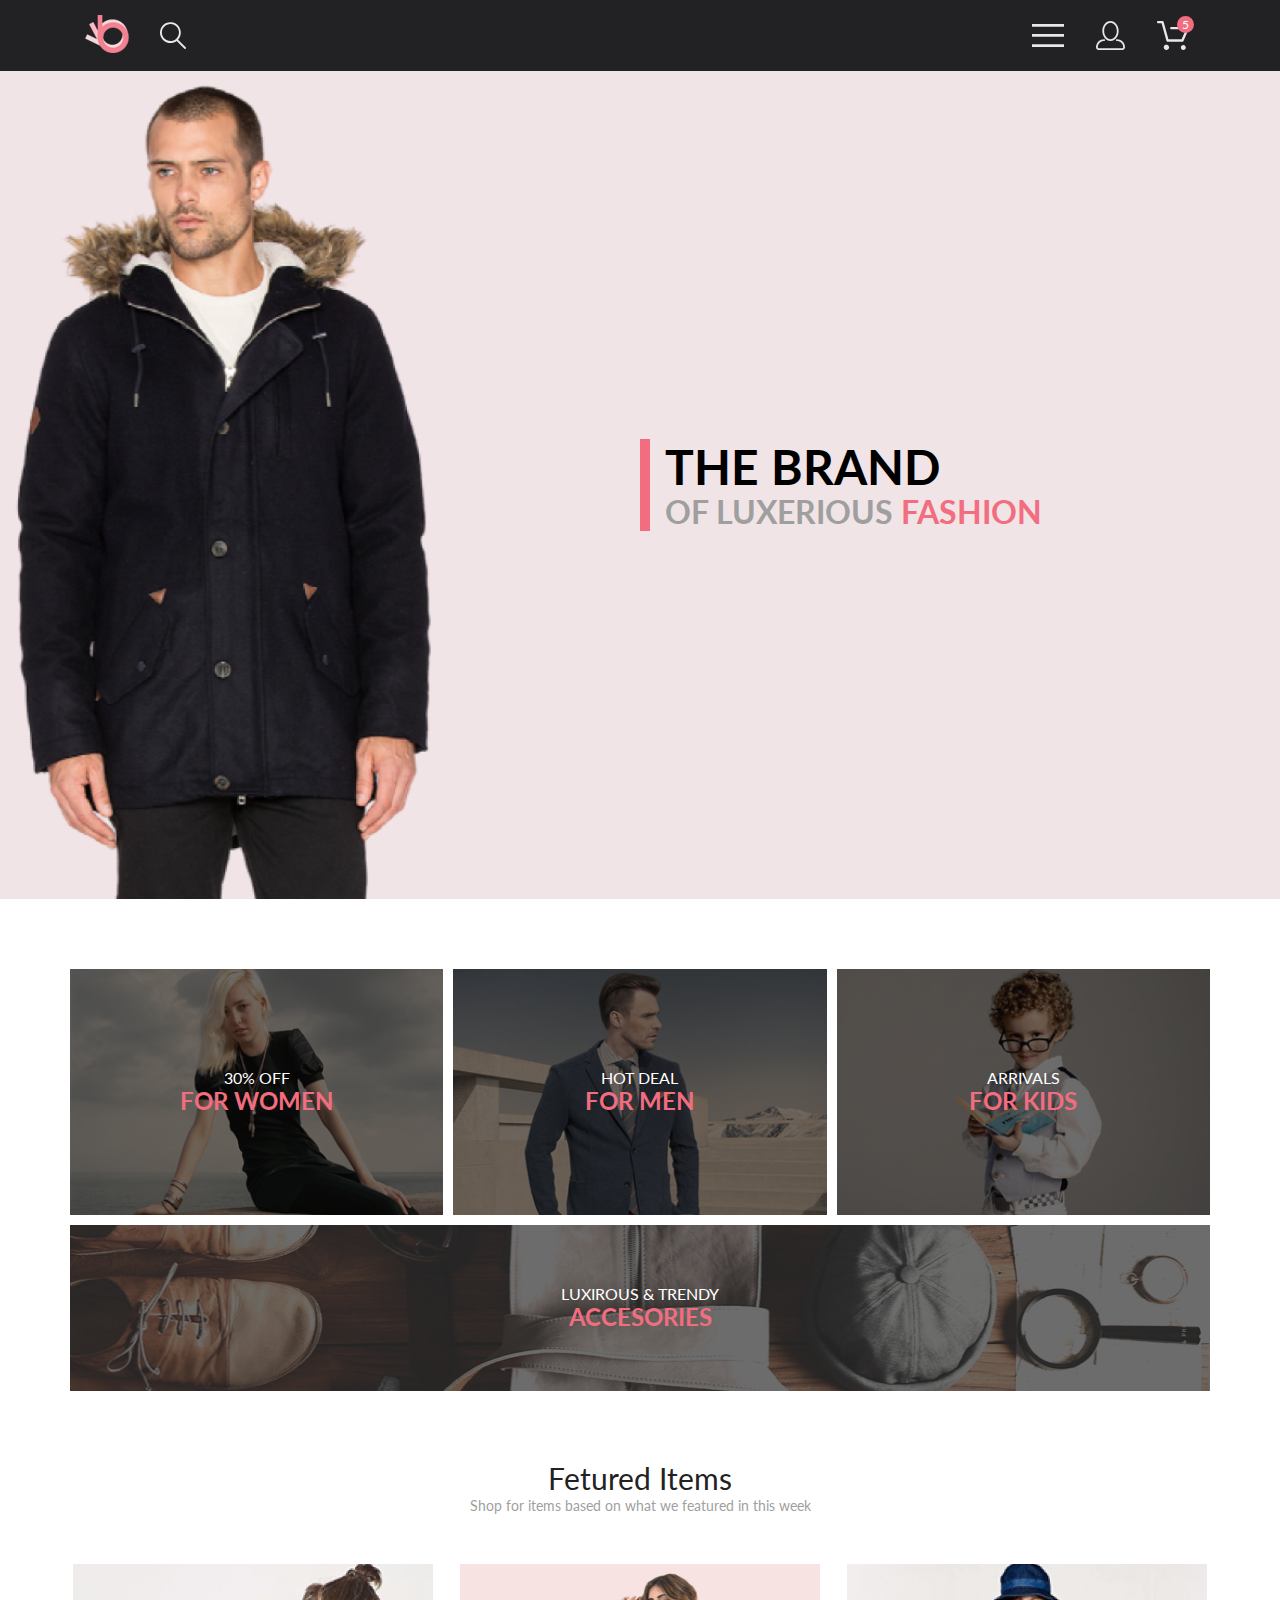
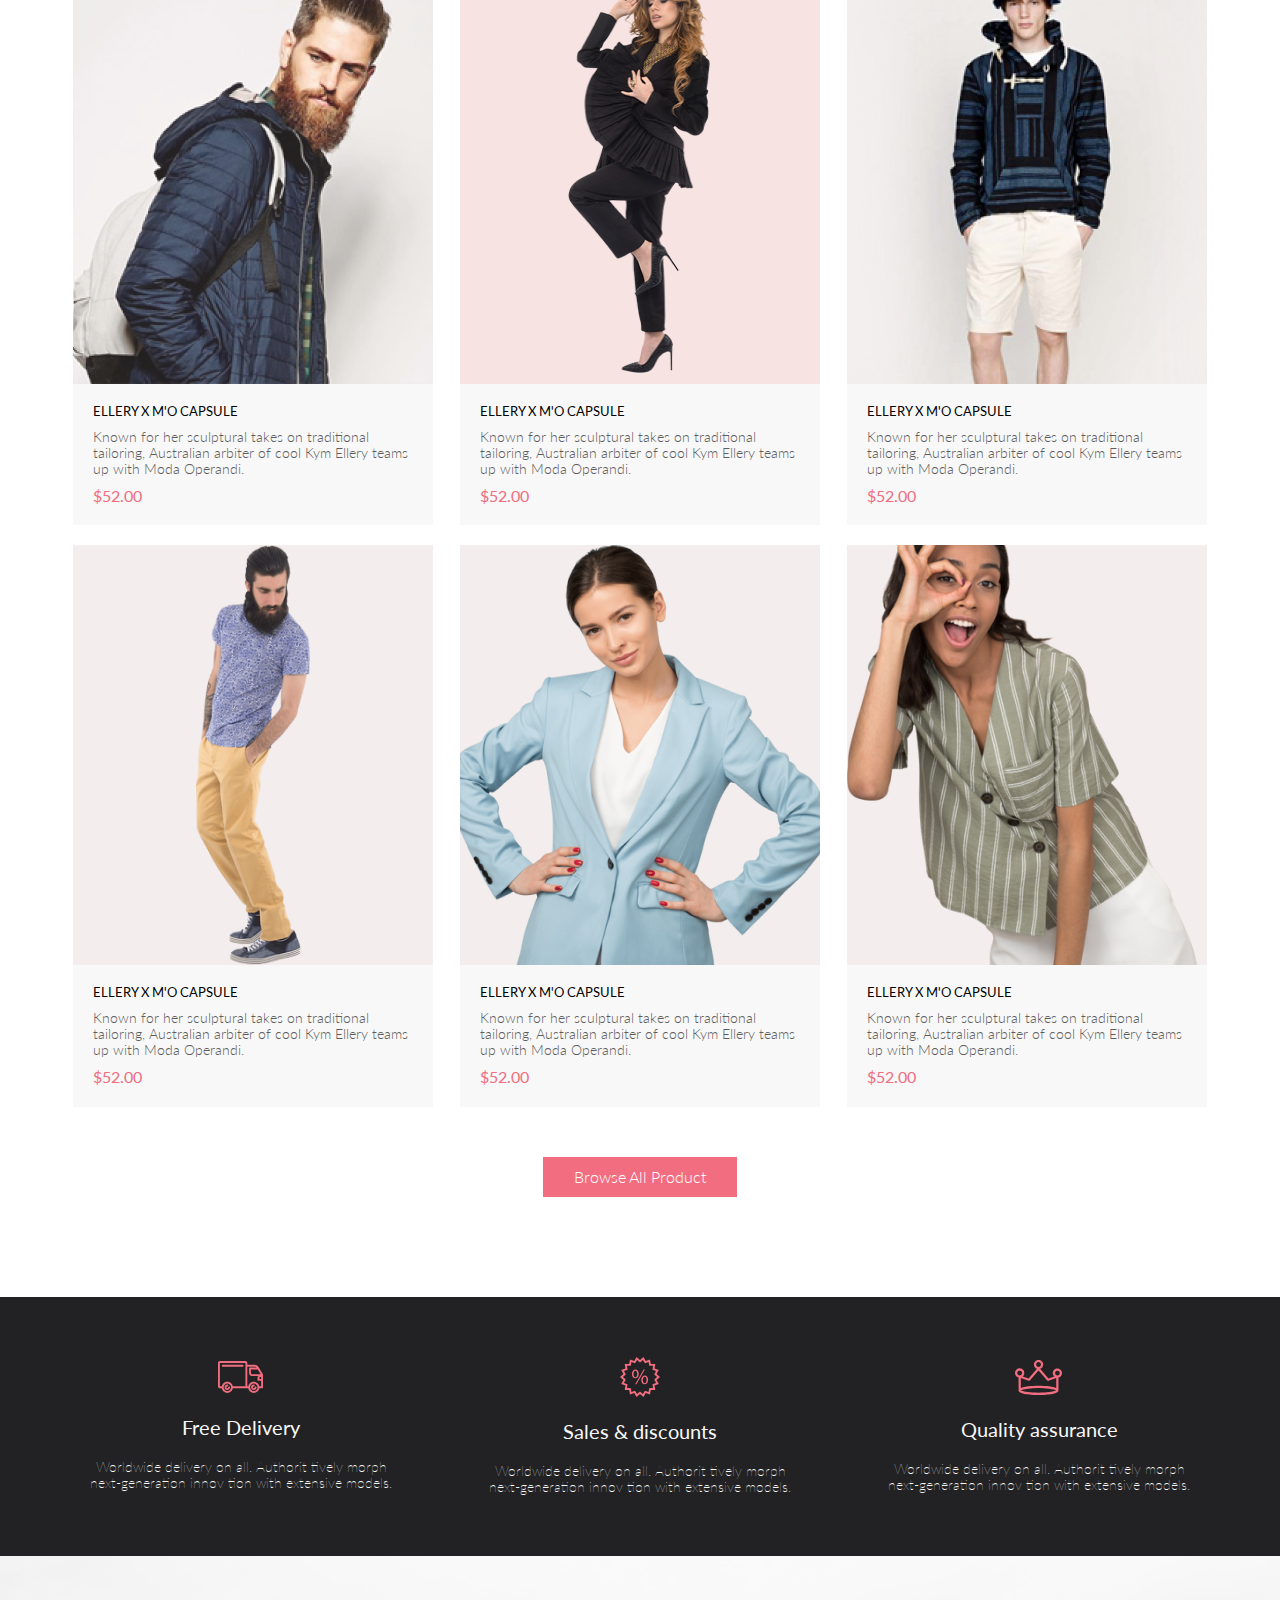
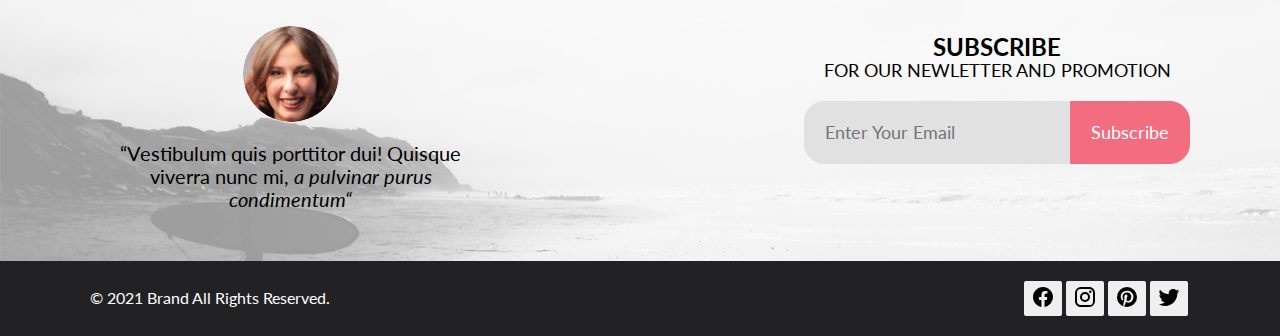
<file: index.html>
<!DOCTYPE html>
<html lang="en">
  <head>
    <meta charset="UTF-8" />
    <meta http-equiv="X-UA-Compatible" content="IE=edge" />
    <meta name="viewport" content="width=device-width, initial-scale=1" />
    <title>Shop</title>
    <link rel="preconnect" href="https://fonts.gstatic.com" />
    <link rel="stylesheet" href="css/normalize.css" />

    <link rel="stylesheet" href="css/common.css" />
    <link rel="stylesheet" href="css/header/header.css" />
    <link rel="stylesheet" href="css/header/nav__wrap.css" />
    <link rel="stylesheet" href="css/footer/footer.css" />

    <link rel="stylesheet" href="css/index/promo.css" />
    <link rel="stylesheet" href="css/index/offer.css" />

    <link rel="stylesheet" href="css/product/product__card.css" />
    <link rel="stylesheet" href="css/index/feature.css" />

    <link rel="stylesheet" href="css/media/style1140.css" />
    <link rel="stylesheet" href="css/media/style760_1139.css" />
    <link rel="stylesheet" href="css/media/style759.css" />

    <link
      href="https://fonts.googleapis.com/css2?family=Lato:wght@100&display=swap"
      rel="stylesheet"
    />
    <link
      href="https://fonts.googleapis.com/css2?family=Lato:wght@100;400&display=swap"
      rel="stylesheet"
    />

    <link
      href="https://fonts.googleapis.com/css2?family=Lato:wght@300&display=swap"
      rel="stylesheet"
    />
  </head>
  <body class="page">
    <header class="header back-dark">
      <div class="container header__container flex-space-between">
        <div class="header__logo">
          <a class="btn" href="index.html"
            ><img src="img/logo.png" alt="index"
          /></a>
        </div>
        <div class="search-form">
          <form method="POST">
            <div class="search flex-row">
              <label class="search__label" for="search"></label>
              <input class="search__input" type="text" id="search" />
            </div>
          </form>
        </div>
        <div class="header__nav flex-row">
          <button
            class="
              btn
              padding-simple
              flex-center
              text-white
              back-transparent back_hover-primary
              border-transparent border_focus-white
              btn-menu
            "
            onclick="setNavWrapDisplay()"
          >
            <img src="img/menu.svg" alt="user" />
          </button>
          <div>
            <a
              class="
                btn
                flex-center
                padding-simple
                text-white
                back-transparent back_hover-primary
                border-transparent border_focus-white
                btn-user
              "
              href="registration.html"
            >
              <img src="img/user.svg" alt="user"
            /></a>
          </div>
          <div>
            <a
              class="
                btn
                flex-center
                padding-simple
                text-white
                back-transparent back_hover-primary
                border-transparent border_focus-white
                btn-cart
              "
              href="cart.html"
            >
              <img src="img/basket.svg" alt="user" />
              <div class="num-in-cart"><span>5</span></div>
            </a>
          </div>
        </div>
      </div>

      <div class="nav__wrap display-none" id="nav-wrap">
        <div>
          <button
            class="
              btn
              back-transparent
              text-secondary
              border-transparent
              text_hover-primary
            "
            onclick="setNavWrapDisplay()"
          >
            <svg style="width: 24px; height: 24px" viewBox="0 0 24 24">
              <path
                fill="currentColor"
                d="M19,6.41L17.59,5L12,10.59L6.41,5L5,6.41L10.59,12L5,17.59L6.41,19L12,13.41L17.59,19L19,17.59L13.41,12L19,6.41Z"
              />
            </svg>
          </button>
        </div>
        <div class="nav__title">MENU</div>
        <div class="nav__heading text-primary">MAN</div>
        <ul class="nav__list">
          <li class="nav__item">
            <a
              class="link text-secondary text_hover-primary"
              href="./catalog.html"
              class="nav__link text-secondary text_hover-primary"
              >Accessories</a
            >
          </li>
          <li class="nav__item">
            <a
              class="link text-secondary text_hover-primary"
              href="./catalog.html"
              class="nav__link text-secondary text_hover-primary"
              >Bags</a
            >
          </li>
          <li class="nav__item">
            <a
              class="link text-secondary text_hover-primary"
              class="link text-secondary text_hover-primary"
              href="./catalog.html"
              class="nav__link text-secondary text_hover-primary"
              >Denim</a
            >
          </li>
          <li class="nav__item">
            <a
              class="link text-secondary text_hover-primary"
              href="./catalog.html"
              class="nav__link text-secondary text_hover-primary"
              >T-Shirts</a
            >
          </li>
        </ul>

        <h3 class="nav__heading text-primary">WOMAN</h3>
        <ul class="nav__list">
          <li class="nav__item">
            <a
              class="link text-secondary text_hover-primary"
              href="./catalog.html"
              class="nav__link text-secondary text_hover-primary"
              >Accessories</a
            >
          </li>
          <li class="nav__item">
            <a
              class="link text-secondary text_hover-primary"
              href="./catalog.html"
              class="nav__link text-secondary text_hover-primary"
              >Jackets & Coats</a
            >
          </li>
          <li class="nav__item">
            <a
              class="link text-secondary text_hover-primary"
              href="./catalog.html"
              class="nav__link text-secondary text_hover-primary"
              >Polos</a
            >
          </li>
          <li class="nav__item">
            <a
              class="link text-secondary text_hover-primary"
              href="#"
              class="nav__link text-secondary text_hover-primary"
              >T-Shirts</a
            >
          </li>
          <li class="nav__item">
            <a
              class="link text-secondary text_hover-primary"
              href="./catalog.html"
              class="nav__link text-secondary text_hover-primary"
              >Shirts</a
            >
          </li>
        </ul>

        <h3 class="nav__heading text-primary">KIDS</h3>
        <ul class="nav__list">
          <li class="nav__item">
            <a
              class="link text-secondary text_hover-primary"
              href="./catalog.html"
              class="nav__link text-secondary text_hover-primary"
              >Accessories</a
            >
          </li>
          <li class="nav__item">
            <a
              class="link text-secondary text_hover-primary"
              href="./catalog.html"
              class="nav__link text-secondary text_hover-primary"
              >Jackets & Coats</a
            >
          </li>
          <li class="nav__item">
            <a
              class="link text-secondary text_hover-primary"
              href="./catalog.html"
              class="nav__link text-secondary text_hover-primary"
              >Polos</a
            >
          </li>
          <li class="nav__item">
            <a
              class="link text-secondary text_hover-primary"
              href="./catalog.html"
              class="nav__link text-secondary text_hover-primary"
              >T-Shirts</a
            >
          </li>
          <li class="nav__item">
            <a
              class="link text-secondary text_hover-primary"
              href="./catalog.html"
              class="nav__link text-secondary text_hover-primary"
              >Shirts</a
            >
          </li>
          <li class="nav__item">
            <a
              class="link text-secondary text_hover-primary"
              href="./catalog.html"
              class="nav__link text-secondary text_hover-primary"
              >Bags</a
            >
          </li>
        </ul>
      </div>
    </header>
    <main>
      <div class="promo">
        <div class="promo_img"></div>
        <div class="promo__text">
          <div>
            <span class="promo__text__top text-black">THE BRAND </span> OF
            LUXERIOUS
            <span class="text-primary">FASHION</span>
          </div>
        </div>
      </div>
      <div class="container">
        <article class="offer">
          <div class="offer__item woman flex-column-center">
            <div class="dark-block">
              <a class="link" href="./catalog.html">
                <h2>
                  30% OFF
                  <span
                    class="text-primary text-title-bold"
                    style="display: block"
                    >FOR WOMEN</span
                  >
                </h2>
              </a>
            </div>
          </div>
          <div class="offer__item man flex-column-center">
            <div class="dark-block">
              <a class="link" href="./catalog.html">
                <h2>
                  HOT DEAL
                  <span
                    class="text-primary text-title-bold"
                    style="display: block"
                    >FOR MEN</span
                  >
                </h2>
              </a>
            </div>
          </div>

          <div class="offer__item kids flex-column-center">
            <div class="dark-block">
              <a class="link" href="./catalog.html">
                <h2>
                  ARRIVALS
                  <span
                    class="text-primary text-title-bold"
                    style="display: block"
                    >FOR KIDS</span
                  >
                </h2></a
              >
            </div>
          </div>
          <div class="offer__item accesories flex-column-center">
            <div class="dark-block">
              <a class="link" href="./catalog.html">
                <h2>
                  LUXIROUS & TRENDY
                  <span
                    class="text-primary text-title-bold"
                    style="display: block"
                    >ACCESORIES</span
                  >
                </h2></a
              >
            </div>
          </div>
        </article>
        <article class="fetured">
          <h2 class="block-title">Fetured Items</h2>
          <div class="block-text">
            Shop for items based on what we featured in this week
          </div>
          <div class="product__items" id="product-items"></div>
          <div class="flex-center">
            <button class="btn_form-primary">Browse All Product</button>
          </div>
        </article>
      </div>
      <article class="feature back-dark">
        <div class="container feature__container flex-space-between">
          <div class="feature__block flex-column-center">
            <div>
              <svg
                class="text-primary"
                width="46"
                height="32"
                viewBox="0 0 46 32"
                fill="none"
                xmlns="http://www.w3.org/2000/svg"
              >
                <path
                  d="M30.2873 27.2429H14.8103C14.6031 28.5509 13.936 29.742 12.929 30.6021C11.922 31.4621 10.6411 31.9346 9.31682 31.9346C7.99252 31.9346 6.71166 31.4621 5.70464 30.6021C4.69762 29.742 4.03052 28.5509 3.82332 27.2429H1.88631C1.39149 27.2397 0.918139 27.0404 0.570025 26.6887C0.221911 26.337 0.0274507 25.8618 0.0293142 25.3669V1.87695C0.0271852 1.38195 0.221516 0.906335 0.569658 0.554443C0.917801 0.202551 1.39131 0.00317363 1.88631 0H27.4373C27.9322 0.00317353 28.4056 0.202522 28.7536 0.554443C29.1016 0.906364 29.2957 1.38204 29.2933 1.87695V3.78198H36.4143C36.4947 3.78164 36.5747 3.79208 36.6523 3.81299C38.9523 4.01299 40.1093 5.2129 41.3293 7.2749L44.8883 13.3689C44.9732 13.5136 45.018 13.6782 45.0183 13.8459V26.304C45.0194 26.5515 44.9221 26.7892 44.7479 26.9651C44.5737 27.141 44.3369 27.2406 44.0893 27.2419H41.2753C41.0681 28.5499 40.401 29.741 39.394 30.6011C38.387 31.4611 37.1061 31.9336 35.7818 31.9336C34.4575 31.9336 33.1767 31.4611 32.1696 30.6011C31.1626 29.741 30.4955 28.5499 30.2883 27.2419L30.2873 27.2429ZM32.0653 26.304C32.0732 27.0369 32.2977 27.7511 32.7107 28.3567C33.1236 28.9623 33.7065 29.4322 34.3859 29.7073C35.0653 29.9824 35.811 30.0503 36.5289 29.9026C37.2469 29.7548 37.9051 29.398 38.4207 28.877C38.9363 28.3559 39.2862 27.6941 39.4265 26.9746C39.5667 26.2551 39.491 25.5103 39.2088 24.8337C38.9267 24.1572 38.4507 23.5794 37.8408 23.1729C37.2309 22.7663 36.5143 22.5491 35.7813 22.5488C34.791 22.5552 33.8436 22.9543 33.1469 23.6582C32.4503 24.3621 32.0613 25.3136 32.0653 26.304ZM5.60134 26.304C5.60923 27.0369 5.83376 27.7511 6.24669 28.3567C6.65962 28.9623 7.2425 29.4322 7.92192 29.7073C8.60135 29.9824 9.34697 30.0503 10.0649 29.9026C10.7829 29.7548 11.4411 29.398 11.9567 28.877C12.4723 28.3559 12.8222 27.6941 12.9625 26.9746C13.1027 26.2551 13.027 25.5103 12.7448 24.8337C12.4627 24.1572 11.9867 23.5794 11.3768 23.1729C10.7669 22.7663 10.0503 22.5491 9.31731 22.5488C8.32679 22.5549 7.37915 22.9537 6.6823 23.6577C5.98545 24.3617 5.59634 25.3134 5.60033 26.304H5.60134ZM41.2733 25.366H43.1593V19.7478H40.4233C40.3007 19.7473 40.1794 19.7227 40.0664 19.6753C39.9533 19.6279 39.8507 19.5585 39.7644 19.4714C39.6781 19.3843 39.6099 19.281 39.5635 19.1675C39.5172 19.054 39.4937 18.9324 39.4943 18.8098V16.9629C39.494 16.2423 39.7696 15.5488 40.2643 15.0249H33.8853C33.8081 15.0248 33.7312 15.015 33.6563 14.9958C32.9516 14.933 32.2961 14.6081 31.8194 14.0852C31.3428 13.5623 31.0798 12.8794 31.0823 12.1719V7.47192C31.0817 7.34927 31.1052 7.22758 31.1515 7.11401C31.1978 7.00044 31.2661 6.89725 31.3523 6.81006C31.4386 6.72286 31.5412 6.6535 31.6543 6.60596C31.7674 6.55841 31.8887 6.53361 32.0113 6.53296H38.4943C38.15 6.21428 37.7426 5.97123 37.2986 5.81982C36.8545 5.66842 36.3836 5.61187 35.9163 5.65381H29.2933V25.3618H30.2873C30.4945 24.0538 31.1616 22.8627 32.1687 22.0027C33.1757 21.1426 34.4565 20.6702 35.7808 20.6702C37.1051 20.6702 38.386 21.1426 39.393 22.0027C40.4 22.8627 41.0671 24.0538 41.2743 25.3618L41.2733 25.366ZM14.8093 25.366H27.4363V1.87598H1.88631V25.366H3.82332C4.03052 24.058 4.69762 22.8666 5.70464 22.0066C6.71166 21.1465 7.99252 20.6741 9.31682 20.6741C10.6411 20.6741 11.922 21.1465 12.929 22.0066C13.936 22.8666 14.6031 24.058 14.8103 25.366H14.8093ZM41.3513 16.9658V17.875H43.1593V16.0278H42.2803C42.0335 16.0294 41.7973 16.1288 41.6234 16.304C41.4495 16.4792 41.352 16.716 41.3523 16.9629L41.3513 16.9658ZM32.9383 12.1738C32.9372 12.4263 33.0363 12.6691 33.2139 12.8486C33.3914 13.0282 33.6328 13.13 33.8853 13.1318C33.9492 13.1316 34.0129 13.1384 34.0753 13.1519H42.6003L39.8343 8.41602H32.9343L32.9383 12.1738ZM33.0313 26.3059C33.0284 25.5734 33.3162 24.8695 33.8316 24.3489C34.3469 23.8283 35.0478 23.5333 35.7803 23.5288C36.0291 23.5288 36.2677 23.6278 36.4436 23.8037C36.6195 23.9796 36.7183 24.218 36.7183 24.4668C36.7183 24.7156 36.6195 24.9542 36.4436 25.1301C36.2677 25.306 36.0291 25.4048 35.7803 25.4048C35.602 25.4032 35.4272 25.4548 35.2782 25.5527C35.1291 25.6507 35.0125 25.7905 34.9432 25.9548C34.8738 26.1191 34.8548 26.3005 34.8887 26.4756C34.9225 26.6507 35.0076 26.8118 35.1331 26.9385C35.2586 27.0651 35.419 27.1516 35.5938 27.187C35.7686 27.2224 35.9499 27.2051 36.1149 27.1372C36.2798 27.0693 36.4208 26.9538 36.5201 26.8057C36.6193 26.6575 36.6723 26.4833 36.6723 26.3049C36.6723 26.0587 36.7701 25.8226 36.9443 25.6484C37.1184 25.4743 37.3546 25.3765 37.6008 25.3765C37.8471 25.3765 38.0832 25.4743 38.2574 25.6484C38.4315 25.8226 38.5293 26.0587 38.5293 26.3049C38.5293 27.0343 38.2396 27.7338 37.7239 28.2495C37.2081 28.7652 36.5087 29.0549 35.7793 29.0549C35.05 29.0549 34.3505 28.7652 33.8348 28.2495C33.319 27.7338 33.0293 27.0343 33.0293 26.3049L33.0313 26.3059ZM6.56731 26.3059C6.56438 25.5734 6.8522 24.8695 7.36757 24.3489C7.88294 23.8283 8.58378 23.5333 9.31633 23.5288C9.5651 23.5288 9.80369 23.6278 9.9796 23.8037C10.1555 23.9796 10.2543 24.218 10.2543 24.4668C10.2543 24.7156 10.1555 24.9542 9.9796 25.1301C9.80369 25.306 9.5651 25.4048 9.31633 25.4048C9.138 25.4032 8.96319 25.4548 8.81413 25.5527C8.66508 25.6507 8.54849 25.7905 8.47914 25.9548C8.4098 26.1191 8.39082 26.3005 8.42464 26.4756C8.45846 26.6507 8.54354 26.8118 8.66908 26.9385C8.79463 27.0651 8.95498 27.1516 9.12978 27.187C9.30458 27.2224 9.48595 27.2051 9.65087 27.1372C9.81579 27.0693 9.95683 26.9538 10.0561 26.8057C10.1553 26.6575 10.2083 26.4833 10.2083 26.3049C10.2083 26.0587 10.3061 25.8226 10.4803 25.6484C10.6544 25.4743 10.8906 25.3765 11.1368 25.3765C11.3831 25.3765 11.6193 25.4743 11.7934 25.6484C11.9675 25.8226 12.0653 26.0587 12.0653 26.3049C12.0653 27.0343 11.7756 27.7338 11.2599 28.2495C10.7441 28.7652 10.0447 29.0549 9.31532 29.0549C8.58598 29.0549 7.8865 28.7652 7.37078 28.2495C6.85505 27.7338 6.56532 27.0343 6.56532 26.3049L6.56731 26.3059ZM4.70934 5.65991C4.46056 5.65991 4.22198 5.56116 4.04607 5.38525C3.87016 5.20934 3.77132 4.9707 3.77132 4.72192C3.77132 4.47315 3.87016 4.2345 4.04607 4.05859C4.22198 3.88268 4.46056 3.78394 4.70934 3.78394H24.6093C24.8581 3.78394 25.0967 3.88268 25.2726 4.05859C25.4485 4.2345 25.5473 4.47315 25.5473 4.72192C25.5473 4.9707 25.4485 5.20934 25.2726 5.38525C25.0967 5.56116 24.8581 5.65991 24.6093 5.65991H4.70934Z"
                  fill="#F16D7F"
                />
              </svg>
            </div>
            <div class="feature__title">Free Delivery</div>
            <div class="feature__text">
              Worldwide delivery on all. Authorit tively morph
              <br />
              next-generation innov tion with extensive models.
            </div>
          </div>
          <div class="feature__block flex-column-center">
            <div>
              <svg
                class="text-primary"
                width="40"
                height="40"
                viewBox="0 0 40 40"
                fill="none"
                xmlns="http://www.w3.org/2000/svg"
              >
                <path
                  d="M19.994 37.0239L16.523 39.9238L14.235 36.0039L9.995 37.5159L9.17297 33.0359L4.67999 32.991L5.41199 28.491L1.20398 26.8909L3.414 22.925L0 19.96L3.41199 16.9929L1.20203 13.0278L5.41101 11.428L4.67798 6.93286L9.172 6.88892L9.99402 2.40894L14.234 3.91992L16.522 0L19.993 2.8999L23.464 0L25.753 3.9209L29.993 2.40894L30.814 6.88989L35.308 6.93481L34.576 11.4299L38.784 13.03L36.574 16.9958L39.986 19.9609L36.574 22.928L38.783 26.894L34.574 28.4939L35.307 32.988L30.812 33.033L29.991 37.5139L25.753 36.0029L23.464 39.9229L19.994 37.0239ZM21.2 35.541L22.961 37.012L24.122 35.022L24.914 33.666L26.382 34.189L28.533 34.957L28.95 32.6838L29.235 31.1289L30.796 31.113L33.078 31.092L32.706 28.8098L32.452 27.25L33.911 26.696L36.045 25.8828L34.925 23.873L34.159 22.498L35.342 21.4709L37.076 19.9609L35.343 18.4609L34.16 17.4319L34.926 16.0559L36.047 14.0449L33.913 13.2339L32.454 12.6809L32.709 11.1208L33.081 8.83984L30.799 8.81689L29.239 8.80103L28.954 7.24683L28.538 4.97388L26.386 5.74097L24.918 6.26392L24.125 4.90698L22.963 2.91699L21.201 4.38794L19.996 5.39282L18.791 4.38794L17.03 2.91699L15.869 4.90601L15.077 6.26294L13.608 5.73999L11.458 4.97192L11.04 7.24585L10.755 8.80005L9.19501 8.81592L6.914 8.83789L7.28601 11.1199L7.53998 12.678L6.08099 13.2329L3.94598 14.0439L5.06702 16.0549L5.83301 17.4299L4.65002 18.459L2.91602 19.967L4.64899 21.4739L5.83197 22.5029L5.06598 23.8779L3.94501 25.8879L6.078 26.698L7.53802 27.2529L7.28302 28.812L6.91199 31.0959L9.19299 31.1189L10.753 31.135L11.038 32.6899L11.455 34.9619L13.607 34.1948L15.076 33.6719L15.868 35.0288L17.03 37.019L18.791 35.5479L19.996 34.543L21.2 35.541ZM21.318 23.02C21.318 20.093 22.883 18.4648 24.777 18.4648C26.783 18.4648 28.077 20.0279 28.077 22.7949C28.077 25.8539 26.492 27.3718 24.662 27.3718C22.883 27.3718 21.338 25.922 21.318 23.02ZM22.839 22.9319C22.816 24.7829 23.521 26.1899 24.711 26.1899C25.988 26.1899 26.561 24.8049 26.561 22.8899C26.561 21.1249 26.054 19.6528 24.711 19.6528C23.5 19.6488 22.839 21.1029 22.839 22.9309V22.9319ZM15.194 27.332L23.609 12.613H24.842L16.427 27.332H15.194ZM11.979 16.99C11.979 14.09 13.542 12.458 15.437 12.458C17.437 12.458 18.763 14.022 18.763 16.79C18.763 19.848 17.177 21.365 15.327 21.365C13.544 21.365 12 19.915 11.979 16.991V16.99ZM13.521 16.9238C13.477 18.7748 14.162 20.1809 15.371 20.1829C16.648 20.1829 17.221 18.7988 17.221 16.8828C17.221 15.1168 16.714 13.645 15.371 13.645C14.162 13.642 13.521 15.092 13.521 16.925V16.9238Z"
                  fill="#F16D7F"
                />
              </svg>
            </div>
            <div class="feature__title">Sales & discounts</div>
            <div class="feature__text">
              Worldwide delivery on all. Authorit tively morph
              <br />
              next-generation innov tion with extensive models.
            </div>
          </div>
          <div class="feature__block flex-column-center">
            <div>
              <svg
                class="text-primary"
                width="48"
                height="35"
                viewBox="0 0 48 35"
                fill="none"
                xmlns="http://www.w3.org/2000/svg"
              >
                <path
                  d="M42.3938 8.53564C41.1774 8.52335 40.0058 8.99349 39.1351 9.84302C38.2644 10.6925 37.7655 11.8522 37.7479 13.0686C37.751 13.7086 37.892 14.3405 38.1612 14.9211C38.4304 15.5018 38.8215 16.0176 39.3079 16.4336L33.4479 18.4888L25.1089 8.80566C26.0042 8.50693 26.784 7.93646 27.3396 7.17358C27.8953 6.41071 28.1992 5.49331 28.2089 4.54956C28.1837 3.33432 27.6832 2.17743 26.8149 1.3269C25.9465 0.476377 24.7794 0 23.5639 0C22.3484 0 21.1813 0.476377 20.3129 1.3269C19.4446 2.17743 18.9441 3.33432 18.9189 4.54956C18.9285 5.48395 19.2261 6.39274 19.771 7.15186C20.316 7.91097 21.0817 8.48368 21.9639 8.79175L13.6119 18.4917L7.75396 16.4368C8.24003 16.0206 8.63074 15.5045 8.89959 14.9238C9.16843 14.3432 9.30908 13.7116 9.31194 13.0718C9.33497 12.195 9.10937 11.3296 8.6613 10.5757C8.21324 9.82172 7.56095 9.2099 6.77983 8.81104C5.99872 8.41217 5.12072 8.2424 4.24724 8.32153C3.37376 8.40067 2.54051 8.72555 1.8438 9.2583C1.14709 9.79105 0.61538 10.5101 0.310108 11.3323C0.00483695 12.1545 -0.0615238 13.0462 0.118702 13.9045C0.298928 14.7629 0.718349 15.5526 1.32854 16.1826C1.93873 16.8126 2.7148 17.2571 3.56694 17.4646V29.7556C3.5743 29.8376 3.59101 29.9184 3.61687 29.9966C3.58394 30.1233 3.56721 30.2538 3.56694 30.3848C3.56694 34.7968 21.4859 34.9268 23.5289 34.9268C25.5719 34.9268 43.4909 34.7978 43.4909 30.3848C43.4902 30.2539 43.4733 30.1234 43.4408 29.9966C43.4685 29.9189 43.4853 29.8379 43.4909 29.7556V17.4646C44.5898 17.2244 45.5595 16.5828 46.2103 15.6653C46.861 14.7478 47.1458 13.6204 47.0091 12.5039C46.8724 11.3874 46.3239 10.3621 45.471 9.62866C44.6181 8.89526 43.5223 8.50653 42.3979 8.53857L42.3938 8.53564ZM21.1749 4.55176C21.1633 4.07755 21.2934 3.61062 21.5485 3.21069C21.8036 2.81076 22.172 2.49591 22.6069 2.3064C23.0417 2.11688 23.5232 2.06132 23.9898 2.14673C24.4564 2.23214 24.887 2.45463 25.2265 2.78589C25.566 3.11715 25.7991 3.542 25.8959 4.00635C25.9928 4.4707 25.9491 4.95345 25.7703 5.39282C25.5916 5.8322 25.2859 6.20831 24.8924 6.47314C24.4988 6.73798 24.0353 6.8795 23.561 6.87964C22.9362 6.88605 22.3343 6.64481 21.8871 6.2085C21.44 5.77218 21.1838 5.17647 21.1749 4.55176ZM13.5849 20.8276C13.8019 20.9026 14.0362 20.9113 14.2581 20.8525C14.48 20.7938 14.6794 20.6701 14.8309 20.4976L23.5309 10.3977L32.2309 20.4976C32.3821 20.6702 32.5813 20.7938 32.803 20.8528C33.0248 20.9117 33.2589 20.9033 33.4759 20.8286L41.2339 18.1038V28.0408C36.3489 25.9188 25.1249 25.8406 23.5339 25.8406C21.9429 25.8406 10.7149 25.9198 5.83391 28.0408V18.1038L13.5849 20.8276ZM23.5279 32.7166C14.8279 32.7166 9.27888 31.7057 6.97087 30.8547C6.6198 30.7373 6.28407 30.578 5.97087 30.3806C6.69287 29.8596 9.03194 29.1487 12.9369 28.6487C19.9723 27.844 27.0765 27.844 34.1119 28.6487C38.0119 29.1487 40.357 29.8596 41.077 30.3806C40.7663 30.5794 40.4321 30.7388 40.082 30.8547C37.78 31.7037 32.2359 32.7166 23.5279 32.7166ZM2.28093 13.0686C2.2698 12.5945 2.40025 12.1279 2.65557 11.7283C2.91089 11.3286 3.27952 11.0139 3.71441 10.8247C4.14929 10.6355 4.63063 10.5801 5.0971 10.6658C5.56356 10.7514 5.99399 10.9743 6.3333 11.3057C6.67261 11.637 6.90543 12.0618 7.00212 12.5261C7.09882 12.9904 7.05498 13.4731 6.87615 13.9124C6.69732 14.3516 6.39159 14.7277 5.9981 14.9924C5.6046 15.2572 5.14118 15.3986 4.66692 15.3987C4.04176 15.4054 3.43941 15.1638 2.99212 14.7271C2.54482 14.2903 2.28911 13.6937 2.28093 13.0686ZM42.3938 15.3987C41.9359 15.3875 41.4914 15.2414 41.116 14.9788C40.7406 14.7162 40.451 14.3487 40.2834 13.9224C40.1158 13.496 40.0776 13.0297 40.1738 12.5818C40.2699 12.1339 40.496 11.7241 40.8238 11.4041C41.1516 11.084 41.5664 10.8677 42.0165 10.7822C42.4666 10.6968 42.9319 10.7459 43.3542 10.9236C43.7765 11.1013 44.137 11.3997 44.3906 11.7812C44.6442 12.1628 44.7796 12.6105 44.78 13.0686C44.7713 13.6935 44.5153 14.2895 44.068 14.7261C43.6208 15.1626 43.0188 15.4041 42.3938 15.3977V15.3987Z"
                  fill="#F16D7F"
                />
              </svg>
            </div>
            <div class="feature__title">Quality assurance</div>
            <div class="feature__text">
              Worldwide delivery on all. Authorit tively morph
              <br />
              next-generation innov tion with extensive models.
            </div>
          </div>
        </div>
      </article>
    </main>
    <footer class="footer">
      <div class="footer__subscribe">
        <div class="light-block">
          <div class="container subscribe__container flex-space-between">
            <div class="subscribe__info flex-column margin-50">
              <div class="flex-center margin-20">
                <img class="round" src="./img/footer_woman.png" alt="info" />
              </div>
              <div class="text-black">
                “Vestibulum quis porttitor dui! Quisque <br />viverra nunc mi,
                <span style="font-style: italic"
                  >a pulvinar purus <br />condimentum“</span
                >
              </div>
            </div>
            <div class="subscribe__enter flex-column-center">
              <div class="subscribe__text1 text-black">SUBSCRIBE</div>
              <div class="text-black">FOR OUR NEWLETTER AND PROMOTION</div>
              <div class="flex-center margin-20">
                <form class="subscribe__form flex-center">
                  <input
                    class="subscribe__email border-transparent"
                    placeholder="Enter Your Email"
                    type="email"
                  />
                  <input
                    class="subscribe__btn btn back-primary back_focus-white"
                    type="submit"
                    value="Subscribe"
                  />
                </form>
              </div>
            </div>
          </div>
        </div>
      </div>
      <div class="copyright back-dark">
        <div
          class="container copyright__container flex-space-between padding-20"
        >
          <div class="rights flex-center text-white font-size-16">
            © 2021 Brand All Rights Reserved.
          </div>
          <div class="social flex-row">
            <button
              class="
                border-transparent
                btn
                back_hover-primary back_focus-primary
              "
            >
              <svg style="width: 24px; height: 24px" viewBox="0 0 24 24">
                <path
                  fill="currentColor"
                  d="M12 2.04C6.5 2.04 2 6.53 2 12.06C2 17.06 5.66 21.21 10.44 21.96V14.96H7.9V12.06H10.44V9.85C10.44 7.34 11.93 5.96 14.22 5.96C15.31 5.96 16.45 6.15 16.45 6.15V8.62H15.19C13.95 8.62 13.56 9.39 13.56 10.18V12.06H16.34L15.89 14.96H13.56V21.96A10 10 0 0 0 22 12.06C22 6.53 17.5 2.04 12 2.04Z"
                />
              </svg>
            </button>
            <button
              class="
                border-transparent
                btn
                back_hover-primary back_focus-primary
              "
            >
              <svg style="width: 24px; height: 24px" viewBox="0 0 24 24">
                <path
                  fill="currentColor"
                  d="M7.8,2H16.2C19.4,2 22,4.6 22,7.8V16.2A5.8,5.8 0 0,1 16.2,22H7.8C4.6,22 2,19.4 2,16.2V7.8A5.8,5.8 0 0,1 7.8,2M7.6,4A3.6,3.6 0 0,0 4,7.6V16.4C4,18.39 5.61,20 7.6,20H16.4A3.6,3.6 0 0,0 20,16.4V7.6C20,5.61 18.39,4 16.4,4H7.6M17.25,5.5A1.25,1.25 0 0,1 18.5,6.75A1.25,1.25 0 0,1 17.25,8A1.25,1.25 0 0,1 16,6.75A1.25,1.25 0 0,1 17.25,5.5M12,7A5,5 0 0,1 17,12A5,5 0 0,1 12,17A5,5 0 0,1 7,12A5,5 0 0,1 12,7M12,9A3,3 0 0,0 9,12A3,3 0 0,0 12,15A3,3 0 0,0 15,12A3,3 0 0,0 12,9Z"
                />
              </svg>
            </button>
            <button
              class="
                border-transparent
                btn
                back_hover-primary back_focus-primary
              "
            >
              <svg style="width: 24px; height: 24px" viewBox="0 0 24 24">
                <path
                  fill="currentColor"
                  d="M9.04,21.54C10,21.83 10.97,22 12,22A10,10 0 0,0 22,12A10,10 0 0,0 12,2A10,10 0 0,0 2,12C2,16.25 4.67,19.9 8.44,21.34C8.35,20.56 8.26,19.27 8.44,18.38L9.59,13.44C9.59,13.44 9.3,12.86 9.3,11.94C9.3,10.56 10.16,9.53 11.14,9.53C12,9.53 12.4,10.16 12.4,10.97C12.4,11.83 11.83,13.06 11.54,14.24C11.37,15.22 12.06,16.08 13.06,16.08C14.84,16.08 16.22,14.18 16.22,11.5C16.22,9.1 14.5,7.46 12.03,7.46C9.21,7.46 7.55,9.56 7.55,11.77C7.55,12.63 7.83,13.5 8.29,14.07C8.38,14.13 8.38,14.21 8.35,14.36L8.06,15.45C8.06,15.62 7.95,15.68 7.78,15.56C6.5,15 5.76,13.18 5.76,11.71C5.76,8.55 8,5.68 12.32,5.68C15.76,5.68 18.44,8.15 18.44,11.43C18.44,14.87 16.31,17.63 13.26,17.63C12.29,17.63 11.34,17.11 11,16.5L10.33,18.87C10.1,19.73 9.47,20.88 9.04,21.57V21.54Z"
                />
              </svg>
            </button>
            <button
              class="
                border-transparent
                btn
                back_hover-primary back_focus-primary
              "
            >
              <svg style="width: 24px; height: 24px" viewBox="0 0 24 24">
                <path
                  fill="currentColor"
                  d="M22.46,6C21.69,6.35 20.86,6.58 20,6.69C20.88,6.16 21.56,5.32 21.88,4.31C21.05,4.81 20.13,5.16 19.16,5.36C18.37,4.5 17.26,4 16,4C13.65,4 11.73,5.92 11.73,8.29C11.73,8.63 11.77,8.96 11.84,9.27C8.28,9.09 5.11,7.38 3,4.79C2.63,5.42 2.42,6.16 2.42,6.94C2.42,8.43 3.17,9.75 4.33,10.5C3.62,10.5 2.96,10.3 2.38,10C2.38,10 2.38,10 2.38,10.03C2.38,12.11 3.86,13.85 5.82,14.24C5.46,14.34 5.08,14.39 4.69,14.39C4.42,14.39 4.15,14.36 3.89,14.31C4.43,16 6,17.26 7.89,17.29C6.43,18.45 4.58,19.13 2.56,19.13C2.22,19.13 1.88,19.11 1.54,19.07C3.44,20.29 5.7,21 8.12,21C16,21 20.33,14.46 20.33,8.79C20.33,8.6 20.33,8.42 20.32,8.23C21.16,7.63 21.88,6.87 22.46,6Z"
                />
              </svg>
            </button>
          </div>
        </div>
      </div>
    </footer>
  </body>
</html>
<script>
  function setNavWrapDisplay() {
    const elem = document.getElementById("nav-wrap");
    if (elem.classList.contains("display-none"))
      elem.classList.remove("display-none");
    else elem.classList.add("display-none");
  }
</script>
<script type="module">
  import { getItems } from "./script/product_card.js";
  import { getProductItemHtml } from "./script/product_card.js";
  window.onload = onLoadWindow;
  function setNavWrapDisplay() {
    const elem = document.getElementById("nav-wrap");
    if (elem.classList.contains("display-none"))
      elem.classList.remove("display-none");
    else elem.classList.add("display-none");
  }
  function onLoadWindow() {
    loadProdactCard();
  }
  function loadProdactCard() {
    let elemGrid = document.getElementById("product-items");

    const products = getItems(6, "./img/index-page/");

    let innerHTML = elemGrid.innerHTML;

    products.forEach((item) => {
      innerHTML += getProductItemHtml(item);
    });

    elemGrid.innerHTML = innerHTML;
  }
</script>
</file>
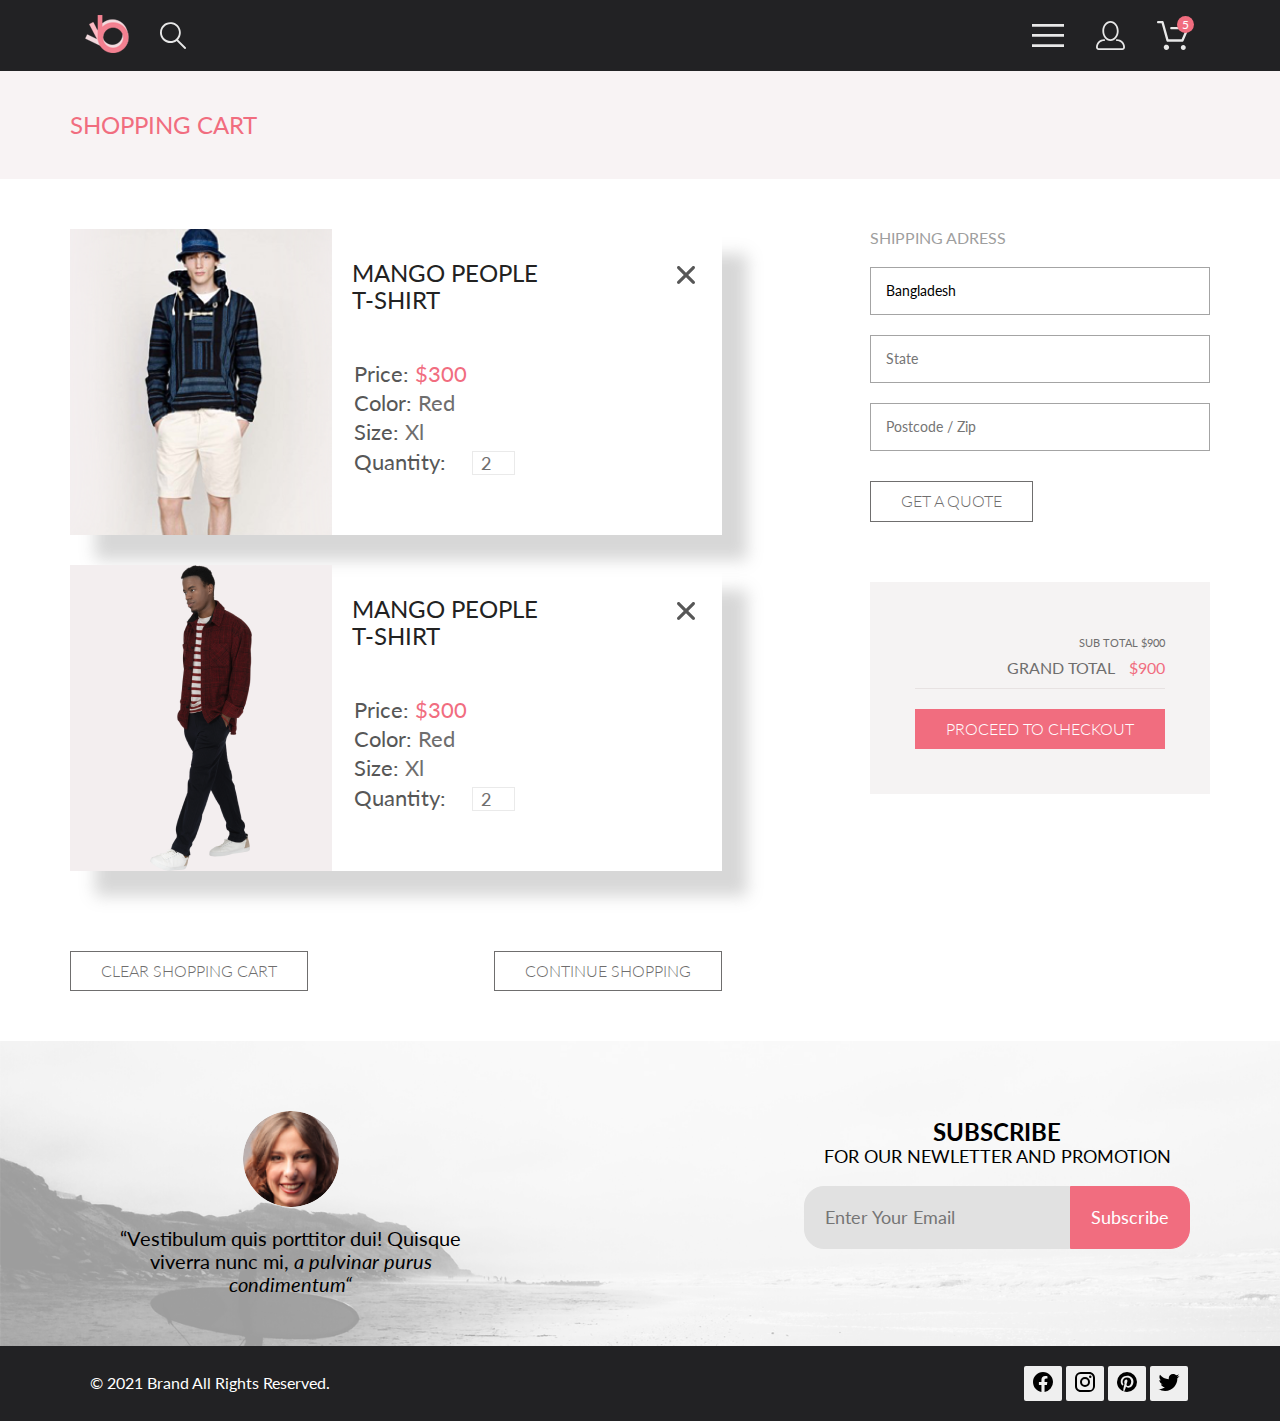
<file: cart.html>
<!DOCTYPE html>
<html lang="en">
  <head>
    <meta charset="UTF-8" />
    <meta http-equiv="X-UA-Compatible" content="IE=edge" />
    <meta name="viewport" content="width=device-width, initial-scale=1" />
    <title>Shop SHOPPING CART</title>
    <link rel="preconnect" href="https://fonts.gstatic.com" />
    <link rel="stylesheet" href="css/normalize.css" />

    <link rel="stylesheet" href="css/common.css" />
    <link rel="stylesheet" href="css/header/header.css" />
    <link rel="stylesheet" href="css/header/nav__wrap.css" />
    <link rel="stylesheet" href="css/footer/footer.css" />

    <link rel="stylesheet" href="css/page/page_title.css" />

    <link rel="stylesheet" href="css/registration.css" />
    <link rel="stylesheet" href="css/shopping.css" />

    <link rel="stylesheet" href="css/media/style1140.css" />
    <link rel="stylesheet" href="css/media/style760_1139.css" />
    <link rel="stylesheet" href="css/media/style759.css" />
    <link
      href="https://fonts.googleapis.com/css2?family=Lato:wght@100&display=swap"
      rel="stylesheet"
    />
    <link
      href="https://fonts.googleapis.com/css2?family=Lato:wght@100;400&display=swap"
      rel="stylesheet"
    />

    <link
      href="https://fonts.googleapis.com/css2?family=Lato:wght@300&display=swap"
      rel="stylesheet"
    />
  </head>
  <body class="page">
    <header class="header back-dark">
      <div class="container header__container flex-space-between">
        <div class="header__logo">
          <a class="btn" href="index.html"
            ><img src="img/logo.png" alt="index"
          /></a>
        </div>
        <div class="search-form">
          <form method="POST">
            <div class="search flex-row">
              <label class="search__label" for="search"></label>
              <input class="search__input" type="text" id="search" />
            </div>
          </form>
        </div>
        <div class="header__nav flex-row">
          <button
            class="
              btn
              padding-simple
              flex-center
              text-white
              back-transparent back_hover-primary
              border-transparent border_focus-white
              btn-menu
            "
            onclick="setNavWrapDisplay()"
          >
            <img src="img/menu.svg" alt="user" />
          </button>
          <div>
            <a
              class="
                btn
                flex-center
                padding-simple
                text-white
                back-transparent back_hover-primary
                border-transparent border_focus-white
                btn-user
              "
              href="registration.html"
            >
              <img src="img/user.svg" alt="user"
            /></a>
          </div>
          <div>
            <a
              class="
                btn
                flex-center
                padding-simple
                text-white
                back-transparent back_hover-primary
                border-transparent border_focus-white
                btn-cart
              "
              href="cart.html"
            >
              <img src="img/basket.svg" alt="user" />
              <div class="num-in-cart"><span>5</span></div>
            </a>
          </div>
        </div>
      </div>

      <div class="nav__wrap display-none" id="nav-wrap">
        <div>
          <button
            class="
              btn
              back-transparent
              text-secondary
              border-transparent
              text_hover-primary
            "
            onclick="setNavWrapDisplay()"
          >
            <svg style="width: 24px; height: 24px" viewBox="0 0 24 24">
              <path
                fill="currentColor"
                d="M19,6.41L17.59,5L12,10.59L6.41,5L5,6.41L10.59,12L5,17.59L6.41,19L12,13.41L17.59,19L19,17.59L13.41,12L19,6.41Z"
              />
            </svg>
          </button>
        </div>
        <div class="nav__title">MENU</div>
        <div class="nav__heading text-primary">MAN</div>
        <ul class="nav__list">
          <li class="nav__item">
            <a
              class="link text-secondary text_hover-primary"
              href="./catalog.html"
              class="nav__link text-secondary text_hover-primary"
              >Accessories</a
            >
          </li>
          <li class="nav__item">
            <a
              class="link text-secondary text_hover-primary"
              href="./catalog.html"
              class="nav__link text-secondary text_hover-primary"
              >Bags</a
            >
          </li>
          <li class="nav__item">
            <a
              class="link text-secondary text_hover-primary"
              class="link text-secondary text_hover-primary"
              href="./catalog.html"
              class="nav__link text-secondary text_hover-primary"
              >Denim</a
            >
          </li>
          <li class="nav__item">
            <a
              class="link text-secondary text_hover-primary"
              href="./catalog.html"
              class="nav__link text-secondary text_hover-primary"
              >T-Shirts</a
            >
          </li>
        </ul>

        <h3 class="nav__heading text-primary">WOMAN</h3>
        <ul class="nav__list">
          <li class="nav__item">
            <a
              class="link text-secondary text_hover-primary"
              href="./catalog.html"
              class="nav__link text-secondary text_hover-primary"
              >Accessories</a
            >
          </li>
          <li class="nav__item">
            <a
              class="link text-secondary text_hover-primary"
              href="./catalog.html"
              class="nav__link text-secondary text_hover-primary"
              >Jackets & Coats</a
            >
          </li>
          <li class="nav__item">
            <a
              class="link text-secondary text_hover-primary"
              href="./catalog.html"
              class="nav__link text-secondary text_hover-primary"
              >Polos</a
            >
          </li>
          <li class="nav__item">
            <a
              class="link text-secondary text_hover-primary"
              href="#"
              class="nav__link text-secondary text_hover-primary"
              >T-Shirts</a
            >
          </li>
          <li class="nav__item">
            <a
              class="link text-secondary text_hover-primary"
              href="./catalog.html"
              class="nav__link text-secondary text_hover-primary"
              >Shirts</a
            >
          </li>
        </ul>

        <h3 class="nav__heading text-primary">KIDS</h3>
        <ul class="nav__list">
          <li class="nav__item">
            <a
              class="link text-secondary text_hover-primary"
              href="./catalog.html"
              class="nav__link text-secondary text_hover-primary"
              >Accessories</a
            >
          </li>
          <li class="nav__item">
            <a
              class="link text-secondary text_hover-primary"
              href="./catalog.html"
              class="nav__link text-secondary text_hover-primary"
              >Jackets & Coats</a
            >
          </li>
          <li class="nav__item">
            <a
              class="link text-secondary text_hover-primary"
              href="./catalog.html"
              class="nav__link text-secondary text_hover-primary"
              >Polos</a
            >
          </li>
          <li class="nav__item">
            <a
              class="link text-secondary text_hover-primary"
              href="./catalog.html"
              class="nav__link text-secondary text_hover-primary"
              >T-Shirts</a
            >
          </li>
          <li class="nav__item">
            <a
              class="link text-secondary text_hover-primary"
              href="./catalog.html"
              class="nav__link text-secondary text_hover-primary"
              >Shirts</a
            >
          </li>
          <li class="nav__item">
            <a
              class="link text-secondary text_hover-primary"
              href="./catalog.html"
              class="nav__link text-secondary text_hover-primary"
              >Bags</a
            >
          </li>
        </ul>
      </div>
    </header>
    <main>
      <div class="page_title">
        <div class="container page_title__block">
          <div><h1 class="page-title text-primary">SHOPPING CART</h1></div>
        </div>
      </div>

      <div class="shopping container">
        <div class="shopping__cards">
          <div class="card">
            <img src="./img/shopping-card/man1.png" alt="man1" />
            <div class="form">
              <div class="header">
                MANGO PEOPLE <br />T-SHIRT
                <button
                  class="
                    btn
                    back-transparent
                    text_hover-primary
                    border-transparent
                  "
                >
                  <img src="./img/close.svg" />
                </button>
              </div>
              <div>Price: <span class="text-primary">$300</span></div>
              <div>Color: <span class="text-secondary">Red</span></div>
              <div>Size: <span class="text-secondary">Xl</span></div>
              <div>Quantity: <input type="number" value="2" /></div>
            </div>
          </div>
          <div class="card">
            <img src="./img/shopping-card/man2.png" alt="man2" />
            <div class="form">
              <div class="header">
                MANGO PEOPLE <br />T-SHIRT
                <button
                  class="
                    btn
                    back-transparent
                    text_hover-primary
                    border-transparent
                  "
                >
                  <img src="./img/close.svg" />
                </button>
              </div>
              <div>Price: <span class="text-primary">$300</span></div>
              <div>Color: <span class="text-secondary">Red</span></div>
              <div>Size: <span class="text-secondary">Xl</span></div>
              <div>Quantity: <input type="number" value="2" /></div>
            </div>
          </div>
          <div class="actions flex-space-between">
            <input
              type="submit"
              class="btn_form-secondary"
              value="CLEAR SHOPPING CART"
            />
            <input
              type="submit"
              class="btn_form-secondary"
              value="CONTINUE SHOPPING"
            />
          </div>
        </div>
        <div class="shopping__block">
          <div class="shipping__form">
            <label class="form-label">SHIPPING ADRESS</label>
            <div class="shipping__fields">
              <input class="form-input" type="text" value="Bangladesh" />
              <input class="form-input" type="text" placeholder="State" />
              <input
                class="form-input"
                type="text"
                placeholder="Postcode / Zip"
              />
            </div>
            <input
              type="submit"
              class="btn_form-secondary"
              value="GET A QUOTE"
            />
          </div>
          <div class="shopping__total">
            <div class="sub">SUB TOTAL <span>$900</span></div>
            <div class="grand">
              GRAND TOTAL <span class="sum text-primary"> $900</span>
            </div>
            <hr />
            <div class="total__actions">
              <button class="btn_form-primary">PROCEED TO CHECKOUT</button>
            </div>
          </div>
        </div>
      </div>
    </main>
    <footer class="footer">
      <div class="footer__subscribe">
        <div class="light-block">
          <div class="container subscribe__container flex-space-between">
            <div class="subscribe__info flex-column margin-50">
              <div class="flex-center margin-20">
                <img class="round" src="./img/footer_woman.png" alt="info" />
              </div>
              <div class="text-black">
                “Vestibulum quis porttitor dui! Quisque <br />viverra nunc mi,
                <span style="font-style: italic"
                  >a pulvinar purus <br />condimentum“</span
                >
              </div>
            </div>
            <div class="subscribe__enter flex-column-center">
              <div class="subscribe__text1 text-black">SUBSCRIBE</div>
              <div class="text-black">FOR OUR NEWLETTER AND PROMOTION</div>
              <div class="flex-center margin-20">
                <form class="subscribe__form flex-center">
                  <input
                    class="subscribe__email border-transparent"
                    placeholder="Enter Your Email"
                    type="email"
                  />
                  <input
                    class="subscribe__btn btn back-primary back_focus-white"
                    type="submit"
                    value="Subscribe"
                  />
                </form>
              </div>
            </div>
          </div>
        </div>
      </div>
      <div class="copyright back-dark">
        <div
          class="container copyright__container flex-space-between padding-20"
        >
          <div class="rights flex-center text-white font-size-16">
            © 2021 Brand All Rights Reserved.
          </div>
          <div class="social flex-row">
            <button
              class="
                border-transparent
                btn
                back_hover-primary back_focus-primary
              "
            >
              <svg style="width: 24px; height: 24px" viewBox="0 0 24 24">
                <path
                  fill="currentColor"
                  d="M12 2.04C6.5 2.04 2 6.53 2 12.06C2 17.06 5.66 21.21 10.44 21.96V14.96H7.9V12.06H10.44V9.85C10.44 7.34 11.93 5.96 14.22 5.96C15.31 5.96 16.45 6.15 16.45 6.15V8.62H15.19C13.95 8.62 13.56 9.39 13.56 10.18V12.06H16.34L15.89 14.96H13.56V21.96A10 10 0 0 0 22 12.06C22 6.53 17.5 2.04 12 2.04Z"
                />
              </svg>
            </button>
            <button
              class="
                border-transparent
                btn
                back_hover-primary back_focus-primary
              "
            >
              <svg style="width: 24px; height: 24px" viewBox="0 0 24 24">
                <path
                  fill="currentColor"
                  d="M7.8,2H16.2C19.4,2 22,4.6 22,7.8V16.2A5.8,5.8 0 0,1 16.2,22H7.8C4.6,22 2,19.4 2,16.2V7.8A5.8,5.8 0 0,1 7.8,2M7.6,4A3.6,3.6 0 0,0 4,7.6V16.4C4,18.39 5.61,20 7.6,20H16.4A3.6,3.6 0 0,0 20,16.4V7.6C20,5.61 18.39,4 16.4,4H7.6M17.25,5.5A1.25,1.25 0 0,1 18.5,6.75A1.25,1.25 0 0,1 17.25,8A1.25,1.25 0 0,1 16,6.75A1.25,1.25 0 0,1 17.25,5.5M12,7A5,5 0 0,1 17,12A5,5 0 0,1 12,17A5,5 0 0,1 7,12A5,5 0 0,1 12,7M12,9A3,3 0 0,0 9,12A3,3 0 0,0 12,15A3,3 0 0,0 15,12A3,3 0 0,0 12,9Z"
                />
              </svg>
            </button>
            <button
              class="
                border-transparent
                btn
                back_hover-primary back_focus-primary
              "
            >
              <svg style="width: 24px; height: 24px" viewBox="0 0 24 24">
                <path
                  fill="currentColor"
                  d="M9.04,21.54C10,21.83 10.97,22 12,22A10,10 0 0,0 22,12A10,10 0 0,0 12,2A10,10 0 0,0 2,12C2,16.25 4.67,19.9 8.44,21.34C8.35,20.56 8.26,19.27 8.44,18.38L9.59,13.44C9.59,13.44 9.3,12.86 9.3,11.94C9.3,10.56 10.16,9.53 11.14,9.53C12,9.53 12.4,10.16 12.4,10.97C12.4,11.83 11.83,13.06 11.54,14.24C11.37,15.22 12.06,16.08 13.06,16.08C14.84,16.08 16.22,14.18 16.22,11.5C16.22,9.1 14.5,7.46 12.03,7.46C9.21,7.46 7.55,9.56 7.55,11.77C7.55,12.63 7.83,13.5 8.29,14.07C8.38,14.13 8.38,14.21 8.35,14.36L8.06,15.45C8.06,15.62 7.95,15.68 7.78,15.56C6.5,15 5.76,13.18 5.76,11.71C5.76,8.55 8,5.68 12.32,5.68C15.76,5.68 18.44,8.15 18.44,11.43C18.44,14.87 16.31,17.63 13.26,17.63C12.29,17.63 11.34,17.11 11,16.5L10.33,18.87C10.1,19.73 9.47,20.88 9.04,21.57V21.54Z"
                />
              </svg>
            </button>
            <button
              class="
                border-transparent
                btn
                back_hover-primary back_focus-primary
              "
            >
              <svg style="width: 24px; height: 24px" viewBox="0 0 24 24">
                <path
                  fill="currentColor"
                  d="M22.46,6C21.69,6.35 20.86,6.58 20,6.69C20.88,6.16 21.56,5.32 21.88,4.31C21.05,4.81 20.13,5.16 19.16,5.36C18.37,4.5 17.26,4 16,4C13.65,4 11.73,5.92 11.73,8.29C11.73,8.63 11.77,8.96 11.84,9.27C8.28,9.09 5.11,7.38 3,4.79C2.63,5.42 2.42,6.16 2.42,6.94C2.42,8.43 3.17,9.75 4.33,10.5C3.62,10.5 2.96,10.3 2.38,10C2.38,10 2.38,10 2.38,10.03C2.38,12.11 3.86,13.85 5.82,14.24C5.46,14.34 5.08,14.39 4.69,14.39C4.42,14.39 4.15,14.36 3.89,14.31C4.43,16 6,17.26 7.89,17.29C6.43,18.45 4.58,19.13 2.56,19.13C2.22,19.13 1.88,19.11 1.54,19.07C3.44,20.29 5.7,21 8.12,21C16,21 20.33,14.46 20.33,8.79C20.33,8.6 20.33,8.42 20.32,8.23C21.16,7.63 21.88,6.87 22.46,6Z"
                />
              </svg>
            </button>
          </div>
        </div>
      </div>
    </footer>
  </body>
</html>
<script>
  function setNavWrapDisplay() {
    const elem = document.getElementById("nav-wrap");
    if (elem.classList.contains("display-none"))
      elem.classList.remove("display-none");
    else elem.classList.add("display-none");
  }
</script>
</file>
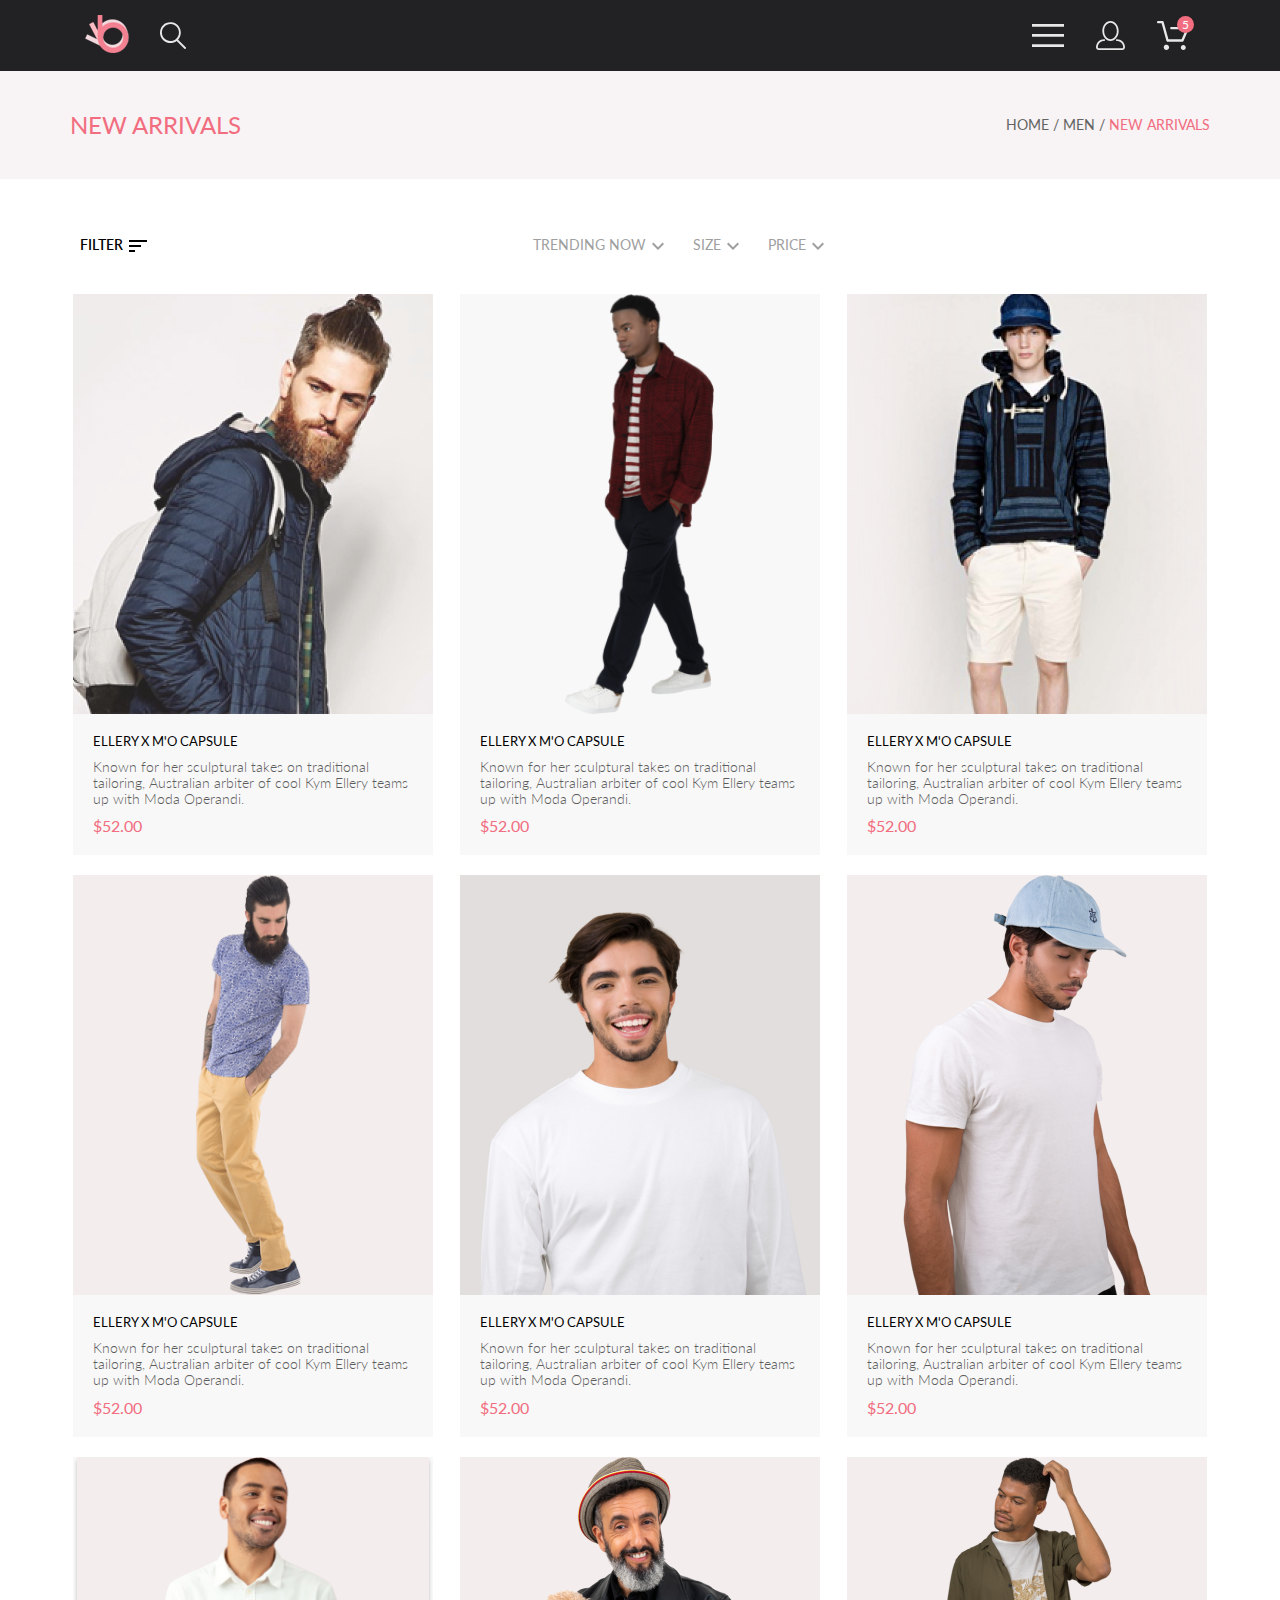
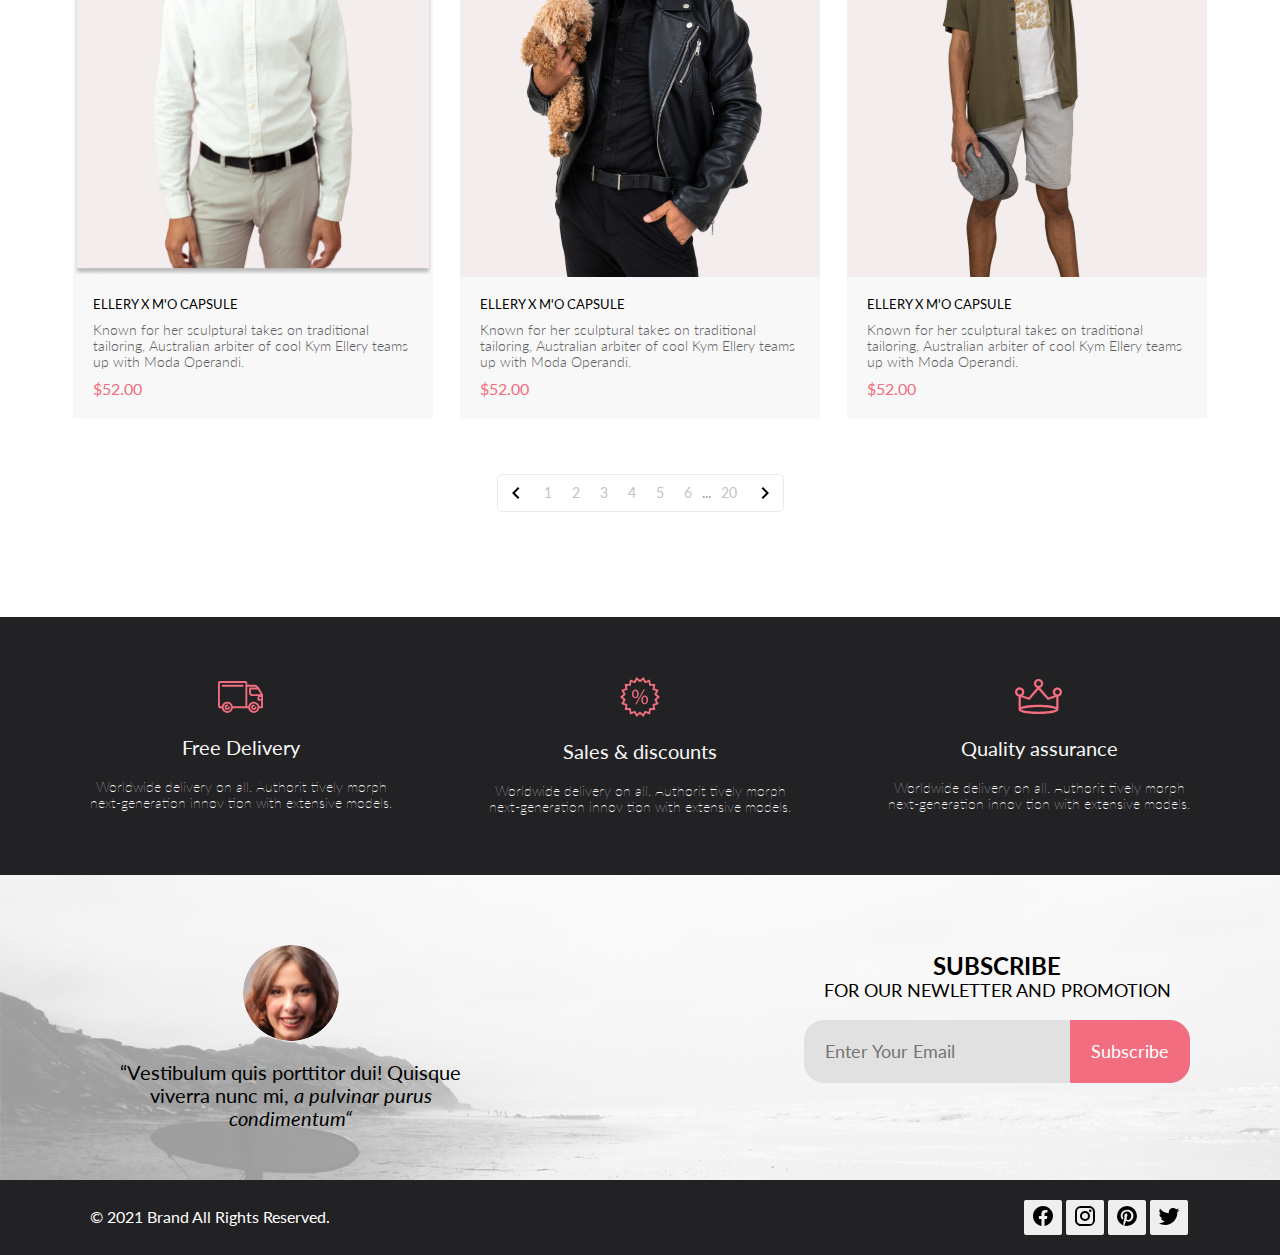
<file: catalog.html>
<!DOCTYPE html>
<html lang="en">
  <head>
    <meta charset="UTF-8" />
    <meta http-equiv="X-UA-Compatible" content="IE=edge" />
    <meta name="viewport" content="width=device-width, initial-scale=1" />
    <title>Shop</title>

    <link rel="preconnect" href="https://fonts.gstatic.com" />
    <link rel="stylesheet" href="css/normalize.css" />

    <link rel="stylesheet" href="css/common.css" />
    <link rel="stylesheet" href="css/header/header.css" />
    <link rel="stylesheet" href="css/header/nav__wrap.css" />
    <link rel="stylesheet" href="css/footer/footer.css" />

    <link rel="stylesheet" href="css/product/product__card.css" />
    <link rel="stylesheet" href="css/index/feature.css" />

    <link rel="stylesheet" href="css/page/page_title.css" />
    <link rel="stylesheet" href="css/page/breadcrumb.css" />
    <link rel="stylesheet" href="css/catalog/filter.css" />
    <link rel="stylesheet" href="css/catalog/pages.css" />
    <link rel="stylesheet" href="css/media/style1140.css" />
    <link rel="stylesheet" href="css/media/style760_1139.css" />
    <link rel="stylesheet" href="css/media/style759.css" />

    <link
      href="https://fonts.googleapis.com/css2?family=Lato:wght@100&display=swap"
      rel="stylesheet"
    />
    <link
      href="https://fonts.googleapis.com/css2?family=Lato:wght@100;400&display=swap"
      rel="stylesheet"
    />

    <link
      href="https://fonts.googleapis.com/css2?family=Lato:wght@300&display=swap"
      rel="stylesheet"
    />
  </head>
  <body class="page">
    <header class="header back-dark">
      <div class="container header__container flex-space-between">
        <div class="header__logo">
          <a class="btn" href="index.html"
            ><img src="img/logo.png" alt="index"
          /></a>
        </div>
        <div class="search-form">
          <form method="POST">
            <div class="search flex-row">
              <label class="search__label" for="search"></label>
              <input class="search__input" type="text" id="search" />
            </div>
          </form>
        </div>
        <div class="header__nav flex-row">
          <button
            class="
              btn
              padding-simple
              flex-center
              text-white
              back-transparent back_hover-primary
              border-transparent border_focus-white
              btn-menu
            "
            onclick="setNavWrapDisplay()"
          >
            <img src="img/menu.svg" alt="user" />
          </button>
          <div>
            <a
              class="
                btn
                flex-center
                padding-simple
                text-white
                back-transparent back_hover-primary
                border-transparent border_focus-white
                btn-user
              "
              href="registration.html"
            >
              <img src="img/user.svg" alt="user"
            /></a>
          </div>
          <div>
            <a
              class="
                btn
                flex-center
                padding-simple
                text-white
                back-transparent back_hover-primary
                border-transparent border_focus-white
                btn-cart
              "
              href="cart.html"
            >
              <img src="img/basket.svg" alt="user" />
              <div class="num-in-cart"><span>5</span></div>
            </a>
          </div>
        </div>
      </div>

      <div class="nav__wrap display-none" id="nav-wrap">
        <div>
          <button
            class="
              btn
              back-transparent
              text-secondary
              border-transparent
              text_hover-primary
            "
            onclick="setNavWrapDisplay()"
          >
            <svg style="width: 24px; height: 24px" viewBox="0 0 24 24">
              <path
                fill="currentColor"
                d="M19,6.41L17.59,5L12,10.59L6.41,5L5,6.41L10.59,12L5,17.59L6.41,19L12,13.41L17.59,19L19,17.59L13.41,12L19,6.41Z"
              />
            </svg>
          </button>
        </div>
        <div class="nav__title">MENU</div>
        <div class="nav__heading text-primary">MAN</div>
        <ul class="nav__list">
          <li class="nav__item">
            <a
              class="link text-secondary text_hover-primary"
              href="./catalog.html"
              class="nav__link text-secondary text_hover-primary"
              >Accessories</a
            >
          </li>
          <li class="nav__item">
            <a
              class="link text-secondary text_hover-primary"
              href="./catalog.html"
              class="nav__link text-secondary text_hover-primary"
              >Bags</a
            >
          </li>
          <li class="nav__item">
            <a
              class="link text-secondary text_hover-primary"
              class="link text-secondary text_hover-primary"
              href="./catalog.html"
              class="nav__link text-secondary text_hover-primary"
              >Denim</a
            >
          </li>
          <li class="nav__item">
            <a
              class="link text-secondary text_hover-primary"
              href="./catalog.html"
              class="nav__link text-secondary text_hover-primary"
              >T-Shirts</a
            >
          </li>
        </ul>

        <h3 class="nav__heading text-primary">WOMAN</h3>
        <ul class="nav__list">
          <li class="nav__item">
            <a
              class="link text-secondary text_hover-primary"
              href="./catalog.html"
              class="nav__link text-secondary text_hover-primary"
              >Accessories</a
            >
          </li>
          <li class="nav__item">
            <a
              class="link text-secondary text_hover-primary"
              href="./catalog.html"
              class="nav__link text-secondary text_hover-primary"
              >Jackets & Coats</a
            >
          </li>
          <li class="nav__item">
            <a
              class="link text-secondary text_hover-primary"
              href="./catalog.html"
              class="nav__link text-secondary text_hover-primary"
              >Polos</a
            >
          </li>
          <li class="nav__item">
            <a
              class="link text-secondary text_hover-primary"
              href="#"
              class="nav__link text-secondary text_hover-primary"
              >T-Shirts</a
            >
          </li>
          <li class="nav__item">
            <a
              class="link text-secondary text_hover-primary"
              href="./catalog.html"
              class="nav__link text-secondary text_hover-primary"
              >Shirts</a
            >
          </li>
        </ul>

        <h3 class="nav__heading text-primary">KIDS</h3>
        <ul class="nav__list">
          <li class="nav__item">
            <a
              class="link text-secondary text_hover-primary"
              href="./catalog.html"
              class="nav__link text-secondary text_hover-primary"
              >Accessories</a
            >
          </li>
          <li class="nav__item">
            <a
              class="link text-secondary text_hover-primary"
              href="./catalog.html"
              class="nav__link text-secondary text_hover-primary"
              >Jackets & Coats</a
            >
          </li>
          <li class="nav__item">
            <a
              class="link text-secondary text_hover-primary"
              href="./catalog.html"
              class="nav__link text-secondary text_hover-primary"
              >Polos</a
            >
          </li>
          <li class="nav__item">
            <a
              class="link text-secondary text_hover-primary"
              href="./catalog.html"
              class="nav__link text-secondary text_hover-primary"
              >T-Shirts</a
            >
          </li>
          <li class="nav__item">
            <a
              class="link text-secondary text_hover-primary"
              href="./catalog.html"
              class="nav__link text-secondary text_hover-primary"
              >Shirts</a
            >
          </li>
          <li class="nav__item">
            <a
              class="link text-secondary text_hover-primary"
              href="./catalog.html"
              class="nav__link text-secondary text_hover-primary"
              >Bags</a
            >
          </li>
        </ul>
      </div>
    </header>
    <main>
      <div class="page_title">
        <div class="container page_title__block">
          <div><h1 class="page-title text-primary">NEW ARRIVALS</h1></div>
          <div class="breadcrumb__container">
            <a class="link breadcrumb__item" href="index.html">HOME</a>
            <a class="link breadcrumb__item" href="#">MEN</a>
            <a class="link breadcrumb__item current" href="#">NEW ARRIVALS </a>
          </div>
        </div>
      </div>
      <div class="container">
        <div class="filter__container">
          <div class="filter__left">
            <div class="filter__block">
              <details>
                <summary class="filter__summary text-black">
                  <span class="filter__text">FILTER</span>
                  <svg style="width: 24px; height: 24px" viewBox="0 0 24 24">
                    <path
                      fill="currentColor"
                      d="M3,13H15V11H3M3,6V8H21V6M3,18H9V16H3V18Z"
                    />
                  </svg>
                </summary>
                <ul>
                  <li>
                    <details>
                      <summary class="filter__subsummary">CATEGORY</summary>
                      <ul>
                        <li class="filter__item">Accessories</li>
                        <li class="filter__item">Bags</li>
                      </ul>
                    </details>
                  </li>
                  <li>
                    <details>
                      <summary class="filter__subsummary">BRAND</summary>
                      <ul>
                        <li class="filter__item">Accessories</li>
                        <li class="filter__item">Bags</li>
                      </ul>
                    </details>
                  </li>
                  <li>
                    <details>
                      <summary class="filter__subsummary">DESIGNER</summary>
                      <ul>
                        <li class="filter__item">Accessories</li>
                        <li class="filter__item">Bags</li>
                      </ul>
                    </details>
                  </li>
                </ul>
              </details>
            </div>
          </div>
          <div class="filter__groups">
            <div class="group__block">
              <div class="trending__block">
                <details class="trending__details">
                  <summary class="">
                    TRENDING NOW<svg
                      style="width: 24px; height: 24px"
                      viewBox="0 0 24 24"
                    >
                      <path
                        fill="currentColor"
                        d="M7.41,8.58L12,13.17L16.59,8.58L18,10L12,16L6,10L7.41,8.58Z"
                      />
                    </svg>
                  </summary>
                </details>
              </div>
              <div class="size__block">
                <details class="size__details">
                  <summary class="">
                    SIZE<svg
                      style="width: 24px; height: 24px"
                      viewBox="0 0 24 24"
                    >
                      <path
                        fill="currentColor"
                        d="M7.41,8.58L12,13.17L16.59,8.58L18,10L12,16L6,10L7.41,8.58Z"
                      />
                    </svg>
                  </summary>
                  <ul>
                    <li class="size__item">
                      <input type="checkbox" id="size-xs" />
                      <label for="size-xs">XS</label>
                    </li>
                    <li class="size__item">
                      <input type="checkbox" id="size-s" />
                      <label for="size-s">S</label>
                    </li>
                    <li class="size__item">
                      <input type="checkbox" id="size-m" />
                      <label for="size-m">M</label>
                    </li>
                    <li class="size__item">
                      <input type="checkbox" id="size-l" />
                      <label for="size-l">L</label>
                    </li>
                  </ul>
                </details>
              </div>
              <div class="price__block">
                <details class="price__details">
                  <summary class="">
                    PRICE<svg
                      style="width: 24px; height: 24px"
                      viewBox="0 0 24 24"
                    >
                      <path
                        fill="currentColor"
                        d="M7.41,8.58L12,13.17L16.59,8.58L18,10L12,16L6,10L7.41,8.58Z"
                      />
                    </svg>
                  </summary>
                </details>
              </div>
            </div>
          </div>
        </div>
        <div class="fetured">
          <div class="product__items odd-items" id="product-items"></div>
        </div>
        <div class="pages__container">
          <div class="pages">
            <button class="btn-icon-black">
              <svg style="width: 24px; height: 24px" viewBox="0 0 24 24">
                <path
                  fill="currentColor"
                  d="M15.41,16.58L10.83,12L15.41,7.41L14,6L8,12L14,18L15.41,16.58Z"
                />
              </svg>
            </button>
            <a class="page-num" href="#">1</a>
            <a class="page-num" href="#">2</a>
            <a class="page-num" href="#">3</a>
            <a class="page-num" href="#">4</a>
            <a class="page-num" href="#">5</a>
            <a class="page-num" href="#">6</a>
            ...
            <a class="page-num" href="#">20</a>
            <button class="btn-icon-black">
              <svg style="width: 24px; height: 24px" viewBox="0 0 24 24">
                <path
                  fill="currentColor"
                  d="M8.59,16.58L13.17,12L8.59,7.41L10,6L16,12L10,18L8.59,16.58Z"
                />
              </svg>
            </button>
          </div>
        </div>
      </div>
      <article class="feature back-dark">
        <div class="container feature__container flex-space-between">
          <div class="feature__block flex-column-center">
            <div>
              <svg
                class="text-primary"
                width="46"
                height="32"
                viewBox="0 0 46 32"
                fill="none"
                xmlns="http://www.w3.org/2000/svg"
              >
                <path
                  d="M30.2873 27.2429H14.8103C14.6031 28.5509 13.936 29.742 12.929 30.6021C11.922 31.4621 10.6411 31.9346 9.31682 31.9346C7.99252 31.9346 6.71166 31.4621 5.70464 30.6021C4.69762 29.742 4.03052 28.5509 3.82332 27.2429H1.88631C1.39149 27.2397 0.918139 27.0404 0.570025 26.6887C0.221911 26.337 0.0274507 25.8618 0.0293142 25.3669V1.87695C0.0271852 1.38195 0.221516 0.906335 0.569658 0.554443C0.917801 0.202551 1.39131 0.00317363 1.88631 0H27.4373C27.9322 0.00317353 28.4056 0.202522 28.7536 0.554443C29.1016 0.906364 29.2957 1.38204 29.2933 1.87695V3.78198H36.4143C36.4947 3.78164 36.5747 3.79208 36.6523 3.81299C38.9523 4.01299 40.1093 5.2129 41.3293 7.2749L44.8883 13.3689C44.9732 13.5136 45.018 13.6782 45.0183 13.8459V26.304C45.0194 26.5515 44.9221 26.7892 44.7479 26.9651C44.5737 27.141 44.3369 27.2406 44.0893 27.2419H41.2753C41.0681 28.5499 40.401 29.741 39.394 30.6011C38.387 31.4611 37.1061 31.9336 35.7818 31.9336C34.4575 31.9336 33.1767 31.4611 32.1696 30.6011C31.1626 29.741 30.4955 28.5499 30.2883 27.2419L30.2873 27.2429ZM32.0653 26.304C32.0732 27.0369 32.2977 27.7511 32.7107 28.3567C33.1236 28.9623 33.7065 29.4322 34.3859 29.7073C35.0653 29.9824 35.811 30.0503 36.5289 29.9026C37.2469 29.7548 37.9051 29.398 38.4207 28.877C38.9363 28.3559 39.2862 27.6941 39.4265 26.9746C39.5667 26.2551 39.491 25.5103 39.2088 24.8337C38.9267 24.1572 38.4507 23.5794 37.8408 23.1729C37.2309 22.7663 36.5143 22.5491 35.7813 22.5488C34.791 22.5552 33.8436 22.9543 33.1469 23.6582C32.4503 24.3621 32.0613 25.3136 32.0653 26.304ZM5.60134 26.304C5.60923 27.0369 5.83376 27.7511 6.24669 28.3567C6.65962 28.9623 7.2425 29.4322 7.92192 29.7073C8.60135 29.9824 9.34697 30.0503 10.0649 29.9026C10.7829 29.7548 11.4411 29.398 11.9567 28.877C12.4723 28.3559 12.8222 27.6941 12.9625 26.9746C13.1027 26.2551 13.027 25.5103 12.7448 24.8337C12.4627 24.1572 11.9867 23.5794 11.3768 23.1729C10.7669 22.7663 10.0503 22.5491 9.31731 22.5488C8.32679 22.5549 7.37915 22.9537 6.6823 23.6577C5.98545 24.3617 5.59634 25.3134 5.60033 26.304H5.60134ZM41.2733 25.366H43.1593V19.7478H40.4233C40.3007 19.7473 40.1794 19.7227 40.0664 19.6753C39.9533 19.6279 39.8507 19.5585 39.7644 19.4714C39.6781 19.3843 39.6099 19.281 39.5635 19.1675C39.5172 19.054 39.4937 18.9324 39.4943 18.8098V16.9629C39.494 16.2423 39.7696 15.5488 40.2643 15.0249H33.8853C33.8081 15.0248 33.7312 15.015 33.6563 14.9958C32.9516 14.933 32.2961 14.6081 31.8194 14.0852C31.3428 13.5623 31.0798 12.8794 31.0823 12.1719V7.47192C31.0817 7.34927 31.1052 7.22758 31.1515 7.11401C31.1978 7.00044 31.2661 6.89725 31.3523 6.81006C31.4386 6.72286 31.5412 6.6535 31.6543 6.60596C31.7674 6.55841 31.8887 6.53361 32.0113 6.53296H38.4943C38.15 6.21428 37.7426 5.97123 37.2986 5.81982C36.8545 5.66842 36.3836 5.61187 35.9163 5.65381H29.2933V25.3618H30.2873C30.4945 24.0538 31.1616 22.8627 32.1687 22.0027C33.1757 21.1426 34.4565 20.6702 35.7808 20.6702C37.1051 20.6702 38.386 21.1426 39.393 22.0027C40.4 22.8627 41.0671 24.0538 41.2743 25.3618L41.2733 25.366ZM14.8093 25.366H27.4363V1.87598H1.88631V25.366H3.82332C4.03052 24.058 4.69762 22.8666 5.70464 22.0066C6.71166 21.1465 7.99252 20.6741 9.31682 20.6741C10.6411 20.6741 11.922 21.1465 12.929 22.0066C13.936 22.8666 14.6031 24.058 14.8103 25.366H14.8093ZM41.3513 16.9658V17.875H43.1593V16.0278H42.2803C42.0335 16.0294 41.7973 16.1288 41.6234 16.304C41.4495 16.4792 41.352 16.716 41.3523 16.9629L41.3513 16.9658ZM32.9383 12.1738C32.9372 12.4263 33.0363 12.6691 33.2139 12.8486C33.3914 13.0282 33.6328 13.13 33.8853 13.1318C33.9492 13.1316 34.0129 13.1384 34.0753 13.1519H42.6003L39.8343 8.41602H32.9343L32.9383 12.1738ZM33.0313 26.3059C33.0284 25.5734 33.3162 24.8695 33.8316 24.3489C34.3469 23.8283 35.0478 23.5333 35.7803 23.5288C36.0291 23.5288 36.2677 23.6278 36.4436 23.8037C36.6195 23.9796 36.7183 24.218 36.7183 24.4668C36.7183 24.7156 36.6195 24.9542 36.4436 25.1301C36.2677 25.306 36.0291 25.4048 35.7803 25.4048C35.602 25.4032 35.4272 25.4548 35.2782 25.5527C35.1291 25.6507 35.0125 25.7905 34.9432 25.9548C34.8738 26.1191 34.8548 26.3005 34.8887 26.4756C34.9225 26.6507 35.0076 26.8118 35.1331 26.9385C35.2586 27.0651 35.419 27.1516 35.5938 27.187C35.7686 27.2224 35.9499 27.2051 36.1149 27.1372C36.2798 27.0693 36.4208 26.9538 36.5201 26.8057C36.6193 26.6575 36.6723 26.4833 36.6723 26.3049C36.6723 26.0587 36.7701 25.8226 36.9443 25.6484C37.1184 25.4743 37.3546 25.3765 37.6008 25.3765C37.8471 25.3765 38.0832 25.4743 38.2574 25.6484C38.4315 25.8226 38.5293 26.0587 38.5293 26.3049C38.5293 27.0343 38.2396 27.7338 37.7239 28.2495C37.2081 28.7652 36.5087 29.0549 35.7793 29.0549C35.05 29.0549 34.3505 28.7652 33.8348 28.2495C33.319 27.7338 33.0293 27.0343 33.0293 26.3049L33.0313 26.3059ZM6.56731 26.3059C6.56438 25.5734 6.8522 24.8695 7.36757 24.3489C7.88294 23.8283 8.58378 23.5333 9.31633 23.5288C9.5651 23.5288 9.80369 23.6278 9.9796 23.8037C10.1555 23.9796 10.2543 24.218 10.2543 24.4668C10.2543 24.7156 10.1555 24.9542 9.9796 25.1301C9.80369 25.306 9.5651 25.4048 9.31633 25.4048C9.138 25.4032 8.96319 25.4548 8.81413 25.5527C8.66508 25.6507 8.54849 25.7905 8.47914 25.9548C8.4098 26.1191 8.39082 26.3005 8.42464 26.4756C8.45846 26.6507 8.54354 26.8118 8.66908 26.9385C8.79463 27.0651 8.95498 27.1516 9.12978 27.187C9.30458 27.2224 9.48595 27.2051 9.65087 27.1372C9.81579 27.0693 9.95683 26.9538 10.0561 26.8057C10.1553 26.6575 10.2083 26.4833 10.2083 26.3049C10.2083 26.0587 10.3061 25.8226 10.4803 25.6484C10.6544 25.4743 10.8906 25.3765 11.1368 25.3765C11.3831 25.3765 11.6193 25.4743 11.7934 25.6484C11.9675 25.8226 12.0653 26.0587 12.0653 26.3049C12.0653 27.0343 11.7756 27.7338 11.2599 28.2495C10.7441 28.7652 10.0447 29.0549 9.31532 29.0549C8.58598 29.0549 7.8865 28.7652 7.37078 28.2495C6.85505 27.7338 6.56532 27.0343 6.56532 26.3049L6.56731 26.3059ZM4.70934 5.65991C4.46056 5.65991 4.22198 5.56116 4.04607 5.38525C3.87016 5.20934 3.77132 4.9707 3.77132 4.72192C3.77132 4.47315 3.87016 4.2345 4.04607 4.05859C4.22198 3.88268 4.46056 3.78394 4.70934 3.78394H24.6093C24.8581 3.78394 25.0967 3.88268 25.2726 4.05859C25.4485 4.2345 25.5473 4.47315 25.5473 4.72192C25.5473 4.9707 25.4485 5.20934 25.2726 5.38525C25.0967 5.56116 24.8581 5.65991 24.6093 5.65991H4.70934Z"
                  fill="#F16D7F"
                />
              </svg>
            </div>
            <div class="feature__title">Free Delivery</div>
            <div class="feature__text">
              Worldwide delivery on all. Authorit tively morph
              <br />
              next-generation innov tion with extensive models.
            </div>
          </div>
          <div class="feature__block flex-column-center">
            <div>
              <svg
                class="text-primary"
                width="40"
                height="40"
                viewBox="0 0 40 40"
                fill="none"
                xmlns="http://www.w3.org/2000/svg"
              >
                <path
                  d="M19.994 37.0239L16.523 39.9238L14.235 36.0039L9.995 37.5159L9.17297 33.0359L4.67999 32.991L5.41199 28.491L1.20398 26.8909L3.414 22.925L0 19.96L3.41199 16.9929L1.20203 13.0278L5.41101 11.428L4.67798 6.93286L9.172 6.88892L9.99402 2.40894L14.234 3.91992L16.522 0L19.993 2.8999L23.464 0L25.753 3.9209L29.993 2.40894L30.814 6.88989L35.308 6.93481L34.576 11.4299L38.784 13.03L36.574 16.9958L39.986 19.9609L36.574 22.928L38.783 26.894L34.574 28.4939L35.307 32.988L30.812 33.033L29.991 37.5139L25.753 36.0029L23.464 39.9229L19.994 37.0239ZM21.2 35.541L22.961 37.012L24.122 35.022L24.914 33.666L26.382 34.189L28.533 34.957L28.95 32.6838L29.235 31.1289L30.796 31.113L33.078 31.092L32.706 28.8098L32.452 27.25L33.911 26.696L36.045 25.8828L34.925 23.873L34.159 22.498L35.342 21.4709L37.076 19.9609L35.343 18.4609L34.16 17.4319L34.926 16.0559L36.047 14.0449L33.913 13.2339L32.454 12.6809L32.709 11.1208L33.081 8.83984L30.799 8.81689L29.239 8.80103L28.954 7.24683L28.538 4.97388L26.386 5.74097L24.918 6.26392L24.125 4.90698L22.963 2.91699L21.201 4.38794L19.996 5.39282L18.791 4.38794L17.03 2.91699L15.869 4.90601L15.077 6.26294L13.608 5.73999L11.458 4.97192L11.04 7.24585L10.755 8.80005L9.19501 8.81592L6.914 8.83789L7.28601 11.1199L7.53998 12.678L6.08099 13.2329L3.94598 14.0439L5.06702 16.0549L5.83301 17.4299L4.65002 18.459L2.91602 19.967L4.64899 21.4739L5.83197 22.5029L5.06598 23.8779L3.94501 25.8879L6.078 26.698L7.53802 27.2529L7.28302 28.812L6.91199 31.0959L9.19299 31.1189L10.753 31.135L11.038 32.6899L11.455 34.9619L13.607 34.1948L15.076 33.6719L15.868 35.0288L17.03 37.019L18.791 35.5479L19.996 34.543L21.2 35.541ZM21.318 23.02C21.318 20.093 22.883 18.4648 24.777 18.4648C26.783 18.4648 28.077 20.0279 28.077 22.7949C28.077 25.8539 26.492 27.3718 24.662 27.3718C22.883 27.3718 21.338 25.922 21.318 23.02ZM22.839 22.9319C22.816 24.7829 23.521 26.1899 24.711 26.1899C25.988 26.1899 26.561 24.8049 26.561 22.8899C26.561 21.1249 26.054 19.6528 24.711 19.6528C23.5 19.6488 22.839 21.1029 22.839 22.9309V22.9319ZM15.194 27.332L23.609 12.613H24.842L16.427 27.332H15.194ZM11.979 16.99C11.979 14.09 13.542 12.458 15.437 12.458C17.437 12.458 18.763 14.022 18.763 16.79C18.763 19.848 17.177 21.365 15.327 21.365C13.544 21.365 12 19.915 11.979 16.991V16.99ZM13.521 16.9238C13.477 18.7748 14.162 20.1809 15.371 20.1829C16.648 20.1829 17.221 18.7988 17.221 16.8828C17.221 15.1168 16.714 13.645 15.371 13.645C14.162 13.642 13.521 15.092 13.521 16.925V16.9238Z"
                  fill="#F16D7F"
                />
              </svg>
            </div>
            <div class="feature__title">Sales & discounts</div>
            <div class="feature__text">
              Worldwide delivery on all. Authorit tively morph
              <br />
              next-generation innov tion with extensive models.
            </div>
          </div>
          <div class="feature__block flex-column-center">
            <div>
              <svg
                class="text-primary"
                width="48"
                height="35"
                viewBox="0 0 48 35"
                fill="none"
                xmlns="http://www.w3.org/2000/svg"
              >
                <path
                  d="M42.3938 8.53564C41.1774 8.52335 40.0058 8.99349 39.1351 9.84302C38.2644 10.6925 37.7655 11.8522 37.7479 13.0686C37.751 13.7086 37.892 14.3405 38.1612 14.9211C38.4304 15.5018 38.8215 16.0176 39.3079 16.4336L33.4479 18.4888L25.1089 8.80566C26.0042 8.50693 26.784 7.93646 27.3396 7.17358C27.8953 6.41071 28.1992 5.49331 28.2089 4.54956C28.1837 3.33432 27.6832 2.17743 26.8149 1.3269C25.9465 0.476377 24.7794 0 23.5639 0C22.3484 0 21.1813 0.476377 20.3129 1.3269C19.4446 2.17743 18.9441 3.33432 18.9189 4.54956C18.9285 5.48395 19.2261 6.39274 19.771 7.15186C20.316 7.91097 21.0817 8.48368 21.9639 8.79175L13.6119 18.4917L7.75396 16.4368C8.24003 16.0206 8.63074 15.5045 8.89959 14.9238C9.16843 14.3432 9.30908 13.7116 9.31194 13.0718C9.33497 12.195 9.10937 11.3296 8.6613 10.5757C8.21324 9.82172 7.56095 9.2099 6.77983 8.81104C5.99872 8.41217 5.12072 8.2424 4.24724 8.32153C3.37376 8.40067 2.54051 8.72555 1.8438 9.2583C1.14709 9.79105 0.61538 10.5101 0.310108 11.3323C0.00483695 12.1545 -0.0615238 13.0462 0.118702 13.9045C0.298928 14.7629 0.718349 15.5526 1.32854 16.1826C1.93873 16.8126 2.7148 17.2571 3.56694 17.4646V29.7556C3.5743 29.8376 3.59101 29.9184 3.61687 29.9966C3.58394 30.1233 3.56721 30.2538 3.56694 30.3848C3.56694 34.7968 21.4859 34.9268 23.5289 34.9268C25.5719 34.9268 43.4909 34.7978 43.4909 30.3848C43.4902 30.2539 43.4733 30.1234 43.4408 29.9966C43.4685 29.9189 43.4853 29.8379 43.4909 29.7556V17.4646C44.5898 17.2244 45.5595 16.5828 46.2103 15.6653C46.861 14.7478 47.1458 13.6204 47.0091 12.5039C46.8724 11.3874 46.3239 10.3621 45.471 9.62866C44.6181 8.89526 43.5223 8.50653 42.3979 8.53857L42.3938 8.53564ZM21.1749 4.55176C21.1633 4.07755 21.2934 3.61062 21.5485 3.21069C21.8036 2.81076 22.172 2.49591 22.6069 2.3064C23.0417 2.11688 23.5232 2.06132 23.9898 2.14673C24.4564 2.23214 24.887 2.45463 25.2265 2.78589C25.566 3.11715 25.7991 3.542 25.8959 4.00635C25.9928 4.4707 25.9491 4.95345 25.7703 5.39282C25.5916 5.8322 25.2859 6.20831 24.8924 6.47314C24.4988 6.73798 24.0353 6.8795 23.561 6.87964C22.9362 6.88605 22.3343 6.64481 21.8871 6.2085C21.44 5.77218 21.1838 5.17647 21.1749 4.55176ZM13.5849 20.8276C13.8019 20.9026 14.0362 20.9113 14.2581 20.8525C14.48 20.7938 14.6794 20.6701 14.8309 20.4976L23.5309 10.3977L32.2309 20.4976C32.3821 20.6702 32.5813 20.7938 32.803 20.8528C33.0248 20.9117 33.2589 20.9033 33.4759 20.8286L41.2339 18.1038V28.0408C36.3489 25.9188 25.1249 25.8406 23.5339 25.8406C21.9429 25.8406 10.7149 25.9198 5.83391 28.0408V18.1038L13.5849 20.8276ZM23.5279 32.7166C14.8279 32.7166 9.27888 31.7057 6.97087 30.8547C6.6198 30.7373 6.28407 30.578 5.97087 30.3806C6.69287 29.8596 9.03194 29.1487 12.9369 28.6487C19.9723 27.844 27.0765 27.844 34.1119 28.6487C38.0119 29.1487 40.357 29.8596 41.077 30.3806C40.7663 30.5794 40.4321 30.7388 40.082 30.8547C37.78 31.7037 32.2359 32.7166 23.5279 32.7166ZM2.28093 13.0686C2.2698 12.5945 2.40025 12.1279 2.65557 11.7283C2.91089 11.3286 3.27952 11.0139 3.71441 10.8247C4.14929 10.6355 4.63063 10.5801 5.0971 10.6658C5.56356 10.7514 5.99399 10.9743 6.3333 11.3057C6.67261 11.637 6.90543 12.0618 7.00212 12.5261C7.09882 12.9904 7.05498 13.4731 6.87615 13.9124C6.69732 14.3516 6.39159 14.7277 5.9981 14.9924C5.6046 15.2572 5.14118 15.3986 4.66692 15.3987C4.04176 15.4054 3.43941 15.1638 2.99212 14.7271C2.54482 14.2903 2.28911 13.6937 2.28093 13.0686ZM42.3938 15.3987C41.9359 15.3875 41.4914 15.2414 41.116 14.9788C40.7406 14.7162 40.451 14.3487 40.2834 13.9224C40.1158 13.496 40.0776 13.0297 40.1738 12.5818C40.2699 12.1339 40.496 11.7241 40.8238 11.4041C41.1516 11.084 41.5664 10.8677 42.0165 10.7822C42.4666 10.6968 42.9319 10.7459 43.3542 10.9236C43.7765 11.1013 44.137 11.3997 44.3906 11.7812C44.6442 12.1628 44.7796 12.6105 44.78 13.0686C44.7713 13.6935 44.5153 14.2895 44.068 14.7261C43.6208 15.1626 43.0188 15.4041 42.3938 15.3977V15.3987Z"
                  fill="#F16D7F"
                />
              </svg>
            </div>
            <div class="feature__title">Quality assurance</div>
            <div class="feature__text">
              Worldwide delivery on all. Authorit tively morph
              <br />
              next-generation innov tion with extensive models.
            </div>
          </div>
        </div>
      </article>
    </main>
    <footer class="footer">
      <div class="footer__subscribe">
        <div class="light-block">
          <div class="container subscribe__container flex-space-between">
            <div class="subscribe__info flex-column margin-50">
              <div class="flex-center margin-20">
                <img class="round" src="./img/footer_woman.png" alt="info" />
              </div>
              <div class="text-black">
                “Vestibulum quis porttitor dui! Quisque <br />viverra nunc mi,
                <span style="font-style: italic"
                  >a pulvinar purus <br />condimentum“</span
                >
              </div>
            </div>
            <div class="subscribe__enter flex-column-center">
              <div class="subscribe__text1 text-black">SUBSCRIBE</div>
              <div class="text-black">FOR OUR NEWLETTER AND PROMOTION</div>
              <div class="flex-center margin-20">
                <form class="subscribe__form flex-center">
                  <input
                    class="subscribe__email border-transparent"
                    placeholder="Enter Your Email"
                    type="email"
                  />
                  <input
                    class="subscribe__btn btn back-primary back_focus-white"
                    type="submit"
                    value="Subscribe"
                  />
                </form>
              </div>
            </div>
          </div>
        </div>
      </div>
      <div class="copyright back-dark">
        <div
          class="container copyright__container flex-space-between padding-20"
        >
          <div class="rights flex-center text-white font-size-16">
            © 2021 Brand All Rights Reserved.
          </div>
          <div class="social flex-row">
            <button
              class="
                border-transparent
                btn
                back_hover-primary back_focus-primary
              "
            >
              <svg style="width: 24px; height: 24px" viewBox="0 0 24 24">
                <path
                  fill="currentColor"
                  d="M12 2.04C6.5 2.04 2 6.53 2 12.06C2 17.06 5.66 21.21 10.44 21.96V14.96H7.9V12.06H10.44V9.85C10.44 7.34 11.93 5.96 14.22 5.96C15.31 5.96 16.45 6.15 16.45 6.15V8.62H15.19C13.95 8.62 13.56 9.39 13.56 10.18V12.06H16.34L15.89 14.96H13.56V21.96A10 10 0 0 0 22 12.06C22 6.53 17.5 2.04 12 2.04Z"
                />
              </svg>
            </button>
            <button
              class="
                border-transparent
                btn
                back_hover-primary back_focus-primary
              "
            >
              <svg style="width: 24px; height: 24px" viewBox="0 0 24 24">
                <path
                  fill="currentColor"
                  d="M7.8,2H16.2C19.4,2 22,4.6 22,7.8V16.2A5.8,5.8 0 0,1 16.2,22H7.8C4.6,22 2,19.4 2,16.2V7.8A5.8,5.8 0 0,1 7.8,2M7.6,4A3.6,3.6 0 0,0 4,7.6V16.4C4,18.39 5.61,20 7.6,20H16.4A3.6,3.6 0 0,0 20,16.4V7.6C20,5.61 18.39,4 16.4,4H7.6M17.25,5.5A1.25,1.25 0 0,1 18.5,6.75A1.25,1.25 0 0,1 17.25,8A1.25,1.25 0 0,1 16,6.75A1.25,1.25 0 0,1 17.25,5.5M12,7A5,5 0 0,1 17,12A5,5 0 0,1 12,17A5,5 0 0,1 7,12A5,5 0 0,1 12,7M12,9A3,3 0 0,0 9,12A3,3 0 0,0 12,15A3,3 0 0,0 15,12A3,3 0 0,0 12,9Z"
                />
              </svg>
            </button>
            <button
              class="
                border-transparent
                btn
                back_hover-primary back_focus-primary
              "
            >
              <svg style="width: 24px; height: 24px" viewBox="0 0 24 24">
                <path
                  fill="currentColor"
                  d="M9.04,21.54C10,21.83 10.97,22 12,22A10,10 0 0,0 22,12A10,10 0 0,0 12,2A10,10 0 0,0 2,12C2,16.25 4.67,19.9 8.44,21.34C8.35,20.56 8.26,19.27 8.44,18.38L9.59,13.44C9.59,13.44 9.3,12.86 9.3,11.94C9.3,10.56 10.16,9.53 11.14,9.53C12,9.53 12.4,10.16 12.4,10.97C12.4,11.83 11.83,13.06 11.54,14.24C11.37,15.22 12.06,16.08 13.06,16.08C14.84,16.08 16.22,14.18 16.22,11.5C16.22,9.1 14.5,7.46 12.03,7.46C9.21,7.46 7.55,9.56 7.55,11.77C7.55,12.63 7.83,13.5 8.29,14.07C8.38,14.13 8.38,14.21 8.35,14.36L8.06,15.45C8.06,15.62 7.95,15.68 7.78,15.56C6.5,15 5.76,13.18 5.76,11.71C5.76,8.55 8,5.68 12.32,5.68C15.76,5.68 18.44,8.15 18.44,11.43C18.44,14.87 16.31,17.63 13.26,17.63C12.29,17.63 11.34,17.11 11,16.5L10.33,18.87C10.1,19.73 9.47,20.88 9.04,21.57V21.54Z"
                />
              </svg>
            </button>
            <button
              class="
                border-transparent
                btn
                back_hover-primary back_focus-primary
              "
            >
              <svg style="width: 24px; height: 24px" viewBox="0 0 24 24">
                <path
                  fill="currentColor"
                  d="M22.46,6C21.69,6.35 20.86,6.58 20,6.69C20.88,6.16 21.56,5.32 21.88,4.31C21.05,4.81 20.13,5.16 19.16,5.36C18.37,4.5 17.26,4 16,4C13.65,4 11.73,5.92 11.73,8.29C11.73,8.63 11.77,8.96 11.84,9.27C8.28,9.09 5.11,7.38 3,4.79C2.63,5.42 2.42,6.16 2.42,6.94C2.42,8.43 3.17,9.75 4.33,10.5C3.62,10.5 2.96,10.3 2.38,10C2.38,10 2.38,10 2.38,10.03C2.38,12.11 3.86,13.85 5.82,14.24C5.46,14.34 5.08,14.39 4.69,14.39C4.42,14.39 4.15,14.36 3.89,14.31C4.43,16 6,17.26 7.89,17.29C6.43,18.45 4.58,19.13 2.56,19.13C2.22,19.13 1.88,19.11 1.54,19.07C3.44,20.29 5.7,21 8.12,21C16,21 20.33,14.46 20.33,8.79C20.33,8.6 20.33,8.42 20.32,8.23C21.16,7.63 21.88,6.87 22.46,6Z"
                />
              </svg>
            </button>
          </div>
        </div>
      </div>
    </footer>
  </body>
</html>
<script>
  function setNavWrapDisplay() {
    const elem = document.getElementById("nav-wrap");
    if (elem.classList.contains("display-none"))
      elem.classList.remove("display-none");
    else elem.classList.add("display-none");
  }
</script>
<script type="module">
  import { getItems } from "./script/product_card.js";
  import { getProductItemHtml } from "./script/product_card.js";
  window.onload = onLoadWindow;
  function onLoadWindow() {
    loadProdactCard();
  }
  function loadProdactCard() {
    let elemGrid = document.getElementById("product-items");

    const products = getItems(9, "./img/catalog/");

    let innerHTML = elemGrid.innerHTML;

    products.forEach((item) => {
      innerHTML += getProductItemHtml(item);
    });

    elemGrid.innerHTML = innerHTML;
  }
</script>
</file>
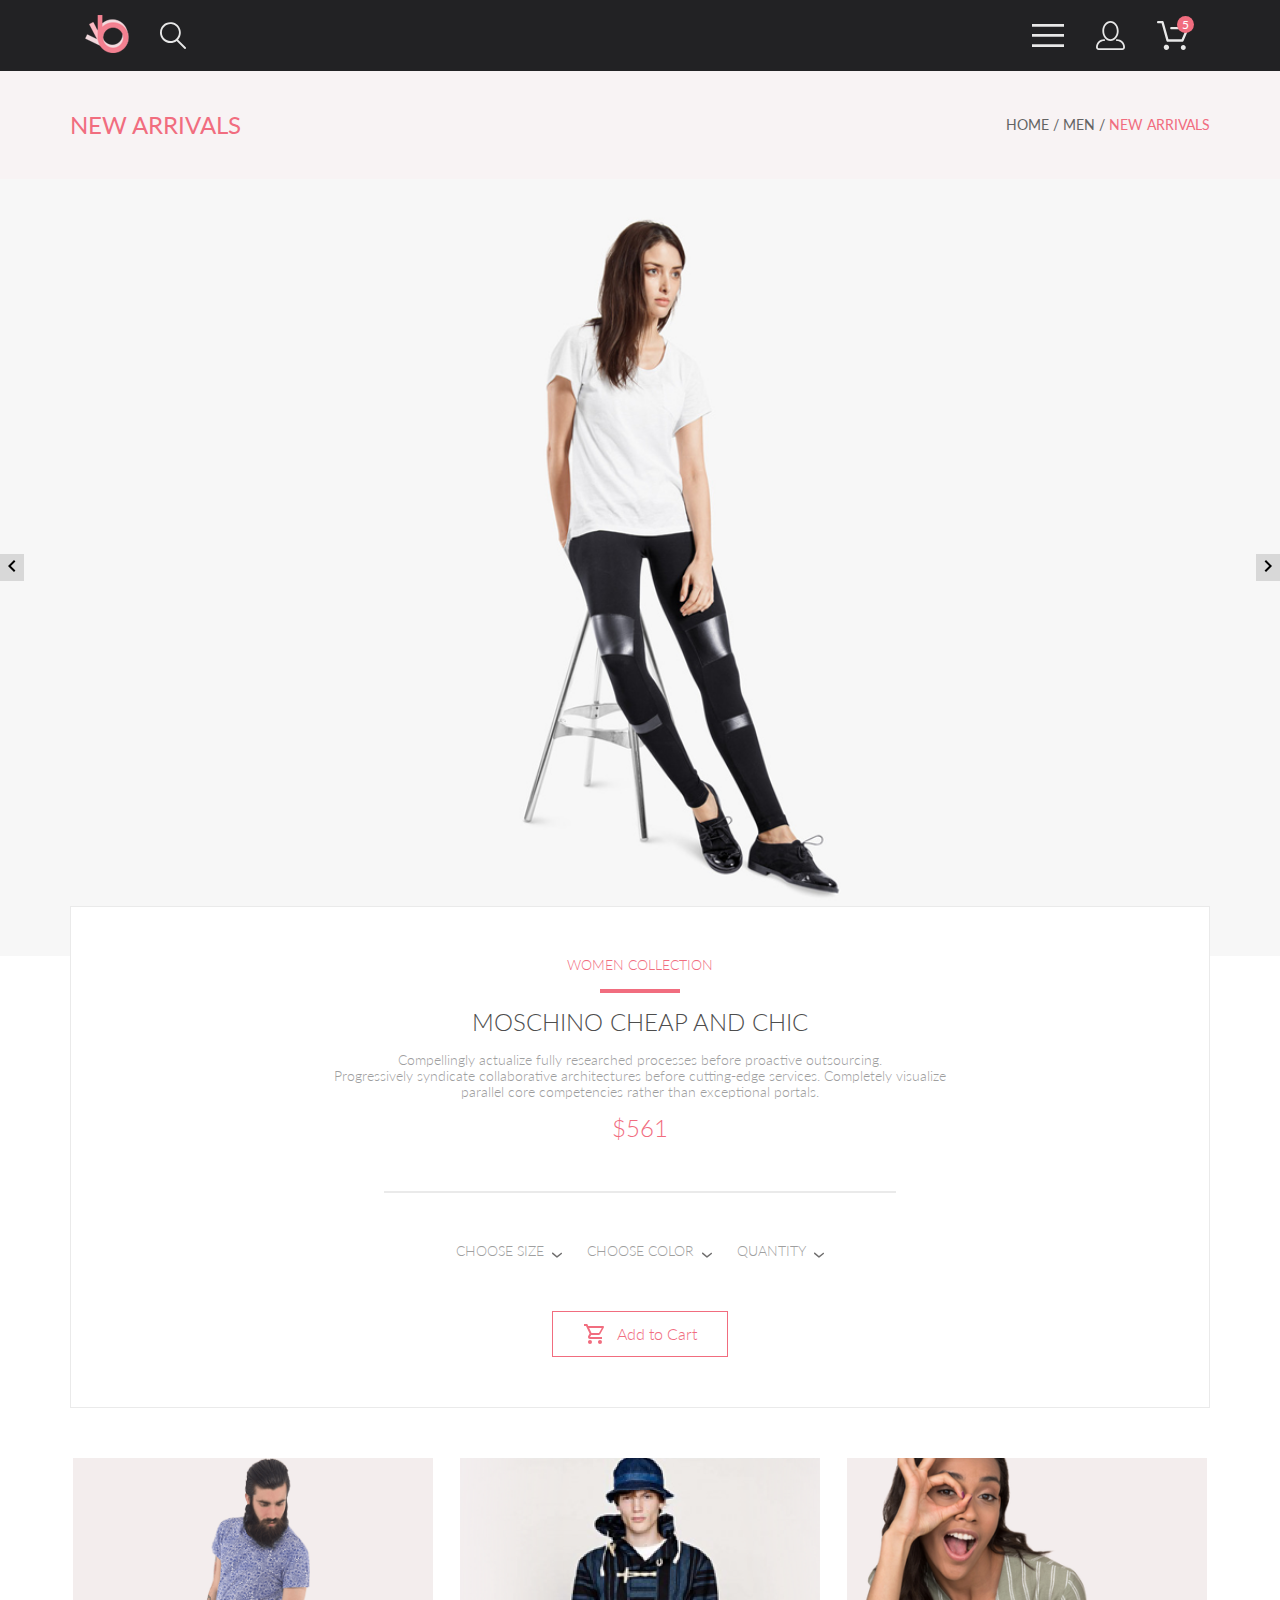
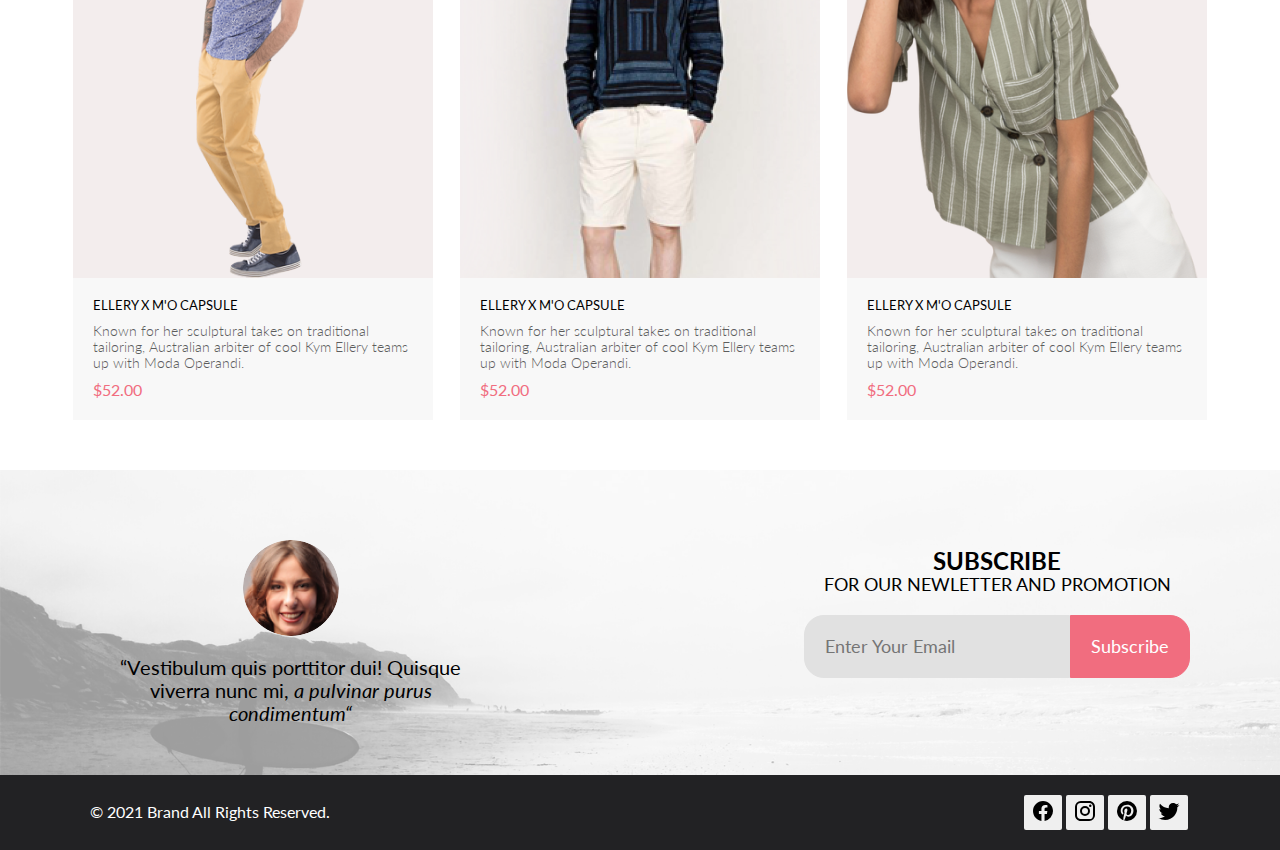
<file: product.html>
<!DOCTYPE html>
<html lang="en">
  <head>
    <meta charset="UTF-8" />
    <meta http-equiv="X-UA-Compatible" content="IE=edge" />
    <meta name="viewport" content="width=device-width, initial-scale=1" />
    <title>Shop Product</title>
    <link rel="preconnect" href="https://fonts.gstatic.com" />
    <link rel="stylesheet" href="css/normalize.css" />

    <link rel="stylesheet" href="css/common.css" />
    <link rel="stylesheet" href="css/header/header.css" />
    <link rel="stylesheet" href="css/header/nav__wrap.css" />
    <link rel="stylesheet" href="css/footer/footer.css" />

    <link rel="stylesheet" href="css/product/product__card.css" />
    <link rel="stylesheet" href="css/index/feature.css" />

    <link rel="stylesheet" href="css/page/page_title.css" />
    <link rel="stylesheet" href="css/page/breadcrumb.css" />
    <link rel="stylesheet" href="css/catalog/filter.css" />
    <link rel="stylesheet" href="css/catalog/pages.css" />
    <link rel="stylesheet" href="css/product/product__page.css" />

    <link rel="stylesheet" href="css/media/style1140.css" />
    <link rel="stylesheet" href="css/media/style760_1139.css" />
    <link rel="stylesheet" href="css/media/style759.css" />
    <link
      href="https://fonts.googleapis.com/css2?family=Lato:wght@100&display=swap"
      rel="stylesheet"
    />
    <link
      href="https://fonts.googleapis.com/css2?family=Lato:wght@100;400&display=swap"
      rel="stylesheet"
    />

    <link
      href="https://fonts.googleapis.com/css2?family=Lato:wght@300&display=swap"
      rel="stylesheet"
    />
  </head>
  <body class="page">
    <header class="header back-dark">
      <div class="container header__container flex-space-between">
        <div class="header__logo">
          <a class="btn" href="index.html"
            ><img src="img/logo.png" alt="index"
          /></a>
        </div>
        <div class="search-form">
          <form method="POST">
            <div class="search flex-row">
              <label class="search__label" for="search"></label>
              <input class="search__input" type="text" id="search" />
            </div>
          </form>
        </div>
        <div class="header__nav flex-row">
          <button
            class="
              btn
              padding-simple
              flex-center
              text-white
              back-transparent back_hover-primary
              border-transparent border_focus-white
              btn-menu
            "
            onclick="setNavWrapDisplay()"
          >
            <img src="img/menu.svg" alt="user" />
          </button>
          <div>
            <a
              class="
                btn
                flex-center
                padding-simple
                text-white
                back-transparent back_hover-primary
                border-transparent border_focus-white
                btn-user
              "
              href="registration.html"
            >
              <img src="img/user.svg" alt="user"
            /></a>
          </div>
          <div>
            <a
              class="
                btn
                flex-center
                padding-simple
                text-white
                back-transparent back_hover-primary
                border-transparent border_focus-white
                btn-cart
              "
              href="cart.html"
            >
              <img src="img/basket.svg" alt="user" />
              <div class="num-in-cart"><span>5</span></div>
            </a>
          </div>
        </div>
      </div>

      <div class="nav__wrap display-none" id="nav-wrap">
        <div>
          <button
            class="
              btn
              back-transparent
              text-secondary
              border-transparent
              text_hover-primary
            "
            onclick="setNavWrapDisplay()"
          >
            <svg style="width: 24px; height: 24px" viewBox="0 0 24 24">
              <path
                fill="currentColor"
                d="M19,6.41L17.59,5L12,10.59L6.41,5L5,6.41L10.59,12L5,17.59L6.41,19L12,13.41L17.59,19L19,17.59L13.41,12L19,6.41Z"
              />
            </svg>
          </button>
        </div>
        <div class="nav__title">MENU</div>
        <div class="nav__heading text-primary">MAN</div>
        <ul class="nav__list">
          <li class="nav__item">
            <a
              class="link text-secondary text_hover-primary"
              href="./catalog.html"
              class="nav__link text-secondary text_hover-primary"
              >Accessories</a
            >
          </li>
          <li class="nav__item">
            <a
              class="link text-secondary text_hover-primary"
              href="./catalog.html"
              class="nav__link text-secondary text_hover-primary"
              >Bags</a
            >
          </li>
          <li class="nav__item">
            <a
              class="link text-secondary text_hover-primary"
              class="link text-secondary text_hover-primary"
              href="./catalog.html"
              class="nav__link text-secondary text_hover-primary"
              >Denim</a
            >
          </li>
          <li class="nav__item">
            <a
              class="link text-secondary text_hover-primary"
              href="./catalog.html"
              class="nav__link text-secondary text_hover-primary"
              >T-Shirts</a
            >
          </li>
        </ul>

        <h3 class="nav__heading text-primary">WOMAN</h3>
        <ul class="nav__list">
          <li class="nav__item">
            <a
              class="link text-secondary text_hover-primary"
              href="./catalog.html"
              class="nav__link text-secondary text_hover-primary"
              >Accessories</a
            >
          </li>
          <li class="nav__item">
            <a
              class="link text-secondary text_hover-primary"
              href="./catalog.html"
              class="nav__link text-secondary text_hover-primary"
              >Jackets & Coats</a
            >
          </li>
          <li class="nav__item">
            <a
              class="link text-secondary text_hover-primary"
              href="./catalog.html"
              class="nav__link text-secondary text_hover-primary"
              >Polos</a
            >
          </li>
          <li class="nav__item">
            <a
              class="link text-secondary text_hover-primary"
              href="#"
              class="nav__link text-secondary text_hover-primary"
              >T-Shirts</a
            >
          </li>
          <li class="nav__item">
            <a
              class="link text-secondary text_hover-primary"
              href="./catalog.html"
              class="nav__link text-secondary text_hover-primary"
              >Shirts</a
            >
          </li>
        </ul>

        <h3 class="nav__heading text-primary">KIDS</h3>
        <ul class="nav__list">
          <li class="nav__item">
            <a
              class="link text-secondary text_hover-primary"
              href="./catalog.html"
              class="nav__link text-secondary text_hover-primary"
              >Accessories</a
            >
          </li>
          <li class="nav__item">
            <a
              class="link text-secondary text_hover-primary"
              href="./catalog.html"
              class="nav__link text-secondary text_hover-primary"
              >Jackets & Coats</a
            >
          </li>
          <li class="nav__item">
            <a
              class="link text-secondary text_hover-primary"
              href="./catalog.html"
              class="nav__link text-secondary text_hover-primary"
              >Polos</a
            >
          </li>
          <li class="nav__item">
            <a
              class="link text-secondary text_hover-primary"
              href="./catalog.html"
              class="nav__link text-secondary text_hover-primary"
              >T-Shirts</a
            >
          </li>
          <li class="nav__item">
            <a
              class="link text-secondary text_hover-primary"
              href="./catalog.html"
              class="nav__link text-secondary text_hover-primary"
              >Shirts</a
            >
          </li>
          <li class="nav__item">
            <a
              class="link text-secondary text_hover-primary"
              href="./catalog.html"
              class="nav__link text-secondary text_hover-primary"
              >Bags</a
            >
          </li>
        </ul>
      </div>
    </header>
    <main>
      <div class="page_title">
        <div class="container page_title__block">
          <div><h1 class="page-title text-primary">NEW ARRIVALS</h1></div>
          <div class="breadcrumb__container">
            <a class="link breadcrumb__item" href="index.html">HOME</a>
            <a class="link breadcrumb__item" href="#">MEN</a>
            <a class="link breadcrumb__item current" href="#">NEW ARRIVALS </a>
          </div>
        </div>
      </div>
      <div class="product__container">
        <div class="slide">
          <button class="slide__btn">
            <svg style="width: 24px; height: 24px" viewBox="0 0 24 24">
              <path
                fill="currentColor"
                d="M15.41,16.58L10.83,12L15.41,7.41L14,6L8,12L14,18L15.41,16.58Z"
              />
            </svg>
          </button>
          <!-- <img style="z-index: 0" src="./img/product-page/slide_img.png" /> -->
          <button class="slide__btn slide__btn-active">
            <svg style="width: 24px; height: 24px" viewBox="0 0 24 24">
              <path
                fill="currentColor"
                d="M8.59,16.58L13.17,12L8.59,7.41L10,6L16,12L10,18L8.59,16.58Z"
              />
            </svg>
          </button>
        </div>
        <div class="container">
          <div class="product-description">
            <div>
              <h2 class="product-description__title-group">WOMEN COLLECTION</h2>
              <h1 class="product-description__title">
                MOSCHINO CHEAP AND CHIC
              </h1>
              <p>
                Compellingly actualize fully researched processes before
                proactive outsourcing.<br />
                Progressively syndicate collaborative architectures before
                cutting-edge services. Completely visualize parallel core
                competencies rather than exceptional portals.
              </p>
              <div class="product-description__price text-primary">$561</div>
              <div class="product-description__chooses">
                <div class="product-description__choose">CHOOSE SIZE</div>
                <div class="product-description__choose">CHOOSE COLOR</div>
                <div class="product-description__choose">QUANTITY</div>
              </div>
              <button
                class="btn btn_form-primary-light flex-center center-by-margin"
              >
                <svg style="width: 24px; height: 24px" viewBox="0 0 24 24">
                  <path
                    fill="currentColor"
                    d="M17,18A2,2 0 0,1 19,20A2,2 0 0,1 17,22C15.89,22 15,21.1 15,20C15,18.89 15.89,18 17,18M1,2H4.27L5.21,4H20A1,1 0 0,1 21,5C21,5.17 20.95,5.34 20.88,5.5L17.3,11.97C16.96,12.58 16.3,13 15.55,13H8.1L7.2,14.63L7.17,14.75A0.25,0.25 0 0,0 7.42,15H19V17H7C5.89,17 5,16.1 5,15C5,14.65 5.09,14.32 5.24,14.04L6.6,11.59L3,4H1V2M7,18A2,2 0 0,1 9,20A2,2 0 0,1 7,22C5.89,22 5,21.1 5,20C5,18.89 5.89,18 7,18M16,11L18.78,6H6.14L8.5,11H16Z"
                  />
                </svg>
                <div>Add to Cart</div>
              </button>
            </div>
          </div>
        </div>
      </div>
      <div class="container">
        <div
          class="product__items block-big-margin-y odd-items"
          id="product-items"
        ></div>
      </div>
    </main>
    <footer class="footer">
      <div class="footer__subscribe">
        <div class="light-block">
          <div class="container subscribe__container flex-space-between">
            <div class="subscribe__info flex-column margin-50">
              <div class="flex-center margin-20">
                <img class="round" src="./img/footer_woman.png" alt="info" />
              </div>
              <div class="text-black">
                “Vestibulum quis porttitor dui! Quisque <br />viverra nunc mi,
                <span style="font-style: italic"
                  >a pulvinar purus <br />condimentum“</span
                >
              </div>
            </div>
            <div class="subscribe__enter flex-column-center">
              <div class="subscribe__text1 text-black">SUBSCRIBE</div>
              <div class="text-black">FOR OUR NEWLETTER AND PROMOTION</div>
              <div class="flex-center margin-20">
                <form class="subscribe__form flex-center">
                  <input
                    class="subscribe__email border-transparent"
                    placeholder="Enter Your Email"
                    type="email"
                  />
                  <input
                    class="subscribe__btn btn back-primary back_focus-white"
                    type="submit"
                    value="Subscribe"
                  />
                </form>
              </div>
            </div>
          </div>
        </div>
      </div>
      <div class="copyright back-dark">
        <div
          class="container copyright__container flex-space-between padding-20"
        >
          <div class="rights flex-center text-white font-size-16">
            © 2021 Brand All Rights Reserved.
          </div>
          <div class="social flex-row">
            <button
              class="
                border-transparent
                btn
                back_hover-primary back_focus-primary
              "
            >
              <svg style="width: 24px; height: 24px" viewBox="0 0 24 24">
                <path
                  fill="currentColor"
                  d="M12 2.04C6.5 2.04 2 6.53 2 12.06C2 17.06 5.66 21.21 10.44 21.96V14.96H7.9V12.06H10.44V9.85C10.44 7.34 11.93 5.96 14.22 5.96C15.31 5.96 16.45 6.15 16.45 6.15V8.62H15.19C13.95 8.62 13.56 9.39 13.56 10.18V12.06H16.34L15.89 14.96H13.56V21.96A10 10 0 0 0 22 12.06C22 6.53 17.5 2.04 12 2.04Z"
                />
              </svg>
            </button>
            <button
              class="
                border-transparent
                btn
                back_hover-primary back_focus-primary
              "
            >
              <svg style="width: 24px; height: 24px" viewBox="0 0 24 24">
                <path
                  fill="currentColor"
                  d="M7.8,2H16.2C19.4,2 22,4.6 22,7.8V16.2A5.8,5.8 0 0,1 16.2,22H7.8C4.6,22 2,19.4 2,16.2V7.8A5.8,5.8 0 0,1 7.8,2M7.6,4A3.6,3.6 0 0,0 4,7.6V16.4C4,18.39 5.61,20 7.6,20H16.4A3.6,3.6 0 0,0 20,16.4V7.6C20,5.61 18.39,4 16.4,4H7.6M17.25,5.5A1.25,1.25 0 0,1 18.5,6.75A1.25,1.25 0 0,1 17.25,8A1.25,1.25 0 0,1 16,6.75A1.25,1.25 0 0,1 17.25,5.5M12,7A5,5 0 0,1 17,12A5,5 0 0,1 12,17A5,5 0 0,1 7,12A5,5 0 0,1 12,7M12,9A3,3 0 0,0 9,12A3,3 0 0,0 12,15A3,3 0 0,0 15,12A3,3 0 0,0 12,9Z"
                />
              </svg>
            </button>
            <button
              class="
                border-transparent
                btn
                back_hover-primary back_focus-primary
              "
            >
              <svg style="width: 24px; height: 24px" viewBox="0 0 24 24">
                <path
                  fill="currentColor"
                  d="M9.04,21.54C10,21.83 10.97,22 12,22A10,10 0 0,0 22,12A10,10 0 0,0 12,2A10,10 0 0,0 2,12C2,16.25 4.67,19.9 8.44,21.34C8.35,20.56 8.26,19.27 8.44,18.38L9.59,13.44C9.59,13.44 9.3,12.86 9.3,11.94C9.3,10.56 10.16,9.53 11.14,9.53C12,9.53 12.4,10.16 12.4,10.97C12.4,11.83 11.83,13.06 11.54,14.24C11.37,15.22 12.06,16.08 13.06,16.08C14.84,16.08 16.22,14.18 16.22,11.5C16.22,9.1 14.5,7.46 12.03,7.46C9.21,7.46 7.55,9.56 7.55,11.77C7.55,12.63 7.83,13.5 8.29,14.07C8.38,14.13 8.38,14.21 8.35,14.36L8.06,15.45C8.06,15.62 7.95,15.68 7.78,15.56C6.5,15 5.76,13.18 5.76,11.71C5.76,8.55 8,5.68 12.32,5.68C15.76,5.68 18.44,8.15 18.44,11.43C18.44,14.87 16.31,17.63 13.26,17.63C12.29,17.63 11.34,17.11 11,16.5L10.33,18.87C10.1,19.73 9.47,20.88 9.04,21.57V21.54Z"
                />
              </svg>
            </button>
            <button
              class="
                border-transparent
                btn
                back_hover-primary back_focus-primary
              "
            >
              <svg style="width: 24px; height: 24px" viewBox="0 0 24 24">
                <path
                  fill="currentColor"
                  d="M22.46,6C21.69,6.35 20.86,6.58 20,6.69C20.88,6.16 21.56,5.32 21.88,4.31C21.05,4.81 20.13,5.16 19.16,5.36C18.37,4.5 17.26,4 16,4C13.65,4 11.73,5.92 11.73,8.29C11.73,8.63 11.77,8.96 11.84,9.27C8.28,9.09 5.11,7.38 3,4.79C2.63,5.42 2.42,6.16 2.42,6.94C2.42,8.43 3.17,9.75 4.33,10.5C3.62,10.5 2.96,10.3 2.38,10C2.38,10 2.38,10 2.38,10.03C2.38,12.11 3.86,13.85 5.82,14.24C5.46,14.34 5.08,14.39 4.69,14.39C4.42,14.39 4.15,14.36 3.89,14.31C4.43,16 6,17.26 7.89,17.29C6.43,18.45 4.58,19.13 2.56,19.13C2.22,19.13 1.88,19.11 1.54,19.07C3.44,20.29 5.7,21 8.12,21C16,21 20.33,14.46 20.33,8.79C20.33,8.6 20.33,8.42 20.32,8.23C21.16,7.63 21.88,6.87 22.46,6Z"
                />
              </svg>
            </button>
          </div>
        </div>
      </div>
    </footer>
  </body>
</html>
<script type="module">
  import { getItems } from "./script/product_card.js";
  import { getProductItemHtml } from "./script/product_card.js";
  window.onload = onLoadWindow;
  function setNavWrapDisplay() {
    const elem = document.getElementById("nav-wrap");
    if (elem.classList.contains("display-none"))
      elem.classList.remove("display-none");
    else elem.classList.add("display-none");
  }
  function onLoadWindow() {
    loadProdactCard();
  }
  function loadProdactCard() {
    let elemGrid = document.getElementById("product-items");

    const products = getItems(3, "./img/product-page/");

    let innerHTML = elemGrid.innerHTML;

    products.forEach((item) => {
      innerHTML += getProductItemHtml(item);
    });

    elemGrid.innerHTML = innerHTML;
  }
</script>
</file>
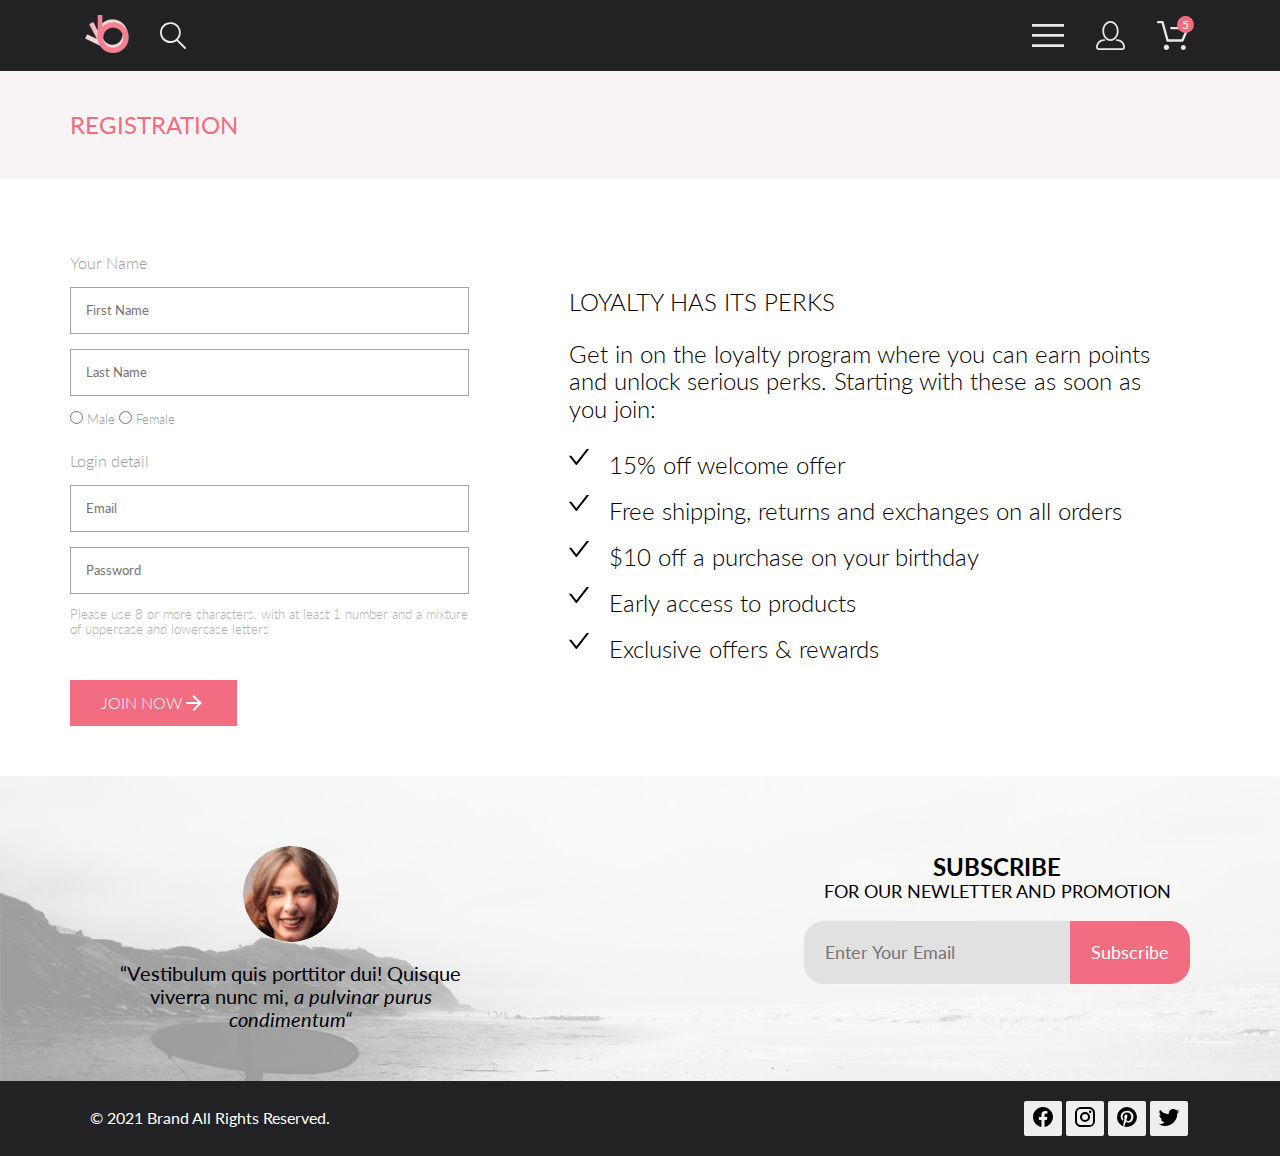
<file: registration.html>
<!DOCTYPE html>
<html lang="en">
  <head>
    <meta charset="UTF-8" />
    <meta http-equiv="X-UA-Compatible" content="IE=edge" />
    <meta name="viewport" content="width=device-width, initial-scale=1" />
    <title>Shop Product</title>
    <link rel="preconnect" href="https://fonts.gstatic.com" />
    <link rel="stylesheet" href="css/normalize.css" />

    <link rel="stylesheet" href="css/common.css" />
    <link rel="stylesheet" href="css/header/header.css" />
    <link rel="stylesheet" href="css/header/nav__wrap.css" />
    <link rel="stylesheet" href="css/footer/footer.css" />

    <link rel="stylesheet" href="css/page/page_title.css" />

    <link rel="stylesheet" href="css/registration.css" />

    <link rel="stylesheet" href="css/media/style1140.css" />
    <link rel="stylesheet" href="css/media/style760_1139.css" />
    <link rel="stylesheet" href="css/media/style759.css" />

    <link
      href="https://fonts.googleapis.com/css2?family=Lato:wght@100&display=swap"
      rel="stylesheet"
    />
    <link
      href="https://fonts.googleapis.com/css2?family=Lato:wght@100;400&display=swap"
      rel="stylesheet"
    />

    <link
      href="https://fonts.googleapis.com/css2?family=Lato:wght@300&display=swap"
      rel="stylesheet"
    />
  </head>
  <body class="page">
    <header class="header back-dark">
      <div class="container header__container flex-space-between">
        <div class="header__logo">
          <a class="btn" href="index.html"
            ><img src="img/logo.png" alt="index"
          /></a>
        </div>
        <div class="search-form">
          <form method="POST">
            <div class="search flex-row">
              <label class="search__label" for="search"></label>
              <input class="search__input" type="text" id="search" />
            </div>
          </form>
        </div>
        <div class="header__nav flex-row">
          <button
            class="
              btn
              padding-simple
              flex-center
              text-white
              back-transparent back_hover-primary
              border-transparent border_focus-white
              btn-menu
            "
            onclick="setNavWrapDisplay()"
          >
            <img src="img/menu.svg" alt="user" />
          </button>
          <div>
            <a
              class="
                btn
                flex-center
                padding-simple
                text-white
                back-transparent back_hover-primary
                border-transparent border_focus-white
                btn-user
              "
              href="registration.html"
            >
              <img src="img/user.svg" alt="user"
            /></a>
          </div>
          <div>
            <a
              class="
                btn
                flex-center
                padding-simple
                text-white
                back-transparent back_hover-primary
                border-transparent border_focus-white
                btn-cart
              "
              href="cart.html"
            >
              <img src="img/basket.svg" alt="user" />
              <div class="num-in-cart"><span>5</span></div>
            </a>
          </div>
        </div>
      </div>

      <div class="nav__wrap display-none" id="nav-wrap">
        <div>
          <button
            class="
              btn
              back-transparent
              text-secondary
              border-transparent
              text_hover-primary
            "
            onclick="setNavWrapDisplay()"
          >
            <svg style="width: 24px; height: 24px" viewBox="0 0 24 24">
              <path
                fill="currentColor"
                d="M19,6.41L17.59,5L12,10.59L6.41,5L5,6.41L10.59,12L5,17.59L6.41,19L12,13.41L17.59,19L19,17.59L13.41,12L19,6.41Z"
              />
            </svg>
          </button>
        </div>
        <div class="nav__title">MENU</div>
        <div class="nav__heading text-primary">MAN</div>
        <ul class="nav__list">
          <li class="nav__item">
            <a
              class="link text-secondary text_hover-primary"
              href="./catalog.html"
              class="nav__link text-secondary text_hover-primary"
              >Accessories</a
            >
          </li>
          <li class="nav__item">
            <a
              class="link text-secondary text_hover-primary"
              href="./catalog.html"
              class="nav__link text-secondary text_hover-primary"
              >Bags</a
            >
          </li>
          <li class="nav__item">
            <a
              class="link text-secondary text_hover-primary"
              class="link text-secondary text_hover-primary"
              href="./catalog.html"
              class="nav__link text-secondary text_hover-primary"
              >Denim</a
            >
          </li>
          <li class="nav__item">
            <a
              class="link text-secondary text_hover-primary"
              href="./catalog.html"
              class="nav__link text-secondary text_hover-primary"
              >T-Shirts</a
            >
          </li>
        </ul>

        <h3 class="nav__heading text-primary">WOMAN</h3>
        <ul class="nav__list">
          <li class="nav__item">
            <a
              class="link text-secondary text_hover-primary"
              href="./catalog.html"
              class="nav__link text-secondary text_hover-primary"
              >Accessories</a
            >
          </li>
          <li class="nav__item">
            <a
              class="link text-secondary text_hover-primary"
              href="./catalog.html"
              class="nav__link text-secondary text_hover-primary"
              >Jackets & Coats</a
            >
          </li>
          <li class="nav__item">
            <a
              class="link text-secondary text_hover-primary"
              href="./catalog.html"
              class="nav__link text-secondary text_hover-primary"
              >Polos</a
            >
          </li>
          <li class="nav__item">
            <a
              class="link text-secondary text_hover-primary"
              href="#"
              class="nav__link text-secondary text_hover-primary"
              >T-Shirts</a
            >
          </li>
          <li class="nav__item">
            <a
              class="link text-secondary text_hover-primary"
              href="./catalog.html"
              class="nav__link text-secondary text_hover-primary"
              >Shirts</a
            >
          </li>
        </ul>

        <h3 class="nav__heading text-primary">KIDS</h3>
        <ul class="nav__list">
          <li class="nav__item">
            <a
              class="link text-secondary text_hover-primary"
              href="./catalog.html"
              class="nav__link text-secondary text_hover-primary"
              >Accessories</a
            >
          </li>
          <li class="nav__item">
            <a
              class="link text-secondary text_hover-primary"
              href="./catalog.html"
              class="nav__link text-secondary text_hover-primary"
              >Jackets & Coats</a
            >
          </li>
          <li class="nav__item">
            <a
              class="link text-secondary text_hover-primary"
              href="./catalog.html"
              class="nav__link text-secondary text_hover-primary"
              >Polos</a
            >
          </li>
          <li class="nav__item">
            <a
              class="link text-secondary text_hover-primary"
              href="./catalog.html"
              class="nav__link text-secondary text_hover-primary"
              >T-Shirts</a
            >
          </li>
          <li class="nav__item">
            <a
              class="link text-secondary text_hover-primary"
              href="./catalog.html"
              class="nav__link text-secondary text_hover-primary"
              >Shirts</a
            >
          </li>
          <li class="nav__item">
            <a
              class="link text-secondary text_hover-primary"
              href="./catalog.html"
              class="nav__link text-secondary text_hover-primary"
              >Bags</a
            >
          </li>
        </ul>
      </div>
    </header>
    <main class="">
      <div class="page_title">
        <div class="container page_title__block">
          <div><h1 class="page-title text-primary">REGISTRATION</h1></div>
        </div>
      </div>
      <div class="reg__container container">
        <form class="form-reg">
          <label class="form-label" for="name">Your Name</label>
          <input
            class="form-input"
            type="text"
            id="firstname"
            placeholder="First Name"
            required
          />
          <input
            class="form-input"
            type="text"
            id="lastname"
            placeholder="Last Name"
          />
          <div class="gender-radio">
            <input
              type="radio"
              id="gender-male"
              name="gender"
              value="male"
              required
            />
            <label class="form-label" for="gender-male">Male</label>

            <input
              type="radio"
              class="form-input"
              id="gender-female"
              name="gender"
              value="female"
              required
            />
            <label for="gender-female">Female</label>
          </div>
          <label class="form-label" for="email">Login detail</label>
          <input
            type="email"
            class="form-input"
            id="email"
            placeholder="Email"
            required
          />
          <input
            type="password"
            class="form-input"
            id="pass"
            placeholder="Password"
            required
          />
          <p class="pass-note">
            Please use 8 or more characters, with at least 1 number and a
            mixture of uppercase and lowercase letters
          </p>
          <div class="">
            <button class="btn_form-primary flex-center">
              JOIN NOW
              <svg style="width: 24px; height: 24px" viewBox="0 0 24 24">
                <path
                  fill="currentColor"
                  d="M4,11V13H16L10.5,18.5L11.92,19.92L19.84,12L11.92,4.08L10.5,5.5L16,11H4Z"
                />
              </svg>
            </button>
          </div>
        </form>

        <div class="perks__container">
          <p>LOYALTY HAS ITS PERKS</p>
          <p>
            Get in on the loyalty program where you can earn points and unlock
            serious perks. Starting with these as soon as you join:
          </p>
          <ul>
            <li>15% off welcome offer</li>
            <li>Free shipping, returns and exchanges on all orders</li>
            <li>$10 off a purchase on your birthday</li>
            <li>Early access to products</li>
            <li>Exclusive offers & rewards</li>
          </ul>
        </div>
      </div>
    </main>
    <footer class="footer">
      <div class="footer__subscribe">
        <div class="light-block">
          <div class="container subscribe__container flex-space-between">
            <div class="subscribe__info flex-column margin-50">
              <div class="flex-center margin-20">
                <img class="round" src="./img/footer_woman.png" alt="info" />
              </div>
              <div class="text-black">
                “Vestibulum quis porttitor dui! Quisque <br />viverra nunc mi,
                <span style="font-style: italic"
                  >a pulvinar purus <br />condimentum“</span
                >
              </div>
            </div>
            <div class="subscribe__enter flex-column-center">
              <div class="subscribe__text1 text-black">SUBSCRIBE</div>
              <div class="text-black">FOR OUR NEWLETTER AND PROMOTION</div>
              <div class="flex-center margin-20">
                <form class="subscribe__form flex-center">
                  <input
                    class="subscribe__email border-transparent"
                    placeholder="Enter Your Email"
                    type="email"
                  />
                  <input
                    class="subscribe__btn btn back-primary back_focus-white"
                    type="submit"
                    value="Subscribe"
                  />
                </form>
              </div>
            </div>
          </div>
        </div>
      </div>
      <div class="copyright back-dark">
        <div
          class="container copyright__container flex-space-between padding-20"
        >
          <div class="rights flex-center text-white font-size-16">
            © 2021 Brand All Rights Reserved.
          </div>
          <div class="social flex-row">
            <button
              class="
                border-transparent
                btn
                back_hover-primary back_focus-primary
              "
            >
              <svg style="width: 24px; height: 24px" viewBox="0 0 24 24">
                <path
                  fill="currentColor"
                  d="M12 2.04C6.5 2.04 2 6.53 2 12.06C2 17.06 5.66 21.21 10.44 21.96V14.96H7.9V12.06H10.44V9.85C10.44 7.34 11.93 5.96 14.22 5.96C15.31 5.96 16.45 6.15 16.45 6.15V8.62H15.19C13.95 8.62 13.56 9.39 13.56 10.18V12.06H16.34L15.89 14.96H13.56V21.96A10 10 0 0 0 22 12.06C22 6.53 17.5 2.04 12 2.04Z"
                />
              </svg>
            </button>
            <button
              class="
                border-transparent
                btn
                back_hover-primary back_focus-primary
              "
            >
              <svg style="width: 24px; height: 24px" viewBox="0 0 24 24">
                <path
                  fill="currentColor"
                  d="M7.8,2H16.2C19.4,2 22,4.6 22,7.8V16.2A5.8,5.8 0 0,1 16.2,22H7.8C4.6,22 2,19.4 2,16.2V7.8A5.8,5.8 0 0,1 7.8,2M7.6,4A3.6,3.6 0 0,0 4,7.6V16.4C4,18.39 5.61,20 7.6,20H16.4A3.6,3.6 0 0,0 20,16.4V7.6C20,5.61 18.39,4 16.4,4H7.6M17.25,5.5A1.25,1.25 0 0,1 18.5,6.75A1.25,1.25 0 0,1 17.25,8A1.25,1.25 0 0,1 16,6.75A1.25,1.25 0 0,1 17.25,5.5M12,7A5,5 0 0,1 17,12A5,5 0 0,1 12,17A5,5 0 0,1 7,12A5,5 0 0,1 12,7M12,9A3,3 0 0,0 9,12A3,3 0 0,0 12,15A3,3 0 0,0 15,12A3,3 0 0,0 12,9Z"
                />
              </svg>
            </button>
            <button
              class="
                border-transparent
                btn
                back_hover-primary back_focus-primary
              "
            >
              <svg style="width: 24px; height: 24px" viewBox="0 0 24 24">
                <path
                  fill="currentColor"
                  d="M9.04,21.54C10,21.83 10.97,22 12,22A10,10 0 0,0 22,12A10,10 0 0,0 12,2A10,10 0 0,0 2,12C2,16.25 4.67,19.9 8.44,21.34C8.35,20.56 8.26,19.27 8.44,18.38L9.59,13.44C9.59,13.44 9.3,12.86 9.3,11.94C9.3,10.56 10.16,9.53 11.14,9.53C12,9.53 12.4,10.16 12.4,10.97C12.4,11.83 11.83,13.06 11.54,14.24C11.37,15.22 12.06,16.08 13.06,16.08C14.84,16.08 16.22,14.18 16.22,11.5C16.22,9.1 14.5,7.46 12.03,7.46C9.21,7.46 7.55,9.56 7.55,11.77C7.55,12.63 7.83,13.5 8.29,14.07C8.38,14.13 8.38,14.21 8.35,14.36L8.06,15.45C8.06,15.62 7.95,15.68 7.78,15.56C6.5,15 5.76,13.18 5.76,11.71C5.76,8.55 8,5.68 12.32,5.68C15.76,5.68 18.44,8.15 18.44,11.43C18.44,14.87 16.31,17.63 13.26,17.63C12.29,17.63 11.34,17.11 11,16.5L10.33,18.87C10.1,19.73 9.47,20.88 9.04,21.57V21.54Z"
                />
              </svg>
            </button>
            <button
              class="
                border-transparent
                btn
                back_hover-primary back_focus-primary
              "
            >
              <svg style="width: 24px; height: 24px" viewBox="0 0 24 24">
                <path
                  fill="currentColor"
                  d="M22.46,6C21.69,6.35 20.86,6.58 20,6.69C20.88,6.16 21.56,5.32 21.88,4.31C21.05,4.81 20.13,5.16 19.16,5.36C18.37,4.5 17.26,4 16,4C13.65,4 11.73,5.92 11.73,8.29C11.73,8.63 11.77,8.96 11.84,9.27C8.28,9.09 5.11,7.38 3,4.79C2.63,5.42 2.42,6.16 2.42,6.94C2.42,8.43 3.17,9.75 4.33,10.5C3.62,10.5 2.96,10.3 2.38,10C2.38,10 2.38,10 2.38,10.03C2.38,12.11 3.86,13.85 5.82,14.24C5.46,14.34 5.08,14.39 4.69,14.39C4.42,14.39 4.15,14.36 3.89,14.31C4.43,16 6,17.26 7.89,17.29C6.43,18.45 4.58,19.13 2.56,19.13C2.22,19.13 1.88,19.11 1.54,19.07C3.44,20.29 5.7,21 8.12,21C16,21 20.33,14.46 20.33,8.79C20.33,8.6 20.33,8.42 20.32,8.23C21.16,7.63 21.88,6.87 22.46,6Z"
                />
              </svg>
            </button>
          </div>
        </div>
      </div>
    </footer>
  </body>
</html>
<script>
  function setNavWrapDisplay() {
    const elem = document.getElementById("nav-wrap");
    if (elem.classList.contains("display-none"))
      elem.classList.remove("display-none");
    else elem.classList.add("display-none");
  }
</script>
</file>
<file: css/common.css>
html,
body {
  min-height: 100vh;
  margin: 0;
  font-family: Lato, Arial;
  -webkit-box-sizing: border-box;
          box-sizing: border-box;
  font-size: 14px;
  font-weight: normal;
  color: #9f9f9f;
}

ul {
  list-style: none;
  line-height: 1.5;
}

.page {
  display: -ms-grid;
  display: grid;
  -ms-grid-rows: min-content 1fr min-content;
      grid-template-rows: -webkit-min-content 1fr -webkit-min-content;
      grid-template-rows: min-content 1fr min-content;
}

.container {
  width: 100%;
  margin: 0 auto;
  max-width: 1140px;
  -webkit-box-sizing: border-box;
          box-sizing: border-box;
}

.display-none {
  display: none;
}

.flex-space-between {
  display: -webkit-box;
  display: -ms-flexbox;
  display: flex;
  -webkit-box-pack: justify;
      -ms-flex-pack: justify;
          justify-content: space-between;
  -webkit-box-align: center;
      -ms-flex-align: center;
          align-items: center;
  vertical-align: middle;
}

.flex-row {
  display: -webkit-box;
  display: -ms-flexbox;
  display: flex;
  -webkit-box-orient: horizontal;
  -webkit-box-direction: normal;
      -ms-flex-direction: row;
          flex-direction: row;
}

.flex-column-center {
  display: -webkit-box;
  display: -ms-flexbox;
  display: flex;
  -webkit-box-orient: vertical;
  -webkit-box-direction: normal;
      -ms-flex-direction: column;
          flex-direction: column;
  -webkit-box-pack: center;
      -ms-flex-pack: center;
          justify-content: center;
  text-align: center;
  -webkit-box-align: center;
      -ms-flex-align: center;
          align-items: center;
}

.flex-center {
  display: -webkit-box;
  display: -ms-flexbox;
  display: flex;
  -webkit-box-pack: center;
      -ms-flex-pack: center;
          justify-content: center;
  -webkit-box-align: center;
      -ms-flex-align: center;
          align-items: center;
  vertical-align: middle;
}

.padding-simple {
  padding: 5px;
}

.padding-20 {
  padding: 20px;
}

.btn_form-primary {
  background-color: #f16d7f;
  color: white;
  font-size: 16px;
  font-weight: 300;
  outline: none;
  border: transparent solid 1px;
  -webkit-transition: 1s;
  transition: 1s;
  padding: 10px 30px;
}

.btn_form-primary:hover, .btn_form-primary:focus {
  background-color: white;
  color: #f16d7f;
  cursor: pointer;
  border: #f16d7f solid 1px;
}

.btn_form-primary-light {
  background-color: transparent;
  color: #f16d7f;
  font-size: 16px;
  font-weight: 300;
  outline: none;
  border: #f16d7f solid 1px;
  -webkit-transition: 1s;
  transition: 1s;
  padding: 10px 30px;
}

.btn_form-primary-light:hover, .btn_form-primary-light:focus {
  background-color: #f16d7f;
  color: white;
  cursor: pointer;
  border: #f16d7f solid 1px;
}

.btn_form-primary-light svg {
  padding-right: 10px;
}

.btn_form-secondary {
  background-color: transparent;
  color: #6f6e6e;
  font-size: 16px;
  font-weight: 300;
  outline: none;
  border: #6f6e6e solid 1px;
  -webkit-transition: 1s;
  transition: 1s;
  padding: 10px 30px;
}

.btn_form-secondary:hover, .btn_form-secondary:focus {
  background-color: #6f6e6e;
  color: white;
  cursor: pointer;
  border: #6f6e6e solid 1px;
}

.btn_form-secondary svg {
  padding-right: 10px;
}

.form-input {
  margin-top: 15px;
  padding: 15px;
  outline: none;
  border: solid 1px #a4a4a4;
}

.form-input:focus {
  border-color: #f16d7f;
}

.form-label {
  font-size: 16px;
  margin-top: 25px;
}

.margin-20 {
  margin: 20px;
}

.margin-50 {
  margin: 50px;
}

.font-size-16 {
  font-size: 16px;
}

.light-block {
  background: rgba(255, 255, 255, 0.6);
  width: 100%;
  height: 100%;
  position: relative;
  top: 0;
}

.dark-block {
  background: rgba(10, 10, 10, 0.6);
  width: 100%;
  height: 100%;
  position: relative;
  top: 0;
}

.center-by-margin {
  margin: 0 auto;
}

.round {
  border-radius: 50%;
}

.odd-items .product__item {
  display: -webkit-box;
  display: -ms-flexbox;
  display: flex;
}

.btn {
  -webkit-box-sizing: border-box;
          box-sizing: border-box;
}

.btn:hover {
  cursor: pointer;
}

.link {
  text-decoration: none;
  outline: none;
}

.link:hover {
  cursor: pointer;
}

.back-transparent {
  background-color: transparent;
}

.back-dark {
  background-color: #222224;
}

.back-white {
  background-color: white;
}

.back-primary {
  background-color: #f16d7f;
  color: white;
}

.back_hover-primary:hover {
  background-color: #f16d7f;
  color: white;
}

.back_focus-primary:focus {
  background-color: #f16d7f;
  color: white;
}

.back_focus-white:focus {
  background-color: white;
  color: #f16d7f;
}

.text-white {
  color: white;
}

.text-black {
  color: black;
}

.text-secondary {
  color: #6f6e6e;
}

.text-primary {
  color: #f16d7f;
}

.text_hover-primary:hover {
  color: #f16d7f;
}

.text_hover-primary:focus {
  color: #f16d7f;
}

.border-transparent {
  border: solid 1px transparent;
  outline: none;
  border-radius: 2px;
}

.border_hover-white:hover {
  border: solid 1px white;
  outline: none;
  border-radius: 2px;
}

.border_focus-white:focus {
  border: solid 1px white;
  outline: none;
  border-radius: 5px;
}

.text-title {
  font-size: 24px;
}

.text-title-bold {
  font-size: 24px;
  font-weight: bold;
}

.block-title {
  font-size: 30px;
  font-weight: normal;
  color: #222222;
  text-align: center;
  margin-bottom: 2px;
}

.block-text {
  font-size: 14px;
  font-weight: normal;
  color: #9f9f9f;
  text-align: center;
}

.page-title {
  font-size: 24px;
  font-weight: normal;
}
/*# sourceMappingURL=common.css.map */
</file>
<file: css/header/header.css>
.header {
  position: relative;
}

.header .header__container > div {
  padding: 15px;
}

.header .header__container .search-form {
  -webkit-box-flex: 1;
      -ms-flex: 1;
          flex: 1;
}

.header .header__container .search__label {
  background: url("../../img/magnify.svg") no-repeat scroll;
  background-position: center left;
  padding-right: 7px;
  width: 28px;
}

.header .header__container .search__input {
  font-family: Lato, Arial;
  font-size: 30px;
  width: 100%;
  min-width: 35px;
  height: 100%;
  background-color: transparent;
  border: 1px solid transparent;
  border-radius: 0px;
  color: white;
  padding-left: 0px;
}

.header .header__container .search__input:focus {
  -webkit-transition: 1s;
  transition: 1s;
  border-radius: 0px;
  outline: none;
  border-bottom-color: white;
}

.header .header__container .header__nav {
  -webkit-column-gap: 20px;
          column-gap: 20px;
}

.header .header__container .header__nav .btn-cart {
  position: relative;
}

.header .header__container .header__nav .btn-cart .num-in-cart {
  position: absolute;
  font-size: 12px;
  color: white;
  background-color: #f16d7f;
  display: -webkit-inline-box;
  display: -ms-inline-flexbox;
  display: inline-flex;
  border-radius: 50%;
  height: 17px;
  width: 17px;
  vertical-align: top;
  -webkit-box-pack: center;
      -ms-flex-pack: center;
          justify-content: center;
  -webkit-box-align: center;
      -ms-flex-align: center;
          align-items: center;
  top: 0px;
  right: 0px;
}

.header .header__container .header__nav .btn-cart:hover > .num-in-cart {
  color: #f16d7f;
  background-color: white;
}
/*# sourceMappingURL=header.css.map */
</file>
<file: css/header/nav__wrap.css>
header .nav__wrap {
  max-width: 232px;
  z-index: 99;
  position: absolute;
  right: 0;
  top: 100%;
  background-color: white;
  -webkit-box-shadow: -5px 5px 15px rgba(0, 0, 0, 0.3);
          box-shadow: -5px 5px 15px rgba(0, 0, 0, 0.3);
  padding: 15px 30px;
  -webkit-box-sizing: border-box;
          box-sizing: border-box;
}

header .nav__wrap div:first-child {
  display: -webkit-box;
  display: -ms-flexbox;
  display: flex;
  -webkit-box-pack: end;
      -ms-flex-pack: end;
          justify-content: flex-end;
  padding-bottom: 0;
}

header .nav__wrap .nav__title {
  font-weight: bold;
  font-size: 16px;
  padding-bottom: 8px;
}

header .nav__wrap ul {
  padding-left: 18px;
  line-height: 1.5;
}
/*# sourceMappingURL=nav__wrap.css.map */
</file>
<file: css/footer/footer.css>
.copyright__container .social > button {
  margin: 0 2px;
  padding: 3px 6px;
}

.footer__subscribe {
  background-image: url("../../img/subscribe_fon.png");
  background-position: left;
  background-size: cover;
  background-position: center;
}

.footer__subscribe .subscribe__info {
  text-align: center;
}

.footer__subscribe .subscribe__info div {
  font-size: 20px;
  font-weight: normal;
}

.footer__subscribe .subscribe__enter {
  font-size: 18px;
  font-weight: normal;
}

.footer__subscribe .subscribe__enter .subscribe__text1 {
  font-size: 24px;
  font-weight: bold;
}

.footer__subscribe .subscribe__enter .subscribe__form input[type="email"]:focus {
  background-color: #f8f8f8;
  border-color: #f16d7f;
  -webkit-transition: 1s;
  transition: 1s;
}

.footer__subscribe .subscribe__enter .subscribe__form .subscribe__email,
.footer__subscribe .subscribe__enter .subscribe__form .subscribe__btn {
  outline: none;
  border: 2px;
  padding: 20px;
  border: solid 1px;
}

.footer__subscribe .subscribe__enter .subscribe__form .subscribe__email {
  border-radius: 20px 0 0px 20px;
  width: 60%;
  border-color: #e1e1e1;
  background-color: #e1e1e1;
}

.footer__subscribe .subscribe__enter .subscribe__form .subscribe__btn {
  -webkit-transition: 1s;
  transition: 1s;
  border-radius: 0px 20px 20px 0;
  border-color: #f16d7f;
}
/*# sourceMappingURL=footer.css.map */
</file>
<file: css/index/promo.css>
.promo {
  background-color: #f1e4e6;
  display: -ms-grid;
  display: grid;
  -ms-grid-columns: 1fr 1fr;
      grid-template-columns: 1fr 1fr;
  height: calc(100vh - 72px);
}

.promo .promo_img {
  background-image: url("../../img/man.png");
  background-size: auto 100%;
  background-repeat: no-repeat;
  background-position: bottom right;
}

.promo .promo__text {
  font-size: 32px;
  font-weight: bold;
  display: -webkit-box;
  display: -ms-flexbox;
  display: flex;
  -webkit-box-align: center;
      -ms-flex-align: center;
          align-items: center;
  -webkit-box-pack: start;
      -ms-flex-pack: start;
          justify-content: flex-start;
}

.promo .promo__text div {
  padding-left: 15px;
  border: none;
  border-left: solid 10px #f16d7f;
}

.promo .promo__text .promo__text__top {
  font-size: 48px;
  display: block;
}
/*# sourceMappingURL=promo.css.map */
</file>
<file: css/index/offer.css>
.offer {
  display: -ms-grid;
  display: grid;
  -ms-grid-columns: (1fr)[3];
      grid-template-columns: repeat(3, 1fr);
  -ms-grid-rows: min-content;
      grid-template-rows: -webkit-min-content;
      grid-template-rows: min-content;
  gap: 10px;
  margin-top: 70px;
  margin-bottom: 70px;
}

.offer .offer__item {
  background-position: center;
  background-size: cover;
  background-position: center;
}

.offer .offer__item h2 {
  font-weight: normal;
  font-size: 16px;
  color: white;
  margin-top: 100px;
  margin-bottom: 100px;
}

.offer .offer__item h2 .primary {
  font-size: 24px;
}

.offer .accesories {
  -ms-grid-column: 1;
  -ms-grid-column-span: 3;
  grid-column: 1/4;
  background-image: url("../../img/accesories_topic.png");
}

.offer .accesories h2 {
  margin-top: 60px;
  margin-bottom: 60px;
}

.offer .kids {
  background-image: url("../../img/kids_topic.png");
}

.offer .woman {
  background-image: url("../../img/woman_topic.png");
}

.offer .man {
  background-image: url("../../img/man_topic.png");
}
/*# sourceMappingURL=offer.css.map */
</file>
<file: css/product/product__card.css>
.product__items {
  display: -ms-grid;
  display: grid;
  -ms-grid-columns: (1fr)[3];
      grid-template-columns: repeat(3, 1fr);
  -ms-grid-rows: min-content;
      grid-template-rows: -webkit-min-content;
      grid-template-rows: min-content;
  margin-top: 50px;
  margin-bottom: 50px;
  gap: 20px;
}

.product__items .product__item {
  display: -webkit-box;
  display: -ms-flexbox;
  display: flex;
  -webkit-box-pack: center;
      -ms-flex-pack: center;
          justify-content: center;
}

.product__items .product__item .product__card {
  position: relative;
  width: 360px;
  -webkit-box-sizing: border-box;
          box-sizing: border-box;
  background-color: #f8f8f8;
  text-align: left;
}

.product__items .product__item .product__card .product__img {
  height: 420px;
  background-position: center;
  background-repeat: no-repeat;
  background-size: contain;
}

.product__items .product__item .product__card .card-overlay {
  background: rgba(58, 56, 56, 0.86);
  position: absolute;
  top: 0;
  left: 0;
  width: 100%;
  height: 420px;
  opacity: 0;
  -webkit-transition: 1s;
  transition: 1s;
}

.product__items .product__item .product__card:hover .card-overlay {
  opacity: 1;
}

.product__items .product__item .product__card .card-add {
  padding: 10px 20px;
  background-color: transparent;
  color: #fff;
  border: 1px solid #ffffff;
}

.product__items .product__item .product__card .card-add:hover {
  background-color: #fff;
  color: grey;
}

.product__items .product__item .product__card .product__info {
  margin: 15px;
}

.product__items .product__item .product__card .product__info div,
.product__items .product__item .product__card .product__info h2 {
  padding: 5px;
}

.product__items .product__item .product__card .product__name {
  font-size: 13px;
  font-weight: normal;
  color: #000;
}

.product__items .product__item .product__card .product__text {
  color: #5d5d5d;
  font-weight: 300;
  font-size: 14px;
}

.product__items .product__item .product__card .product__price {
  color: #f16d7f;
  font-size: 16px;
  font-weight: normal;
}
/*# sourceMappingURL=product__card.css.map */
</file>
<file: css/index/feature.css>
.feature {
  margin-top: 100px;
  padding: 50px 0px;
}

.feature .feature__block {
  width: 30%;
}

.feature .feature__block div {
  padding: 10px 0 10px 0;
}

.feature .feature__text {
  color: #f8f8f8;
  font-weight: 100;
  font-size: 14px;
}

.feature .feature__title {
  color: #f8f8f8;
  font-weight: normal;
  font-size: 20px;
}
/*# sourceMappingURL=feature.css.map */
</file>
<file: css/media/style1140.css>
@media (min-width: 1140px) {
  .container {
    max-width: 1140px;
    margin: 0 auto;
  }
  header .nav__wrap {
    height: calc(100vh - 72px);
  }
  .product__container .slide {
    height: 777px;
  }
}
/*# sourceMappingURL=style1140.css.map */
</file>
<file: css/media/style760_1139.css>
@media (min-width: 760px) and (max-width: 1139px) {
  .product__items {
    display: -ms-grid;
    display: grid;
    -ms-grid-columns: (1fr)[2];
        grid-template-columns: repeat(2, 1fr);
    -ms-grid-rows: min-content;
        grid-template-rows: -webkit-min-content;
        grid-template-rows: min-content;
    gap: 10px;
  }
  .container {
    max-width: 740px;
    margin: 0 auto;
  }
  .btn-user,
  .btn-cart {
    display: none;
    padding: 0;
  }
  .promo {
    display: -webkit-box;
    display: -ms-flexbox;
    display: flex;
    -webkit-box-align: center;
        -ms-flex-align: center;
            align-items: center;
    -webkit-box-pack: center;
        -ms-flex-pack: center;
            justify-content: center;
    height: calc(100vh - 72px);
    max-height: 368px;
  }
  .promo .promo_img {
    display: none;
  }
  .promo .promo__text {
    padding: 0 calc(50vw - 220px);
    font-size: 20px;
  }
  .promo .promo__text .promo__text__top {
    font-size: 36px;
  }
  .filter__container {
    display: -webkit-box;
    display: -ms-flexbox;
    display: flex;
    -webkit-box-pack: justify;
        -ms-flex-pack: justify;
            justify-content: space-between;
    -webkit-box-align: center;
        -ms-flex-align: center;
            align-items: center;
  }
  .offer .offer__item h2 {
    margin-top: 50px;
    margin-bottom: 50px;
  }
  .offer .accesories h2 {
    margin-top: 30px;
    margin-bottom: 30px;
  }
  .product__container .slide {
    height: 624px;
  }
  .subscribe__container {
    display: -ms-grid;
    display: grid;
    -ms-grid-columns: 1fr;
        grid-template-columns: 1fr;
    -ms-grid-rows: min-content;
        grid-template-rows: -webkit-min-content;
        grid-template-rows: min-content;
  }
  .subscribe__container > div {
    margin: 25px 0px;
  }
  .product-description {
    margin: 0;
    border-left: none;
    border-right: none;
  }
  .feature__container {
    display: -webkit-box;
    display: -ms-flexbox;
    display: flex;
    -webkit-box-orient: vertical;
    -webkit-box-direction: normal;
        -ms-flex-direction: column;
            flex-direction: column;
    -webkit-box-align: center;
        -ms-flex-align: center;
            align-items: center;
  }
  .feature__container .feature__block {
    width: 100%;
  }
  .shopping {
    display: -webkit-box;
    display: -ms-flexbox;
    display: flex;
    -webkit-box-orient: vertical;
    -webkit-box-direction: normal;
        -ms-flex-direction: column;
            flex-direction: column;
  }
  .shopping .shopping__block {
    display: -webkit-box;
    display: -ms-flexbox;
    display: flex;
    -webkit-box-orient: horizontal;
    -webkit-box-direction: normal;
        -ms-flex-direction: row;
            flex-direction: row;
    width: 100%;
  }
  .shopping .shopping__block .shipping__form {
    -webkit-box-flex: 1;
        -ms-flex: 1;
            flex: 1;
    padding-right: 20px;
  }
  .shopping .shopping__block .shopping__total {
    margin: 20px 0;
  }
  .reg__container {
    display: -webkit-box;
    display: -ms-flexbox;
    display: flex;
    -webkit-box-pack: justify;
        -ms-flex-pack: justify;
            justify-content: space-between;
    -webkit-box-align: center;
        -ms-flex-align: center;
            align-items: center;
  }
  .reg__container .form-reg {
    width: 30%;
  }
  .reg__container .perks__container {
    font-size: 16px;
    margin-left: 5px;
    margin-right: 5px;
  }
  .odd-items .product__item:last-child {
    display: none;
  }
}
/*# sourceMappingURL=style760_1139.css.map */
</file>
<file: css/media/style759.css>
@media (max-width: 759px) {
  .product__items {
    display: -ms-grid;
    display: grid;
    -ms-grid-columns: 1fr;
        grid-template-columns: 1fr;
    -ms-grid-rows: min-content;
        grid-template-rows: -webkit-min-content;
        grid-template-rows: min-content;
    gap: 15px;
  }
  .container {
    max-width: 370px;
    width: 100%;
    margin: 0 auto;
    -webkit-box-sizing: border-box;
            box-sizing: border-box;
    padding: 0 5px;
  }
  .page_title .page_title__container {
    display: -webkit-box;
    display: -ms-flexbox;
    display: flex;
    -webkit-box-pack: justify;
        -ms-flex-pack: justify;
            justify-content: space-between;
    -webkit-box-align: center;
        -ms-flex-align: center;
            align-items: center;
    -webkit-box-orient: vertical;
    -webkit-box-direction: normal;
        -ms-flex-direction: column;
            flex-direction: column;
  }
  .page_title .page_title__container > div {
    font-size: 24px;
    font-weight: normal;
    margin: 20px 0;
  }
  .page_title .page_title__container > div .title {
    margin: 0px 0;
  }
  .header .header__container .header__nav .btn-user,
  .header .header__container .header__nav .btn-cart {
    display: none;
    padding: 0;
  }
  .header .header__container .header__nav .btn,
  .header .header__container .header__nav .link {
    padding: 0;
  }
  .promo {
    display: -webkit-box;
    display: -ms-flexbox;
    display: flex;
    -webkit-box-align: center;
        -ms-flex-align: center;
            align-items: center;
    -webkit-box-pack: center;
        -ms-flex-pack: center;
            justify-content: center;
    height: calc(100vh - 72px);
    max-height: 363px;
  }
  .promo .promo_img {
    display: none;
  }
  .promo .promo__text {
    padding: 25px;
    font-size: 20px;
  }
  .promo .promo__text .promo__text__top {
    font-size: 36px;
  }
  .offer {
    display: -webkit-box;
    display: -ms-flexbox;
    display: flex;
    -webkit-box-orient: vertical;
    -webkit-box-direction: normal;
        -ms-flex-direction: column;
            flex-direction: column;
  }
  .copyright__container {
    color: #f8f8f8;
    font-weight: normal;
    font-size: 16px;
    display: -webkit-box;
    display: -ms-flexbox;
    display: flex;
    -webkit-box-orient: vertical;
    -webkit-box-direction: reverse;
        -ms-flex-direction: column-reverse;
            flex-direction: column-reverse;
  }
  .copyright__container .social {
    margin-top: 25px;
    margin-bottom: 15px;
  }
  .copyright__container .rights {
    padding-bottom: 10px;
  }
  .subscribe__container {
    display: -ms-grid;
    display: grid;
    -ms-grid-columns: 1fr;
        grid-template-columns: 1fr;
    -ms-grid-rows: min-content;
        grid-template-rows: -webkit-min-content;
        grid-template-rows: min-content;
  }
  .subscribe__container > div {
    margin: 25px 0;
  }
  .filter__container {
    display: -webkit-box;
    display: -ms-flexbox;
    display: flex;
    -webkit-box-pack: justify;
        -ms-flex-pack: justify;
            justify-content: space-between;
    -webkit-box-align: center;
        -ms-flex-align: center;
            align-items: center;
  }
  .filter__container .filter__left .filter__block .filter__summary .filter__text {
    display: none;
  }
  .page_title .page_title__block {
    display: -webkit-box;
    display: -ms-flexbox;
    display: flex;
    -webkit-box-orient: vertical;
    -webkit-box-direction: normal;
        -ms-flex-direction: column;
            flex-direction: column;
  }
  .page_title .page_title__block .breadcrumb__container {
    padding-bottom: 20px;
  }
  .product__container .slide {
    height: 624px;
  }
  .product-description {
    margin: 0;
    border-left: none;
    border-right: none;
  }
  .product-description > div {
    max-width: 330px;
    margin: 50px auto;
  }
  .product-description .product-description__title {
    font-size: 18px;
  }
  .product-description .product-description__choose {
    font-size: 10px;
  }
  .feature__container {
    display: -ms-grid;
    display: grid;
    -ms-grid-columns: 1fr;
        grid-template-columns: 1fr;
  }
  .feature__container .feature__block {
    width: 100%;
  }
  .shopping {
    display: -webkit-box;
    display: -ms-flexbox;
    display: flex;
    -webkit-box-orient: vertical;
    -webkit-box-direction: normal;
        -ms-flex-direction: column;
            flex-direction: column;
  }
  .shopping .shopping__cards .card {
    font-size: 14px;
    height: 188px;
    width: 358px;
  }
  .shopping .shopping__cards .card > img {
    width: 188px;
  }
  .shopping .shopping__cards .card .form {
    padding: 5px;
  }
  .shopping .shopping__cards .card .form .header {
    font-size: 16px;
    margin-bottom: 15px;
  }
  .shopping .shopping__block {
    display: -webkit-box;
    display: -ms-flexbox;
    display: flex;
    -webkit-box-orient: vertical;
    -webkit-box-direction: normal;
        -ms-flex-direction: column;
            flex-direction: column;
    width: 100%;
  }
  .shopping .shopping__block .shipping__form {
    -webkit-box-flex: 1;
        -ms-flex: 1;
            flex: 1;
    padding-right: 20px;
  }
  .shopping .shopping__block .shopping__total {
    margin: 20px 0;
  }
  .reg__container {
    display: -webkit-box;
    display: -ms-flexbox;
    display: flex;
    -webkit-box-orient: vertical;
    -webkit-box-direction: normal;
        -ms-flex-direction: column;
            flex-direction: column;
    -webkit-box-align: center;
        -ms-flex-align: center;
            align-items: center;
  }
  .reg__container .form-reg {
    width: 100%;
  }
  .reg__container .perks__container {
    font-size: 16px;
    margin-left: 5px;
    margin-right: 5px;
  }
  .odd-items .product__item:nth-child(2) {
    display: none;
  }
  .btn_form-secondary {
    font-size: 12px;
  }
  .btn_form-secondary {
    font-size: 12px;
    padding: 10px 10px;
  }
  .btn_form-primary-light {
    font-size: 12px;
    padding: 10px 10px;
  }
  .btn_form-primary {
    font-size: 12px;
    padding: 10px 10px;
  }
}
/*# sourceMappingURL=style759.css.map */
</file>
<file: css/page/page_title.css>
.page_title {
  background-color: #f8f3f4;
}

.page_title .page_title__block {
  display: -webkit-box;
  display: -ms-flexbox;
  display: flex;
  -webkit-box-pack: justify;
      -ms-flex-pack: justify;
          justify-content: space-between;
  -webkit-box-align: center;
      -ms-flex-align: center;
          align-items: center;
}

.page_title .page_title__block .page-title {
  margin: 40px 0;
}
/*# sourceMappingURL=page_title.css.map */
</file>
<file: css/registration.css>
.reg__container {
  display: -webkit-box;
  display: -ms-flexbox;
  display: flex;
  -webkit-box-pack: justify;
      -ms-flex-pack: justify;
          justify-content: space-between;
  -webkit-box-align: center;
      -ms-flex-align: center;
          align-items: center;
}

.reg__container .form-reg {
  margin-top: 50px;
  margin-bottom: 50px;
  display: -webkit-box;
  display: -ms-flexbox;
  display: flex;
  -webkit-box-orient: vertical;
  -webkit-box-direction: normal;
      -ms-flex-direction: column;
          flex-direction: column;
  width: 35%;
  min-width: 360px;
  font-size: 13px;
  font-weight: 300;
}

.reg__container .form-reg button {
  margin-top: 30px;
}

.reg__container .form-reg .gender-radio label {
  font-size: 13px;
}

.reg__container .form-reg .pass-note {
  color: #b1b1b1;
}

.reg__container .perks__container {
  -webkit-box-flex: 1;
      -ms-flex: 1;
          flex: 1;
  font-size: 24px;
  font-weight: 300;
  color: #000000;
  padding-left: 50px;
  margin-left: 50px;
  margin-right: 50px;
}

.reg__container .perks__container ul {
  list-style: none;
}

.reg__container .perks__container ul li {
  margin-top: 10px;
  position: relative;
}

.reg__container .perks__container ul li:before {
  position: absolute;
  top: 2px;
  left: 0;
  content: " ";
  width: 50px;
  height: 50px;
  background: url("../img/list-item.svg") no-repeat;
  margin-left: -40px;
}
/*# sourceMappingURL=registration.css.map */
</file>
<file: css/shopping.css>
.shopping {
  display: -webkit-box;
  display: -ms-flexbox;
  display: flex;
  -webkit-box-pack: justify;
      -ms-flex-pack: justify;
          justify-content: space-between;
  -webkit-box-align: start;
      -ms-flex-align: start;
          align-items: flex-start;
}

.shopping .shopping__cards {
  display: -webkit-box;
  display: -ms-flexbox;
  display: flex;
  -webkit-box-orient: vertical;
  -webkit-box-direction: normal;
      -ms-flex-direction: column;
          flex-direction: column;
  margin: 50px 100px 50px 0px;
}

.shopping .shopping__cards .card {
  height: 306px;
  width: 652px;
  margin-bottom: 30px;
  -webkit-box-shadow: 25px 25px 15px rgba(122, 122, 122, 0.3);
          box-shadow: 25px 25px 15px rgba(122, 122, 122, 0.3);
  display: -webkit-box;
  display: -ms-flexbox;
  display: flex;
  -ms-flex-pack: distribute;
      justify-content: space-around;
  font-size: 22px;
  color: #575757;
}

.shopping .shopping__cards .card .form {
  -webkit-box-flex: 1;
      -ms-flex: 1;
          flex: 1;
  padding: 20px;
}

.shopping .shopping__cards .card .form .header {
  display: -webkit-box;
  display: -ms-flexbox;
  display: flex;
  -webkit-box-pack: justify;
      -ms-flex-pack: justify;
          justify-content: space-between;
  -webkit-box-align: start;
      -ms-flex-align: start;
          align-items: flex-start;
  padding: 10px 0;
  font-size: 24px;
  color: #222222;
  margin-bottom: 35px;
}

.shopping .shopping__cards .card .form div {
  padding: 2px;
}

.shopping .shopping__cards .card .form input {
  margin-left: 20px;
  color: #6f6e6e;
  font-size: 18px;
  padding: 1px 3px;
  border: solid 1px #eaeaea;
  text-align: center;
  width: 35px;
}

.shopping .shopping__cards .actions {
  margin-top: 50px;
}

.shopping .shopping__block {
  margin-top: 50px;
}

.shopping__form {
  width: 100%;
}

.shipping__form * {
  margin-top: 10px;
  margin-bottom: 10px;
}

.shipping__form h3 {
  font-size: 16px;
  color: #575757;
  font-weight: normal;
}

.shipping__fields {
  display: -webkit-box;
  display: -ms-flexbox;
  display: flex;
  -webkit-box-orient: vertical;
  -webkit-box-direction: normal;
      -ms-flex-direction: column;
          flex-direction: column;
  -webkit-box-flex: 1;
      -ms-flex-positive: 1;
          flex-grow: 1;
}

.shopping__total {
  color: #6f6e6e;
  background-color: #f5f3f3;
  display: flexbox;
  -webkit-box-orient: vertical;
  -webkit-box-direction: normal;
      -ms-flex-direction: column;
          flex-direction: column;
  -webkit-box-pack: center;
      -ms-flex-pack: center;
          justify-content: center;
  -webkit-box-align: center;
      -ms-flex-align: center;
          align-items: center;
  padding: 45px;
  margin-top: 50px;
}

.shopping__total * {
  margin-top: 10px;
}

.shopping__total hr {
  border: none;
  color: #e7e2e2;
  background-color: #e7e2e2;
  height: 1px;
}

.shopping__total .sub {
  text-align: right;
  font-size: 11px;
}

.shopping__total .grand {
  font-size: 16px;
  text-align: right;
}

.shopping__total .total__actions {
  display: -webkit-box;
  display: -ms-flexbox;
  display: flex;
  -webkit-box-align: center;
      -ms-flex-align: center;
          align-items: center;
  -webkit-box-pack: center;
      -ms-flex-pack: center;
          justify-content: center;
}

.shopping__total .total__actions button {
  -webkit-box-flex: 1;
      -ms-flex: 1;
          flex: 1;
}

.shopping__total .sum {
  padding-left: 10px;
}
/*# sourceMappingURL=shopping.css.map */
</file>
<file: css/page/breadcrumb.css>
.breadcrumb__container .breadcrumb__item {
  color: #636363;
  font-size: 14px;
}

.breadcrumb__container .breadcrumb__item::after {
  content: " / ";
}

.breadcrumb__container .breadcrumb__item:hover, .breadcrumb__container .breadcrumb__item:focus {
  color: #f16d7f;
}

.breadcrumb__container .breadcrumb__item.current {
  color: #f16d7f;
}

.breadcrumb__container .breadcrumb__item.current::after {
  content: "";
}
/*# sourceMappingURL=breadcrumb.css.map */
</file>
<file: css/catalog/filter.css>
.filter__container {
  display: -ms-grid;
  display: grid;
  -ms-grid-columns: 100px 8fr;
      grid-template-columns: 100px 8fr;
  -webkit-box-align: center;
      -ms-flex-align: center;
          align-items: center;
  margin-bottom: 70px;
}

.filter__container > div {
  margin-top: 45px;
}

.filter__container svg {
  vertical-align: middle;
  padding-left: 0px;
}

.filter__container .filter__left {
  min-width: 35px;
  width: 100%;
  -ms-flex-item-align: start;
      align-self: flex-start;
  position: relative;
}

.filter__container .filter__left .filter__block {
  position: absolute;
  top: 0px;
  z-index: 99;
  background-color: white;
}

.filter__container .filter__left .filter__block ul {
  padding-left: 5px;
}

.filter__container .filter__left .filter__block .filter__summary {
  font-weight: 600;
  padding: 10px;
}

.filter__container .filter__left .filter__block .filter__summary .filter__text {
  display: inline;
}

.filter__container .filter__left .filter__block > details[open] {
  width: 360px;
  -webkit-box-shadow: -5px 5px 15px rgba(0, 0, 0, 0.3);
          box-shadow: -5px 5px 15px rgba(0, 0, 0, 0.3);
}

.filter__container .filter__groups {
  display: -webkit-box;
  display: -ms-flexbox;
  display: flex;
  -webkit-box-align: center;
      -ms-flex-align: center;
          align-items: center;
}

.filter__container .filter__groups .group__block {
  display: -webkit-box;
  display: -ms-flexbox;
  display: flex;
  -webkit-box-pack: center;
      -ms-flex-pack: center;
          justify-content: center;
  width: 100%;
  -ms-grid-columns: 1fr 1fr 1fr;
      grid-template-columns: 1fr 1fr 1fr;
}

.filter__container .filter__groups .group__block .trending__block {
  min-width: 160px;
  position: relative;
}

.filter__container .filter__groups .group__block .trending__block .trending__details {
  position: absolute;
  top: 0;
  left: 0;
}

.filter__container .filter__groups .group__block .size__block {
  min-width: 75px;
  position: relative;
}

.filter__container .filter__groups .group__block .size__block .size__details {
  position: absolute;
  top: 0;
  left: 0;
  z-index: 98;
  background-color: white;
}

.filter__container .filter__groups .group__block .size__block > details[open] {
  width: 75px;
  -webkit-box-shadow: -5px 5px 15px rgba(0, 0, 0, 0.3);
          box-shadow: -5px 5px 15px rgba(0, 0, 0, 0.3);
  padding-bottom: 10px;
}

.filter__container .filter__groups .group__block .size__block > details[open] > ul {
  padding-left: 20px;
}

.filter__container .filter__groups .group__block .size__block > details[open] > ul > li > label {
  padding: 10px;
}

.filter__container .filter__groups .group__block .price__block {
  min-width: 100px;
  position: relative;
}

.filter__container .filter__groups .group__block .price__block .price__details {
  position: absolute;
}

.filter__container .filter__groups .group__block summary {
  font-weight: normal;
  padding: 10px;
}

details {
  padding-bottom: 10px;
}

details summary {
  display: block;
}

details summary:hover {
  cursor: pointer;
  color: #f16d7f;
}

details summary:focus {
  outline: none;
  color: #f16d7f;
}

.filter__subsummary {
  border-bottom: solid 1px #a4a4a4;
  border-left: solid 3px #f16d7f;
  border-top: none;
  border-right: none;
  padding: 8px;
  margin: 8px;
}

.filter__item {
  padding-left: 25px;
}
/*# sourceMappingURL=filter.css.map */
</file>
<file: css/catalog/pages.css>
.pages__container {
  margin: 25px;
  margin-bottom: 50px;
  padding: 5px;
  text-align: center;
}

.pages__container .pages {
  display: -webkit-inline-box;
  display: -ms-inline-flexbox;
  display: inline-flex;
  -webkit-box-pack: center;
      -ms-flex-pack: center;
          justify-content: center;
  -webkit-box-align: center;
      -ms-flex-align: center;
          align-items: center;
  border: solid 1px #ebebeb;
  border-radius: 5px;
  vertical-align: middle;
}

.pages__container .pages .btn-icon-black {
  color: black;
  border: none;
  outline: none;
  background-color: transparent;
  display: -webkit-box;
  display: -ms-flexbox;
  display: flex;
  -webkit-box-pack: center;
      -ms-flex-pack: center;
          justify-content: center;
}

.pages__container .pages .btn-icon-black :hover {
  color: #f16d7f;
  background-color: transparent;
}

.pages__container .pages a {
  margin: 10px;
  color: #c4c4c4;
  text-decoration: none;
}

.pages__container .pages a:hover {
  color: #f16d7f;
}

.pages__container .pages a:focus {
  color: #f16d7f;
}
/*# sourceMappingURL=pages.css.map */
</file>
<file: css/product/product__page.css>
.product__container .slide {
  display: -webkit-box;
  display: -ms-flexbox;
  display: flex;
  -webkit-box-align: center;
      -ms-flex-align: center;
          align-items: center;
  -webkit-box-pack: justify;
      -ms-flex-pack: justify;
          justify-content: space-between;
  background-color: #f7f7f7;
  z-index: 0;
  height: 777px;
  background-image: url(../../img/product-page/slide_img.png);
  background-repeat: no-repeat;
  background-position: center center;
  background-size: auto 100%;
}

.product__container .slide .slide__btn {
  margin: 0;
  padding: 0;
  border: none;
  outline: none;
  background-color: rgba(42, 42, 42, 0.15);
}

.product__container .slide .slide__btn:hover {
  color: #f16d7f;
}

.product__container .slide > img {
  min-width: 100px;
}

.product-description {
  border: solid #eaeaea 1px;
  background-color: white;
  margin: -50px 0 0 0;
  position: relative;
  vertical-align: middle;
  text-align: center;
  font-size: 14px;
  font-weight: 300;
}

.product-description > div {
  max-width: 640px;
  margin: 50px auto;
}

.product-description button {
  margin-top: 50px;
}

.product-description > * {
  margin-top: 50px;
}

.product-description__title-group {
  color: #f16d7f;
  font-weight: normal;
  font-size: 14px;
  font-weight: 300;
}

.product-description__title {
  color: #4d4d4d;
  font-weight: normal;
  font-size: 18px;
  font-weight: 300;
  font-size: 24px;
}

.product-description__title::before {
  content: "";
  display: block;
  margin: auto;
  width: 80px;
  height: 4px;
  margin-bottom: 15px;
  background-color: #f16d7f;
}

.product-description__price {
  font-size: 24px;
}

.product-description__price::after {
  content: "";
  display: block;
  margin: auto;
  width: 80%;
  height: 2px;
  margin-top: 50px;
  margin-bottom: 50px;
  background-color: #eaeaea;
}

.product-description__choose {
  display: inline;
  padding: 10px;
}

.product-description__choose::after {
  content: url("../../img/down.svg");
  vertical-align: middle;
  padding-left: 8px;
}
/*# sourceMappingURL=product__page.css.map */
</file>
